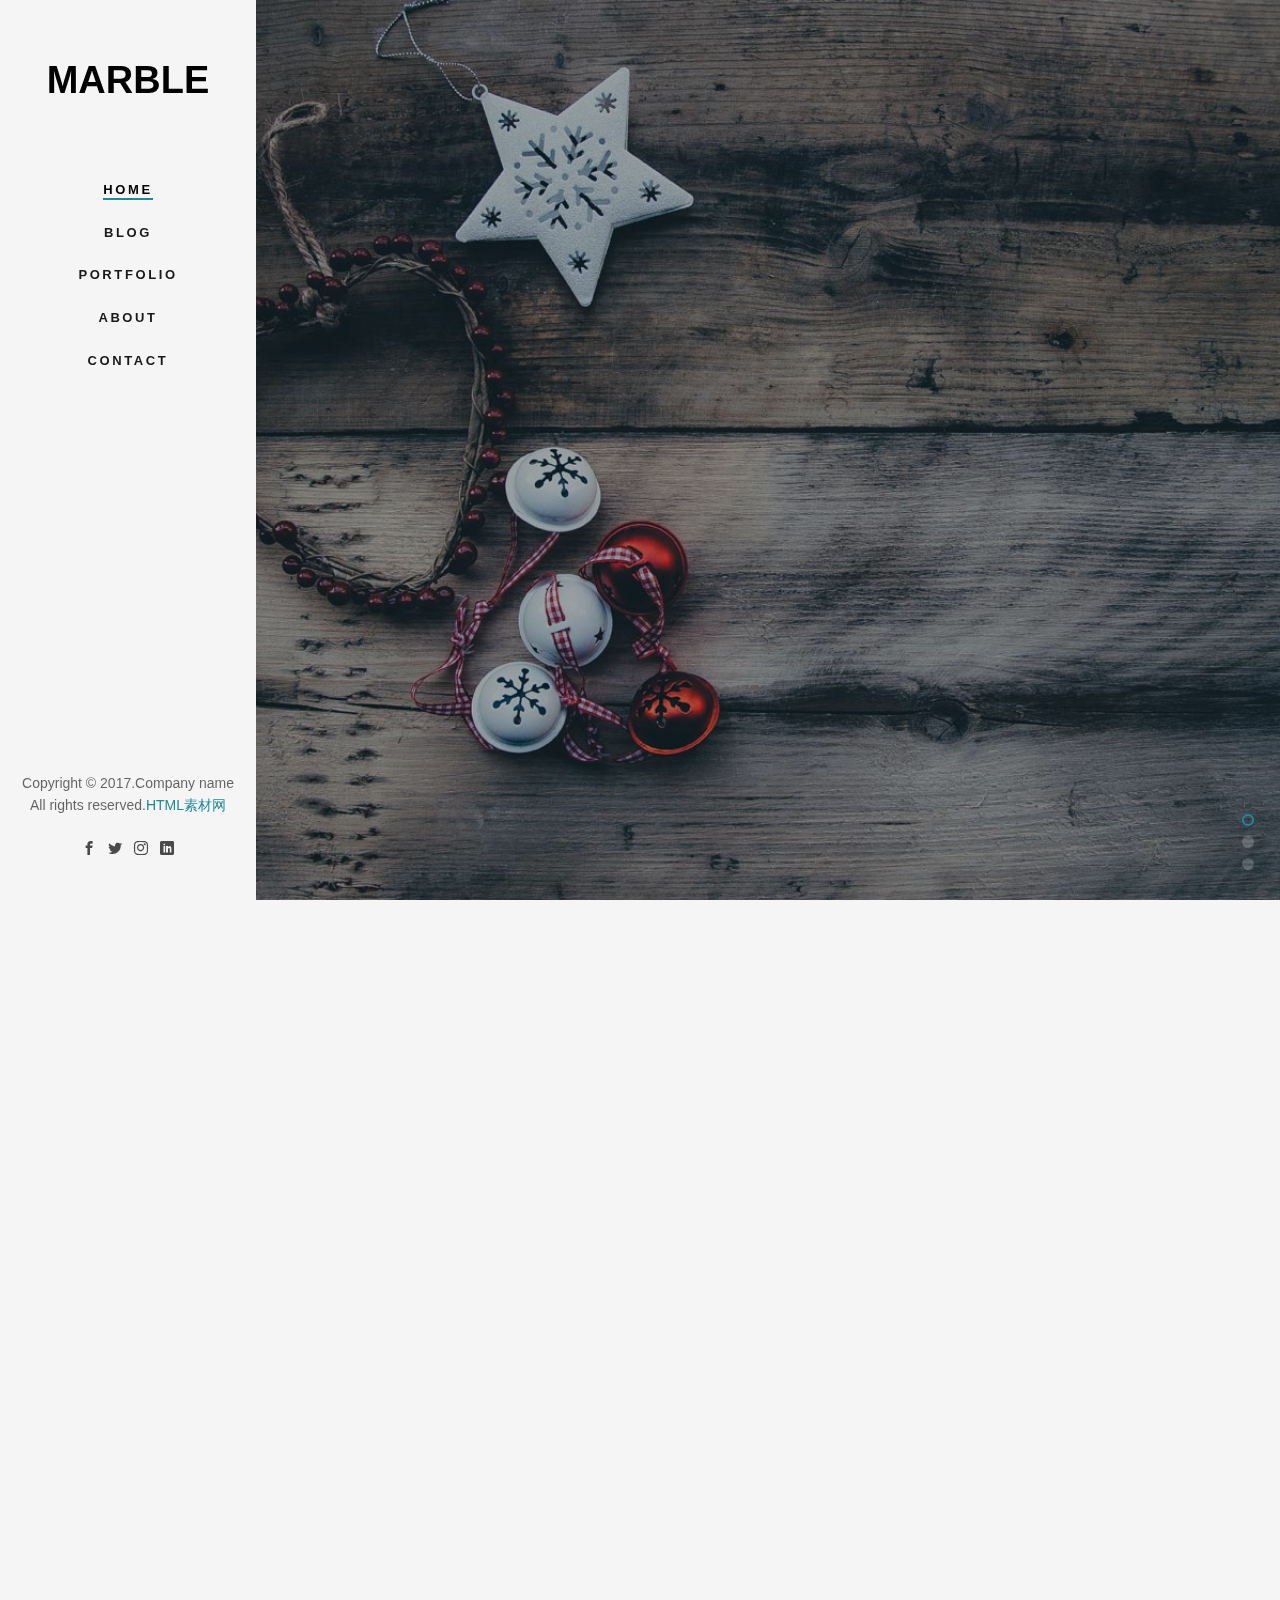
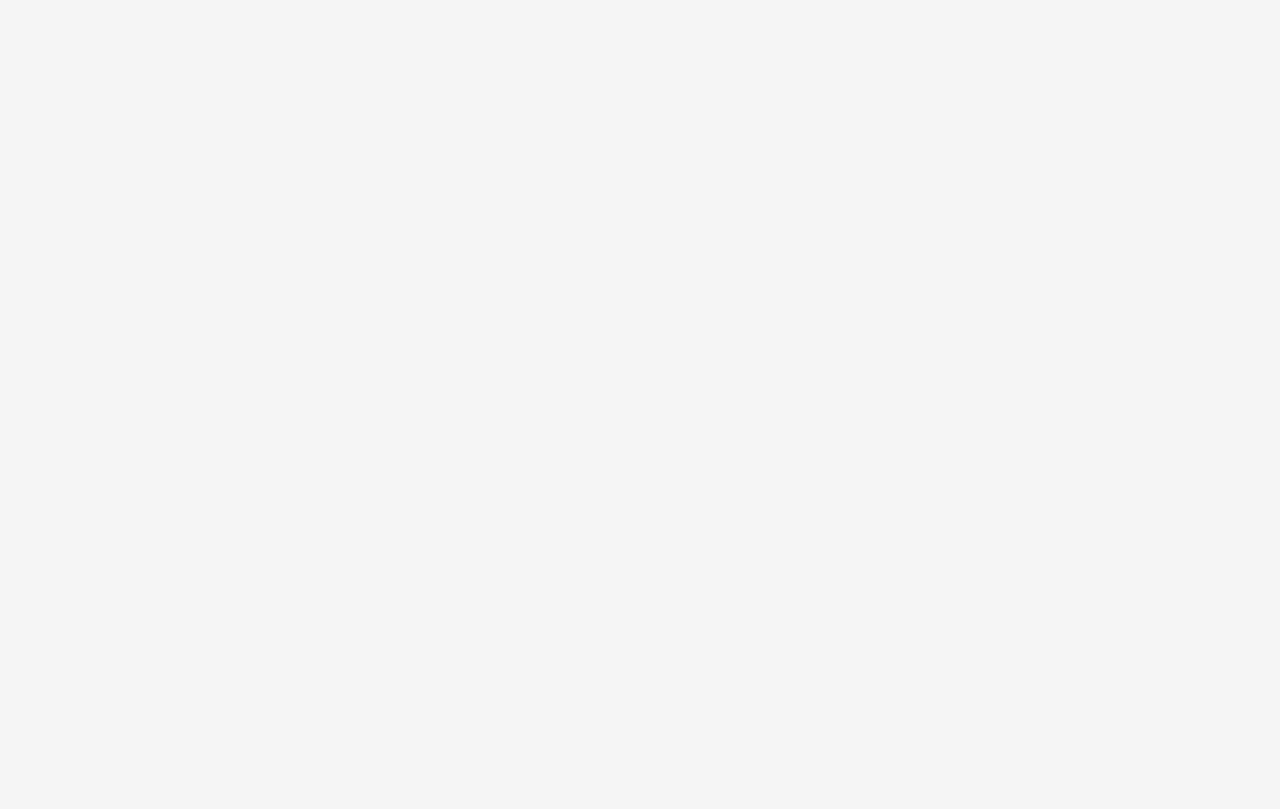
<file: src/main/webapp/index.html>
<!DOCTYPE html>
<!--[if lt IE 7]>      <html class="no-js lt-ie9 lt-ie8 lt-ie7"> <![endif]-->
<!--[if IE 7]>         <html class="no-js lt-ie9 lt-ie8"> <![endif]-->
<!--[if IE 8]>         <html class="no-js lt-ie9"> <![endif]-->
<!--[if gt IE 8]><!--> <html class="no-js"> <!--<![endif]-->
	<head>
	<meta charset="utf-8">
	<meta http-equiv="X-UA-Compatible" content="IE=edge">
	<title>Home</title>
	<meta name="viewport" content="width=device-width, initial-scale=1">
	<meta name="description" content="" />
	<meta name="keywords" content="" />
  	<!-- Facebook and Twitter integration -->
	<meta property="og:title" content=""/>
	<meta property="og:image" content=""/>
	<meta property="og:url" content=""/>
	<meta property="og:site_name" content=""/>
	<meta property="og:description" content=""/>
	<meta name="twitter:title" content="" />
	<meta name="twitter:image" content="" />
	<meta name="twitter:url" content="" />
	<meta name="twitter:card" content="" />

	<!-- Place favicon.ico and apple-touch-icon.png in the root directory -->
	<link rel="shortcut icon" href="favicon.ico">
	
	<!-- Animate.css -->
	<link rel="stylesheet" href="css/animate.css">
	<!-- Icomoon Icon Fonts-->
	<link rel="stylesheet" href="css/icomoon.css">
	<!-- Bootstrap  -->
	<link rel="stylesheet" href="css/bootstrap.css">
	<!-- Flexslider  -->
	<link rel="stylesheet" href="css/flexslider.css">
	<!-- Theme style  -->
	<link rel="stylesheet" href="css/style.css">

	<!-- Modernizr JS -->
	<script src="js/modernizr-2.6.2.min.js"></script>
	<!-- FOR IE9 below -->
	<!--[if lt IE 9]>
	<script src="js/respond.min.js"></script>
	<![endif]-->

	</head>
	<body>
	<div id="fh5co-page">
		<a href="#" class="js-fh5co-nav-toggle fh5co-nav-toggle"><i></i></a>
		<aside id="fh5co-aside" role="complementary" class="border js-fullheight">

			<h1 id="fh5co-logo"><a href="index.html">Marble</a></h1>
			<nav id="fh5co-main-menu" role="navigation">
				<ul>
					<li class="fh5co-active"><a href="index.html">Home</a></li>
					<li><a href="blog.html">Blog</a></li>
					<li><a href="portfolio.html">Portfolio</a></li>
					<li><a href="about.html">About</a></li>
					<li><a href="contact.html">Contact</a></li>
				</ul>
			</nav>

			<div class="fh5co-footer">
				<p>Copyright &copy; 2017.Company name All rights reserved.<a target="_blank" href="http://www.htmlsucai.com/">&#72;&#84;&#77;&#76;&#32032;&#26448;&#32593;</a></p>
				<ul>
					<li><a href="#"><i class="icon-facebook2"></i></a></li>
					<li><a href="#"><i class="icon-twitter2"></i></a></li>
					<li><a href="#"><i class="icon-instagram"></i></a></li>
					<li><a href="#"><i class="icon-linkedin2"></i></a></li>
				</ul>
			</div>

		</aside>

		<div id="fh5co-main">
			<aside id="fh5co-hero" class="js-fullheight">
				<div class="flexslider js-fullheight">
					<ul class="slides">
				   	<li style="background-image: url(images/img_bg_1.jpg);">
				   		<div class="overlay"></div>
				   		<div class="container-fluid">
				   			<div class="row">
					   			<div class="col-md-8 col-md-offset-2 text-center js-fullheight slider-text">
					   				<div class="slider-text-inner">
					   					<h1>Intuitive <strong></strong> is How Give We the User New Superpowers</h1>
											<p><a class="btn btn-primary btn-demo popup-vimeo" href=""> <i class="icon-monitor"></i> Live Preview</a> <a class="btn btn-primary btn-learn">Learn More<i class="icon-arrow-right3"></i></a></p>
					   				</div>
					   			</div>
					   		</div>
				   		</div>
				   	</li>
				   	<li style="background-image: url(images/img_bg_2.jpg);">
				   		<div class="overlay"></div>
				   		<div class="container-fluid">
				   			<div class="row">
					   			<div class="col-md-8 col-md-offset-2 text-center js-fullheight slider-text">
					   				<div class="slider-text-inner">
					   					<h1>We are Happy to Create Newest Modern Websites</h1>
											<p><a class="btn btn-primary btn-demo popup-vimeo" href="#"> <i class="icon-monitor"></i> Live Preview</a> <a class="btn btn-primary btn-learn">Learn More<i class="icon-arrow-right3"></i></a></p>
					   				</div>
					   			</div>
					   		</div>
				   		</div>
				   	</li>
				   	<li style="background-image: url(images/img_bg_3.jpg);">
				   		<div class="overlay"></div>
				   		<div class="container-fluid">
				   			<div class="row">
					   			<div class="col-md-8 col-md-offset-2 text-center js-fullheight slider-text">
					   				<div class="slider-text-inner">
					   					<h1>Download our Free HTML5 Bootstrap Template</h1>
											<p><a class="btn btn-primary btn-demo popup-vimeo" href=""> <i class="icon-monitor"></i> Live Preview</a> <a class="btn btn-primary btn-learn">Learn More<i class="icon-arrow-right3"></i></a></p>
					   				</div>
					   			</div>
					   		</div>
				   		</div>
				   	</li>
				  	</ul>
			  	</div>
			</aside>
			
			<div class="fh5co-narrow-content">
				<h2 class="fh5co-heading animate-box" data-animate-effect="fadeInLeft">Services</h2>
				<div class="row">
					<div class="col-md-6">
						<div class="fh5co-feature animate-box" data-animate-effect="fadeInLeft">
							<div class="fh5co-icon">
								<i class="icon-settings"></i>
							</div>
							<div class="fh5co-text">
								<h3>Strategy</h3>
								<p>Far far away, behind the word mountains, far from the countries Vokalia and Consonantia, there live the blind texts. </p>
							</div>
						</div>
					</div>
					<div class="col-md-6">
						<div class="fh5co-feature animate-box" data-animate-effect="fadeInLeft">
							<div class="fh5co-icon">
								<i class="icon-search4"></i>
							</div>
							<div class="fh5co-text">
								<h3>Explore</h3>
								<p>Far far away, behind the word mountains, far from the countries Vokalia and Consonantia, there live the blind texts. </p>
							</div>
						</div>
					</div>

					<div class="col-md-6">
						<div class="fh5co-feature animate-box" data-animate-effect="fadeInLeft">
							<div class="fh5co-icon">
								<i class="icon-paperplane"></i>
							</div>
							<div class="fh5co-text">
								<h3>Direction</h3>
								<p>Far far away, behind the word mountains, far from the countries Vokalia and Consonantia, there live the blind texts. </p>
							</div>
						</div>
					</div>
					<div class="col-md-6">
						<div class="fh5co-feature animate-box" data-animate-effect="fadeInLeft">
							<div class="fh5co-icon">
								<i class="icon-params"></i>
							</div>
							<div class="fh5co-text">
								<h3>Expertise</h3>
								<p>Far far away, behind the word mountains, far from the countries Vokalia and Consonantia, there live the blind texts. </p>
							</div>
						</div>
					</div>
				</div>
			</div>
			<div class="fh5co-narrow-content">
				<h2 class="fh5co-heading animate-box" data-animate-effect="fadeInLeft">Recent Blog</h2>
				<div class="row row-bottom-padded-md">
					<div class="col-md-3 col-sm-6 col-padding animate-box" data-animate-effect="fadeInLeft">
						<div class="blog-entry">
							<a href="#" class="blog-img"><img src="images/img-1.jpg" class="img-responsive" alt="Free HTML5 Bootstrap Template by FreeHTML5.co"></a>
							<div class="desc">
								<h3><a href="#">Inspirational Website</a></h3>
								<span><small>by Admin </small> / <small> Web Design </small> / <small> <i class="icon-comment"></i> 14</small></span>
								<p>Design must be functional and functionality must be translated into visual aesthetics</p>
								<a href="#" class="lead">Read More <i class="icon-arrow-right3"></i></a>
							</div>
						</div>
					</div>
					<div class="col-md-3 col-sm-6 col-padding animate-box" data-animate-effect="fadeInLeft">
						<div class="blog-entry">
							<a href="#" class="blog-img"><img src="images/img-2.jpg" class="img-responsive" alt="Free HTML5 Bootstrap Template by FreeHTML5.co"></a>
							<div class="desc">
								<h3><a href="#">Inspirational Website</a></h3>
								<span><small>by Admin </small> / <small> Web Design </small> / <small> <i class="icon-comment"></i> 14</small></span>
								<p>Design must be functional and functionality must be translated into visual aesthetics</p>
								<a href="#" class="lead">Read More <i class="icon-arrow-right3"></i></a>
							</div>
						</div>
					</div>
					<div class="col-md-3 col-sm-6 col-padding animate-box" data-animate-effect="fadeInLeft">
						<div class="blog-entry">
							<a href="#" class="blog-img"><img src="images/img-3.jpg" class="img-responsive" alt="Free HTML5 Bootstrap Template by FreeHTML5.co"></a>
							<div class="desc">
								<h3><a href="#">Inspirational Website</a></h3>
								<span><small>by Admin </small> / <small> Web Design </small> / <small> <i class="icon-comment"></i> 14</small></span>
								<p>Design must be functional and functionality must be translated into visual aesthetics</p>
								<a href="#" class="lead">Read More <i class="icon-arrow-right3"></i></a>
							</div>
						</div>
					</div>
					<div class="col-md-3 col-sm-6 col-padding animate-box" data-animate-effect="fadeInLeft">
						<div class="blog-entry">
							<a href="#" class="blog-img"><img src="images/img-4.jpg" class="img-responsive" alt="Free HTML5 Bootstrap Template by FreeHTML5.co"></a>
							<div class="desc">
								<h3><a href="#">Inspirational Website</a></h3>
								<span><small>by Admin </small> / <small> Web Design </small> / <small> <i class="icon-comment"></i> 14</small></span>
								<p>Design must be functional and functionality must be translated into visual aesthetics</p>
								<a href="#" class="lead">Read More <i class="icon-arrow-right3"></i></a>
							</div>
						</div>
					</div>
				</div>
			</div>

			<div id="get-in-touch">
				<div class="fh5co-narrow-content">
					<div class="row">
						<div class="col-md-4 animate-box" data-animate-effect="fadeInLeft">
							<h1 class="fh5co-heading-colored">Get in touch</h1>
						</div>
					</div>
					<div class="row">
						<div class="col-md-6 col-md-offset-3 col-md-pull-3 animate-box" data-animate-effect="fadeInLeft">
							<p class="fh5co-lead">Separated they live in Bookmarksgrove right at the coast of the Semantics, a large language ocean.</p>
							<p><a href="#" class="btn btn-primary">Learn More</a></p>
						</div>
						
					</div>
				</div>
			</div>
		</div>
	</div>

	<!-- jQuery -->
	<script src="js/jquery.min.js"></script>
	<!-- jQuery Easing -->
	<script src="js/jquery.easing.1.3.js"></script>
	<!-- Bootstrap -->
	<script src="js/bootstrap.min.js"></script>
	<!-- Waypoints -->
	<script src="js/jquery.waypoints.min.js"></script>
	<!-- Flexslider -->
	<script src="js/jquery.flexslider-min.js"></script>
	
	
	<!-- MAIN JS -->
	<script src="js/main.js"></script>

	</body>
</html>
</file>
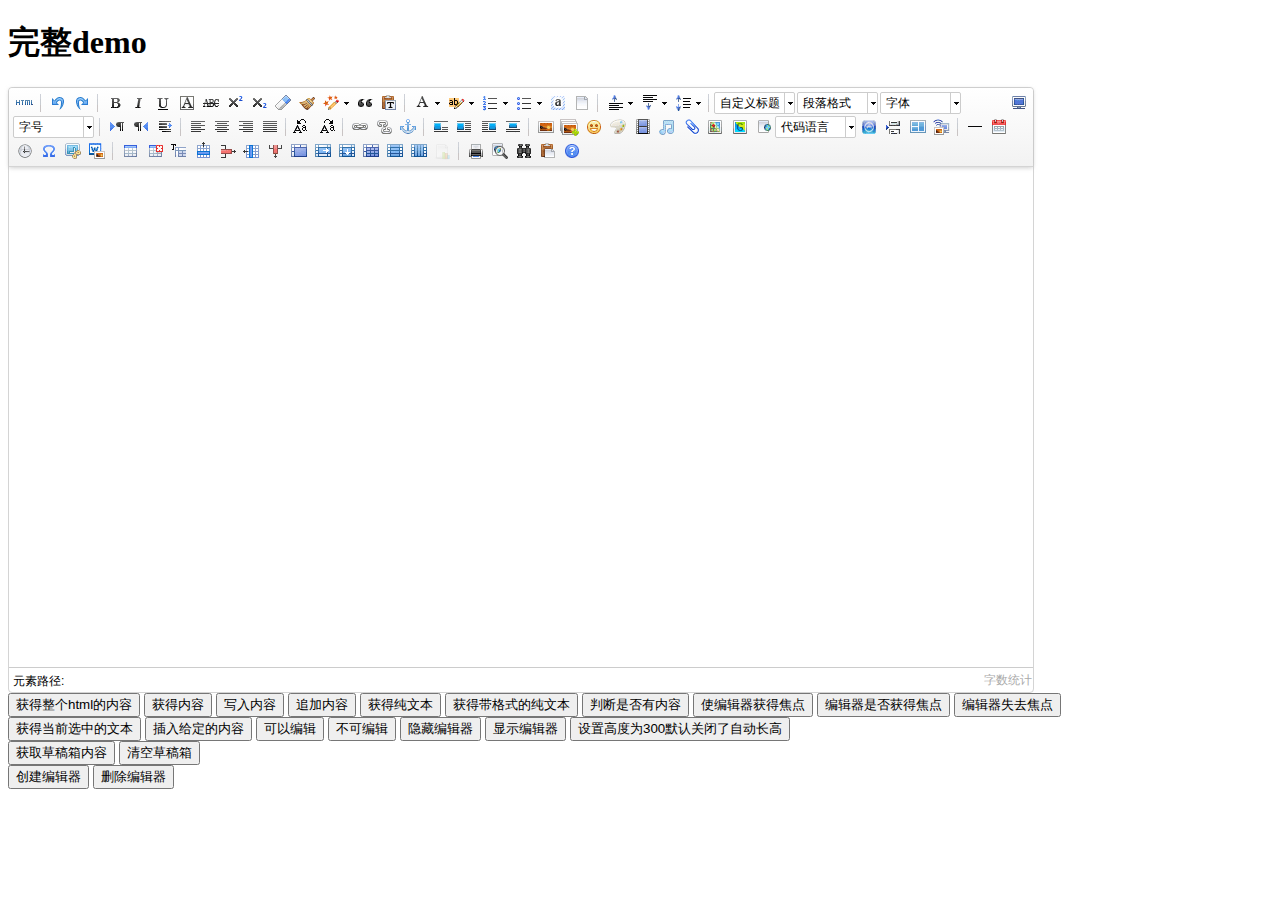
<file: src/main/webapp/blogmanagement/js/ueditor/index.html>
<!DOCTYPE HTML PUBLIC "-//W3C//DTD HTML 4.01 Transitional//EN"
        "http://www.w3.org/TR/html4/loose.dtd">
<html>
<head>
    <title>完整demo</title>
    <meta http-equiv="Content-Type" content="text/html;charset=utf-8"/>
    <script type="text/javascript" charset="utf-8" src="ueditor.config.js"></script>
    <script type="text/javascript" charset="utf-8" src="ueditor.all.min.js"> </script>
    <!--建议手动加在语言，避免在ie下有时因为加载语言失败导致编辑器加载失败-->
    <!--这里加载的语言文件会覆盖你在配置项目里添加的语言类型，比如你在配置项目里配置的是英文，这里加载的中文，那最后就是中文-->
    <script type="text/javascript" charset="utf-8" src="lang/zh-cn/zh-cn.js"></script>

    <style type="text/css">
        div{
            width:100%;
        }
    </style>
</head>
<body>
<div>
    <h1>完整demo</h1>
    <script id="editor" type="text/plain" style="width:1024px;height:500px;"></script>
</div>
<div id="btns">
    <div>
        <button onclick="getAllHtml()">获得整个html的内容</button>
        <button onclick="getContent()">获得内容</button>
        <button onclick="setContent()">写入内容</button>
        <button onclick="setContent(true)">追加内容</button>
        <button onclick="getContentTxt()">获得纯文本</button>
        <button onclick="getPlainTxt()">获得带格式的纯文本</button>
        <button onclick="hasContent()">判断是否有内容</button>
        <button onclick="setFocus()">使编辑器获得焦点</button>
        <button onmousedown="isFocus(event)">编辑器是否获得焦点</button>
        <button onmousedown="setblur(event)" >编辑器失去焦点</button>

    </div>
    <div>
        <button onclick="getText()">获得当前选中的文本</button>
        <button onclick="insertHtml()">插入给定的内容</button>
        <button id="enable" onclick="setEnabled()">可以编辑</button>
        <button onclick="setDisabled()">不可编辑</button>
        <button onclick=" UE.getEditor('editor').setHide()">隐藏编辑器</button>
        <button onclick=" UE.getEditor('editor').setShow()">显示编辑器</button>
        <button onclick=" UE.getEditor('editor').setHeight(300)">设置高度为300默认关闭了自动长高</button>
    </div>

    <div>
        <button onclick="getLocalData()" >获取草稿箱内容</button>
        <button onclick="clearLocalData()" >清空草稿箱</button>
    </div>

</div>
<div>
    <button onclick="createEditor()">
    创建编辑器</button>
    <button onclick="deleteEditor()">
    删除编辑器</button>
</div>

<script type="text/javascript">

    //实例化编辑器
    //建议使用工厂方法getEditor创建和引用编辑器实例，如果在某个闭包下引用该编辑器，直接调用UE.getEditor('editor')就能拿到相关的实例
    var ue = UE.getEditor('editor');


    function isFocus(e){
        alert(UE.getEditor('editor').isFocus());
        UE.dom.domUtils.preventDefault(e)
    }
    function setblur(e){
        UE.getEditor('editor').blur();
        UE.dom.domUtils.preventDefault(e)
    }
    function insertHtml() {
        var value = prompt('插入html代码', '');
        UE.getEditor('editor').execCommand('insertHtml', value)
    }
    function createEditor() {
        enableBtn();
        UE.getEditor('editor');
    }
    function getAllHtml() {
        alert(UE.getEditor('editor').getAllHtml())
    }
    function getContent() {
        var arr = [];
        arr.push("使用editor.getContent()方法可以获得编辑器的内容");
        arr.push("内容为：");
        arr.push(UE.getEditor('editor').getContent());
        alert(arr.join("\n"));
    }
    function getPlainTxt() {
        var arr = [];
        arr.push("使用editor.getPlainTxt()方法可以获得编辑器的带格式的纯文本内容");
        arr.push("内容为：");
        arr.push(UE.getEditor('editor').getPlainTxt());
        alert(arr.join('\n'))
    }
    function setContent(isAppendTo) {
        var arr = [];
        arr.push("使用editor.setContent('欢迎使用ueditor')方法可以设置编辑器的内容");
        UE.getEditor('editor').setContent('欢迎使用ueditor', isAppendTo);
        alert(arr.join("\n"));
    }
    function setDisabled() {
        UE.getEditor('editor').setDisabled('fullscreen');
        disableBtn("enable");
    }

    function setEnabled() {
        UE.getEditor('editor').setEnabled();
        enableBtn();
    }

    function getText() {
        //当你点击按钮时编辑区域已经失去了焦点，如果直接用getText将不会得到内容，所以要在选回来，然后取得内容
        var range = UE.getEditor('editor').selection.getRange();
        range.select();
        var txt = UE.getEditor('editor').selection.getText();
        alert(txt)
    }

    function getContentTxt() {
        var arr = [];
        arr.push("使用editor.getContentTxt()方法可以获得编辑器的纯文本内容");
        arr.push("编辑器的纯文本内容为：");
        arr.push(UE.getEditor('editor').getContentTxt());
        alert(arr.join("\n"));
    }
    function hasContent() {
        var arr = [];
        arr.push("使用editor.hasContents()方法判断编辑器里是否有内容");
        arr.push("判断结果为：");
        arr.push(UE.getEditor('editor').hasContents());
        alert(arr.join("\n"));
    }
    function setFocus() {
        UE.getEditor('editor').focus();
    }
    function deleteEditor() {
        disableBtn();
        UE.getEditor('editor').destroy();
    }
    function disableBtn(str) {
        var div = document.getElementById('btns');
        var btns = UE.dom.domUtils.getElementsByTagName(div, "button");
        for (var i = 0, btn; btn = btns[i++];) {
            if (btn.id == str) {
                UE.dom.domUtils.removeAttributes(btn, ["disabled"]);
            } else {
                btn.setAttribute("disabled", "true");
            }
        }
    }
    function enableBtn() {
        var div = document.getElementById('btns');
        var btns = UE.dom.domUtils.getElementsByTagName(div, "button");
        for (var i = 0, btn; btn = btns[i++];) {
            UE.dom.domUtils.removeAttributes(btn, ["disabled"]);
        }
    }

    function getLocalData () {
        alert(UE.getEditor('editor').execCommand( "getlocaldata" ));
    }

    function clearLocalData () {
        UE.getEditor('editor').execCommand( "clearlocaldata" );
        alert("已清空草稿箱")
    }
</script>
</body>
</html>
</file>
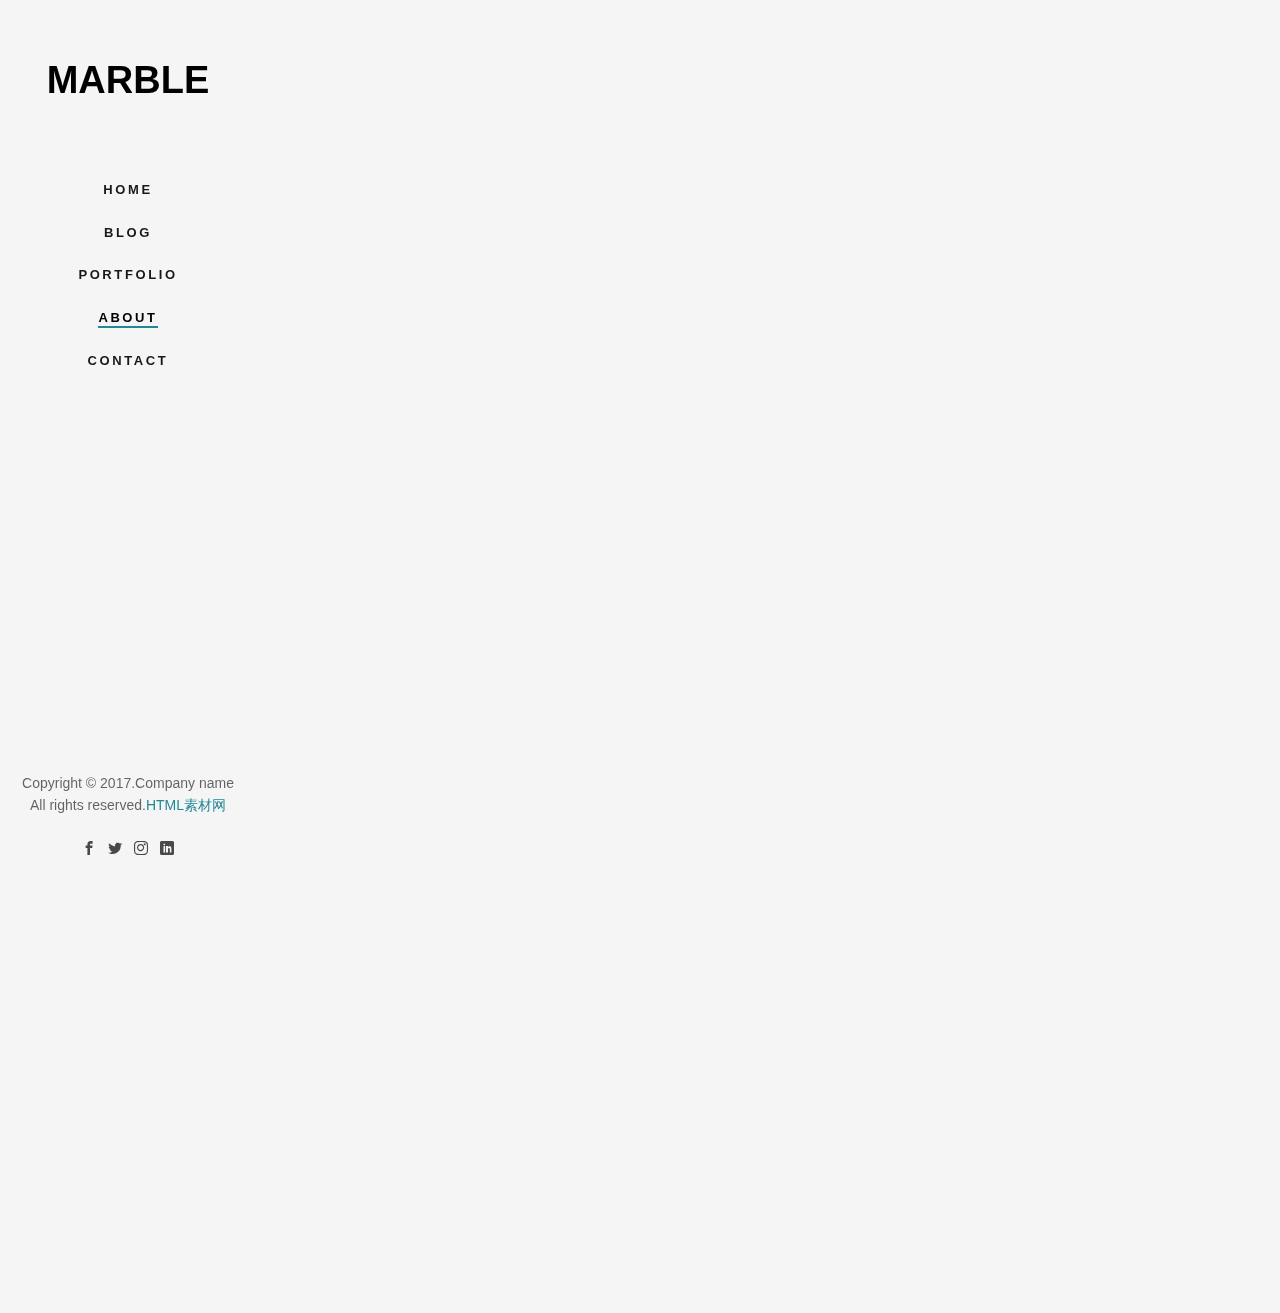
<file: src/main/webapp/about.html>
<!DOCTYPE html>
<!--[if lt IE 7]>      <html class="no-js lt-ie9 lt-ie8 lt-ie7"> <![endif]-->
<!--[if IE 7]>         <html class="no-js lt-ie9 lt-ie8"> <![endif]-->
<!--[if IE 8]>         <html class="no-js lt-ie9"> <![endif]-->
<!--[if gt IE 8]><!--> <html class="no-js"> <!--<![endif]-->
	<head>
	<meta charset="utf-8">
	<meta http-equiv="X-UA-Compatible" content="IE=edge">
	<title></title>
	<meta name="viewport" content="width=device-width, initial-scale=1">
	<meta name="description" content="" />
	<meta name="keywords" content="" />
  	<!-- Facebook and Twitter integration -->
	<meta property="og:title" content=""/>
	<meta property="og:image" content=""/>
	<meta property="og:url" content=""/>
	<meta property="og:site_name" content=""/>
	<meta property="og:description" content=""/>
	<meta name="twitter:title" content="" />
	<meta name="twitter:image" content="" />
	<meta name="twitter:url" content="" />
	<meta name="twitter:card" content="" />

	<!-- Place favicon.ico and apple-touch-icon.png in the root directory -->
	<link rel="shortcut icon" href="favicon.ico">

	<!-- Animate.css -->
	<link rel="stylesheet" href="css/animate.css">
	<!-- Icomoon Icon Fonts-->
	<link rel="stylesheet" href="css/icomoon.css">
	<!-- Bootstrap  -->
	<link rel="stylesheet" href="css/bootstrap.css">
	<!-- Flexslider  -->
	<link rel="stylesheet" href="css/flexslider.css">
	<!-- Theme style  -->
	<link rel="stylesheet" href="css/style.css">

	<!-- Modernizr JS -->
	<script src="js/modernizr-2.6.2.min.js"></script>
	<!-- FOR IE9 below -->
	<!--[if lt IE 9]>
	<script src="js/respond.min.js"></script>
	<![endif]-->

	</head>
	<body>
	<div id="fh5co-page">
		<a href="#" class="js-fh5co-nav-toggle fh5co-nav-toggle"><i></i></a>
		<aside id="fh5co-aside" role="complementary" class="border js-fullheight">

			<h1 id="fh5co-logo"><a href="index.html">Marble</a></h1>
			<nav id="fh5co-main-menu" role="navigation">
				<ul>
					<li><a href="index.html">Home</a></li>
					<li><a href="blog.html">Blog</a></li>
					<li><a href="portfolio.html">Portfolio</a></li>
					<li class="fh5co-active"><a href="about.html">About</a></li>
					<li><a href="contact.html">Contact</a></li>
				</ul>
			</nav>

			<div class="fh5co-footer">
				<p>Copyright &copy; 2017.Company name All rights reserved.<a target="_blank" href="http://www.htmlsucai.com/">&#72;&#84;&#77;&#76;&#32032;&#26448;&#32593;</a></p>
				<ul>
					<li><a href="#"><i class="icon-facebook2"></i></a></li>
					<li><a href="#"><i class="icon-twitter2"></i></a></li>
					<li><a href="#"><i class="icon-instagram"></i></a></li>
					<li><a href="#"><i class="icon-linkedin2"></i></a></li>
				</ul>
			</div>

		</aside>

		<div id="fh5co-main">
			<div class="fh5co-narrow-content">
				<div class="row row-bottom-padded-md">
					<div class="col-md-6 animate-box" data-animate-effect="fadeInLeft">
						<img class="img-responsive" src="images/img_bg_1.jpg" alt="Free HTML5 Bootstrap Template by FreeHTML5.co">
					</div>
					<div class="col-md-6 animate-box" data-animate-effect="fadeInLeft">
						<h2 class="fh5co-heading">About Company</h2>
						<p>Far far away, behind the word mountains, far from the countries Vokalia and Consonantia, there live the blind texts. Quisque sit amet efficitur nih. Interdum et malesuada fames ac ante ipsum primis in faucibus interda et malesuada parturient.</p>
						<p>Quisque sit amet efficitur nih. Interdum et malesuada fames ac ante ipsum primis in faucibus interda et malesuada parturient.</p>
					</div>
				</div>
			</div>

			<div class="fh5co-narrow-content">
					<h2 class="fh5co-heading animate-box" data-animate-effect="fadeInLeft">Our Services</h2>
					<div class="row">
						<div class="col-md-6">
							<div class="fh5co-feature animate-box" data-animate-effect="fadeInLeft">
								<div class="fh5co-icon">
									<i class="icon-settings"></i>
								</div>
								<div class="fh5co-text">
									<h3>Strategy</h3>
									<p>Far far away, behind the word mountains, far from the countries Vokalia and Consonantia, there live the blind texts. </p>
								</div>
							</div>
						</div>
						<div class="col-md-6">
							<div class="fh5co-feature animate-box" data-animate-effect="fadeInLeft">
								<div class="fh5co-icon">
									<i class="icon-search4"></i>
								</div>
								<div class="fh5co-text">
									<h3>Explore</h3>
									<p>Far far away, behind the word mountains, far from the countries Vokalia and Consonantia, there live the blind texts. </p>
								</div>
							</div>
						</div>

						<div class="col-md-6">
							<div class="fh5co-feature animate-box" data-animate-effect="fadeInLeft">
								<div class="fh5co-icon">
									<i class="icon-paperplane"></i>
								</div>
								<div class="fh5co-text">
									<h3>Direction</h3>
									<p>Far far away, behind the word mountains, far from the countries Vokalia and Consonantia, there live the blind texts. </p>
								</div>
							</div>
						</div>
						<div class="col-md-6">
							<div class="fh5co-feature animate-box" data-animate-effect="fadeInLeft">
								<div class="fh5co-icon">
									<i class="icon-params"></i>
								</div>
								<div class="fh5co-text">
									<h3>Expertise</h3>
									<p>Far far away, behind the word mountains, far from the countries Vokalia and Consonantia, there live the blind texts. </p>
								</div>
							</div>
						</div>
					</div>
				</div>
		
			<div class="fh5co-narrow-content">
				<div class="row">
					<div class="col-md-4 animate-box" data-animate-effect="fadeInLeft">
						<h1 class="fh5co-heading-colored">Get in touch</h1>
					</div>
				</div>
				<div class="row">
					<div class="col-md-6 col-md-offset-3 col-md-pull-3 animate-box" data-animate-effect="fadeInLeft">
						<p class="fh5co-lead">Separated they live in Bookmarksgrove right at the coast of the Semantics, a large language ocean.</p>
						<p><a href="#" class="btn btn-primary">Learn More</a></p>
					</div>
					
				</div>
			</div>
		</div>
	</div>

	<!-- jQuery -->
	<script src="js/jquery.min.js"></script>
	<!-- jQuery Easing -->
	<script src="js/jquery.easing.1.3.js"></script>
	<!-- Bootstrap -->
	<script src="js/bootstrap.min.js"></script>
	<!-- Waypoints -->
	<script src="js/jquery.waypoints.min.js"></script>
	<!-- Flexslider -->
	<script src="js/jquery.flexslider-min.js"></script>
	
	
	<!-- MAIN JS -->
	<script src="js/main.js"></script>

	</body>
</html>
</file>
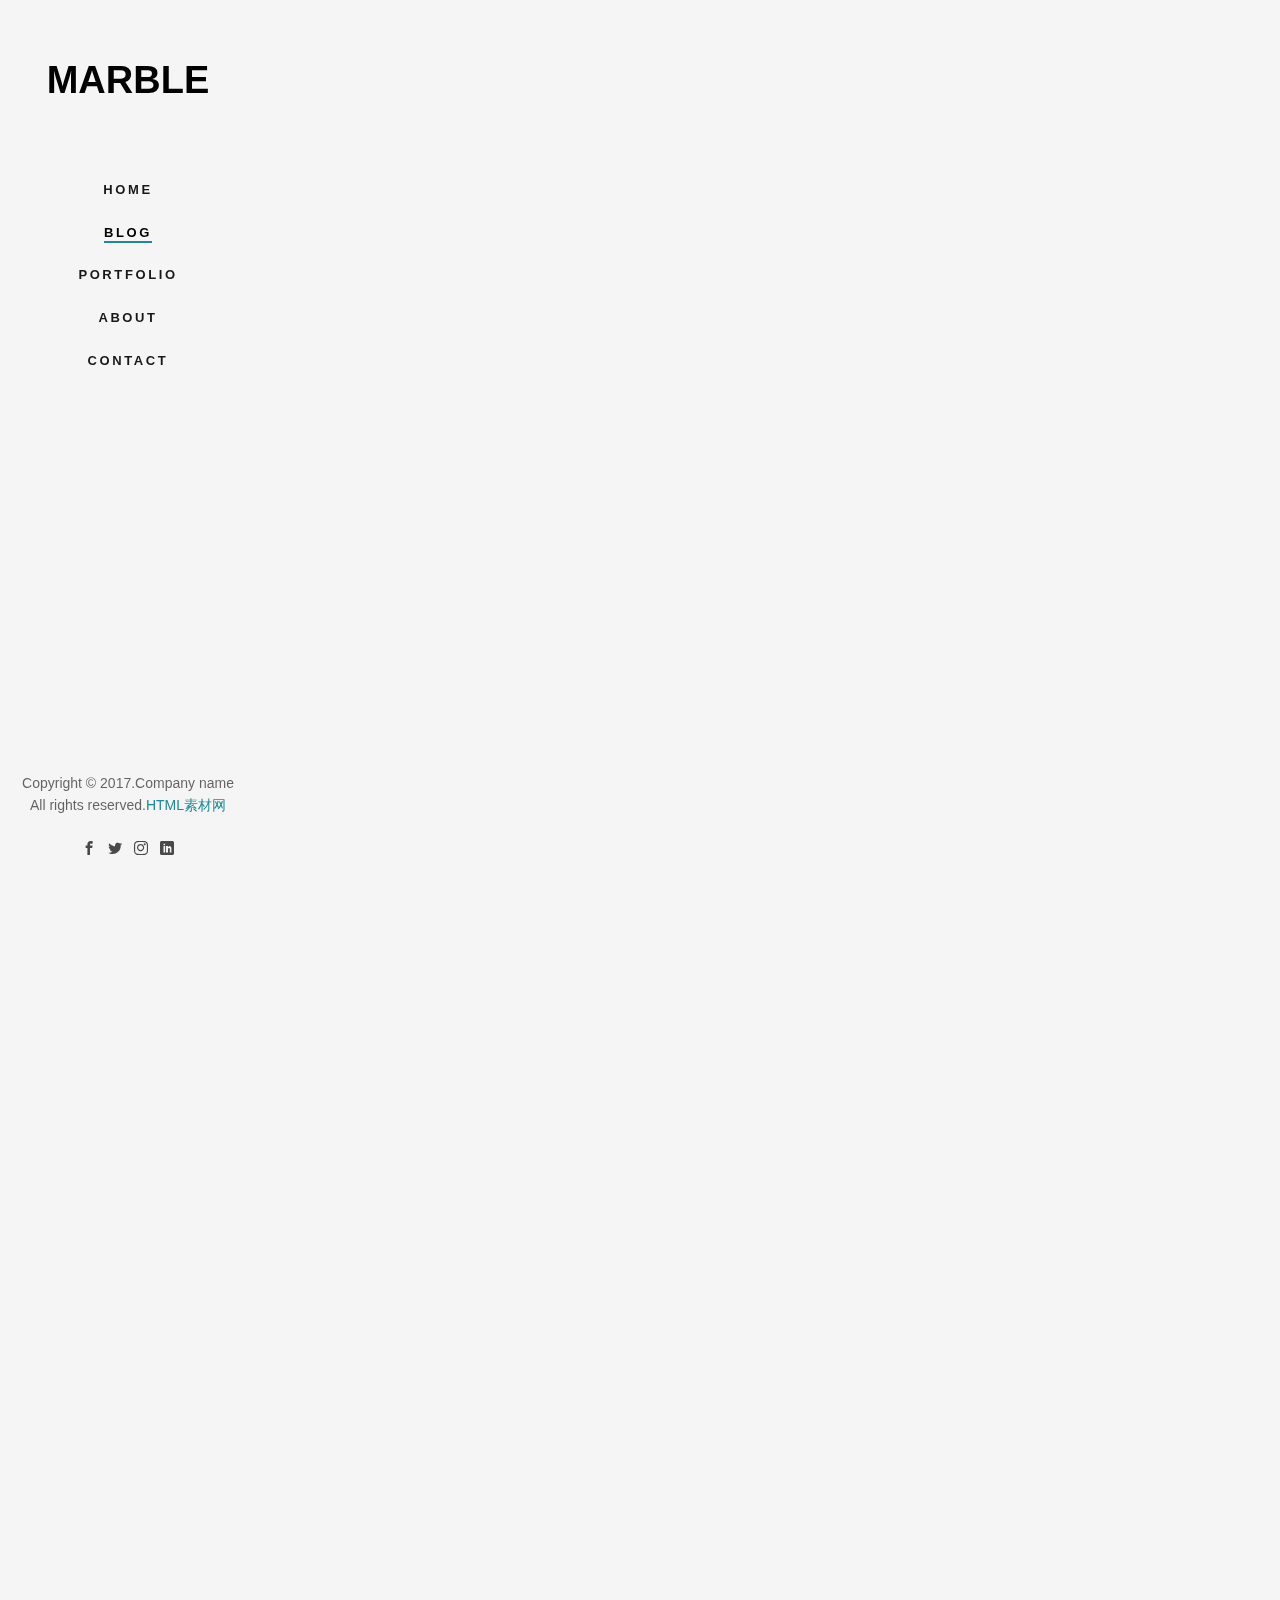
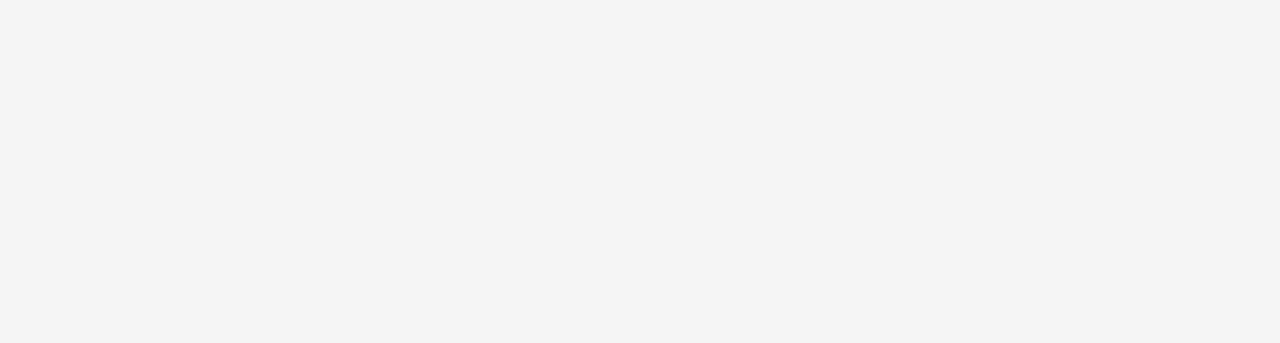
<file: src/main/webapp/blog.html>
<!DOCTYPE html>
<!--[if lt IE 7]>      <html class="no-js lt-ie9 lt-ie8 lt-ie7"> <![endif]-->
<!--[if IE 7]>         <html class="no-js lt-ie9 lt-ie8"> <![endif]-->
<!--[if IE 8]>         <html class="no-js lt-ie9"> <![endif]-->
<!--[if gt IE 8]><!--> <html class="no-js"> <!--<![endif]-->
	<head>
	<meta charset="utf-8">
	<meta http-equiv="X-UA-Compatible" content="IE=edge">
	<title></title>
	<meta name="viewport" content="width=device-width, initial-scale=1">
	<meta name="description" content="" />
	<meta name="keywords" content="" />
  	<!-- Facebook and Twitter integration -->
	<meta property="og:title" content=""/>
	<meta property="og:image" content=""/>
	<meta property="og:url" content=""/>
	<meta property="og:site_name" content=""/>
	<meta property="og:description" content=""/>
	<meta name="twitter:title" content="" />
	<meta name="twitter:image" content="" />
	<meta name="twitter:url" content="" />
	<meta name="twitter:card" content="" />

	<!-- Place favicon.ico and apple-touch-icon.png in the root directory -->
	<link rel="shortcut icon" href="favicon.ico">

	
	<!-- Animate.css -->
	<link rel="stylesheet" href="css/animate.css">
	<!-- Icomoon Icon Fonts-->
	<link rel="stylesheet" href="css/icomoon.css">
	<!-- Bootstrap  -->
	<link rel="stylesheet" href="css/bootstrap.css">
	<!-- Flexslider  -->
	<link rel="stylesheet" href="css/flexslider.css">
	<!-- Theme style  -->
	<link rel="stylesheet" href="css/style.css">

	<!-- Modernizr JS -->
	<script src="js/modernizr-2.6.2.min.js"></script>
	<!-- FOR IE9 below -->
	<!--[if lt IE 9]>
	<script src="js/respond.min.js"></script>
	<![endif]-->

	</head>
	<body>
	<div id="fh5co-page">
		<a href="#" class="js-fh5co-nav-toggle fh5co-nav-toggle"><i></i></a>
		<aside id="fh5co-aside" role="complementary" class="border js-fullheight">

			<h1 id="fh5co-logo"><a href="index.html">Marble</a></h1>
			<nav id="fh5co-main-menu" role="navigation">
				<ul>
					<li><a href="index.html">Home</a></li>
					<li class="fh5co-active"><a href="blog.html">Blog</a></li>
					<li><a href="portfolio.html">Portfolio</a></li>
					<li><a href="about.html">About</a></li>
					<li><a href="contact.html">Contact</a></li>
				</ul>
			</nav>

			<div class="fh5co-footer">
				<p>Copyright &copy; 2017.Company name All rights reserved.<a target="_blank" href="http://www.htmlsucai.com/">&#72;&#84;&#77;&#76;&#32032;&#26448;&#32593;</a></p>
				<ul>
					<li><a href="#"><i class="icon-facebook2"></i></a></li>
					<li><a href="#"><i class="icon-twitter2"></i></a></li>
					<li><a href="#"><i class="icon-instagram"></i></a></li>
					<li><a href="#"><i class="icon-linkedin2"></i></a></li>
				</ul>
			</div>

		</aside>

		<div id="fh5co-main">
			<div class="fh5co-narrow-content">
				<h2 class="fh5co-heading animate-box" data-animate-effect="fadeInLeft">Read Our Blog</h2>
				<div class="row row-bottom-padded-md">
					<div class="col-md-3 col-sm-6 col-padding animate-box" data-animate-effect="fadeInLeft">
						<div class="blog-entry">
							<a href="#" class="blog-img"><img src="images/img-1.jpg" class="img-responsive" alt="Free HTML5 Bootstrap Template by FreeHTML5.co"></a>
							<div class="desc">
								<h3><a href="#">Inspirational Website</a></h3>
								<span><small>by Admin </small> / <small> Web Design </small> / <small> <i class="icon-comment"></i> 14</small></span>
								<p>Design must be functional and functionality must be translated into visual aesthetics</p>
								<a href="#" class="lead">Read More <i class="icon-arrow-right3"></i></a>
							</div>
						</div>
					</div>
					<div class="col-md-3 col-sm-6 col-padding animate-box" data-animate-effect="fadeInLeft">
						<div class="blog-entry">
							<a href="#" class="blog-img"><img src="images/img-2.jpg" class="img-responsive" alt="Free HTML5 Bootstrap Template by FreeHTML5.co"></a>
							<div class="desc">
								<h3><a href="#">Inspirational Website</a></h3>
								<span><small>by Admin </small> / <small> Web Design </small> / <small> <i class="icon-comment"></i> 14</small></span>
								<p>Design must be functional and functionality must be translated into visual aesthetics</p>
								<a href="#" class="lead">Read More <i class="icon-arrow-right3"></i></a>
							</div>
						</div>
					</div>
					<div class="col-md-3 col-sm-6 col-padding animate-box" data-animate-effect="fadeInLeft">
						<div class="blog-entry">
							<a href="#" class="blog-img"><img src="images/img-3.jpg" class="img-responsive" alt="Free HTML5 Bootstrap Template by FreeHTML5.co"></a>
							<div class="desc">
								<h3><a href="#">Inspirational Website</a></h3>
								<span><small>by Admin </small> / <small> Web Design </small> / <small> <i class="icon-comment"></i> 14</small></span>
								<p>Design must be functional and functionality must be translated into visual aesthetics</p>
								<a href="#" class="lead">Read More <i class="icon-arrow-right3"></i></a>
							</div>
						</div>
					</div>
					<div class="col-md-3 col-sm-6 col-padding animate-box" data-animate-effect="fadeInLeft">
						<div class="blog-entry">
							<a href="#" class="blog-img"><img src="images/img-4.jpg" class="img-responsive" alt="Free HTML5 Bootstrap Template by FreeHTML5.co"></a>
							<div class="desc">
								<h3><a href="#">Inspirational Website</a></h3>
								<span><small>by Admin </small> / <small> Web Design </small> / <small> <i class="icon-comment"></i> 14</small></span>
								<p>Design must be functional and functionality must be translated into visual aesthetics</p>
								<a href="#" class="lead">Read More <i class="icon-arrow-right3"></i></a>
							</div>
						</div>
					</div>

					<div class="col-md-3 col-sm-6 col-padding animate-box" data-animate-effect="fadeInLeft">
						<div class="blog-entry">
							<a href="#" class="blog-img"><img src="images/img-5.jpg" class="img-responsive" alt="Free HTML5 Bootstrap Template by FreeHTML5.co"></a>
							<div class="desc">
								<h3><a href="#">Inspirational Website</a></h3>
								<span><small>by Admin </small> / <small> Web Design </small> / <small> <i class="icon-comment"></i> 14</small></span>
								<p>Design must be functional and functionality must be translated into visual aesthetics</p>
								<a href="#" class="lead">Read More <i class="icon-arrow-right3"></i></a>
							</div>
						</div>
					</div>
					<div class="col-md-3 col-sm-6 col-padding animate-box" data-animate-effect="fadeInLeft">
						<div class="blog-entry">
							<a href="#" class="blog-img"><img src="images/img-6.jpg" class="img-responsive" alt="Free HTML5 Bootstrap Template by FreeHTML5.co"></a>
							<div class="desc">
								<h3><a href="#">Inspirational Website</a></h3>
								<span><small>by Admin </small> / <small> Web Design </small> / <small> <i class="icon-comment"></i> 14</small></span>
								<p>Design must be functional and functionality must be translated into visual aesthetics</p>
								<a href="#" class="lead">Read More <i class="icon-arrow-right3"></i></a>
							</div>
						</div>
					</div>
					<div class="col-md-3 col-sm-6 col-padding animate-box" data-animate-effect="fadeInLeft">
						<div class="blog-entry">
							<a href="#" class="blog-img"><img src="images/img-3.jpg" class="img-responsive" alt="Free HTML5 Bootstrap Template by FreeHTML5.co"></a>
							<div class="desc">
								<h3><a href="#">Inspirational Website</a></h3>
								<span><small>by Admin </small> / <small> Web Design </small> / <small> <i class="icon-comment"></i> 14</small></span>
								<p>Design must be functional and functionality must be translated into visual aesthetics</p>
								<a href="#" class="lead">Read More <i class="icon-arrow-right3"></i></a>
							</div>
						</div>
					</div>
					<div class="col-md-3 col-sm-6 col-padding animate-box" data-animate-effect="fadeInLeft">
						<div class="blog-entry">
							<a href="#" class="blog-img"><img src="images/img-4.jpg" class="img-responsive" alt="Free HTML5 Bootstrap Template by FreeHTML5.co"></a>
							<div class="desc">
								<h3><a href="#">Inspirational Website</a></h3>
								<span><small>by Admin </small> / <small> Web Design </small> / <small> <i class="icon-comment"></i> 14</small></span>
								<p>Design must be functional and functionality must be translated into visual aesthetics</p>
								<a href="#" class="lead">Read More <i class="icon-arrow-right3"></i></a>
							</div>
						</div>
					</div>

					<div class="col-md-3 col-sm-6 col-padding animate-box" data-animate-effect="fadeInLeft">
						<div class="blog-entry">
							<a href="#" class="blog-img"><img src="images/img-1.jpg" class="img-responsive" alt="Free HTML5 Bootstrap Template by FreeHTML5.co"></a>
							<div class="desc">
								<h3><a href="#">Inspirational Website</a></h3>
								<span><small>by Admin </small> / <small> Web Design </small> / <small> <i class="icon-comment"></i> 14</small></span>
								<p>Design must be functional and functionality must be translated into visual aesthetics</p>
								<a href="#" class="lead">Read More <i class="icon-arrow-right3"></i></a>
							</div>
						</div>
					</div>
					<div class="col-md-3 col-sm-6 col-padding animate-box" data-animate-effect="fadeInLeft">
						<div class="blog-entry">
							<a href="#" class="blog-img"><img src="images/img-2.jpg" class="img-responsive" alt="Free HTML5 Bootstrap Template by FreeHTML5.co"></a>
							<div class="desc">
								<h3><a href="#">Inspirational Website</a></h3>
								<span><small>by Admin </small> / <small> Web Design </small> / <small> <i class="icon-comment"></i> 14</small></span>
								<p>Design must be functional and functionality must be translated into visual aesthetics</p>
								<a href="#" class="lead">Read More <i class="icon-arrow-right3"></i></a>
							</div>
						</div>
					</div>
					<div class="col-md-3 col-sm-6 col-padding animate-box" data-animate-effect="fadeInLeft">
						<div class="blog-entry">
							<a href="#" class="blog-img"><img src="images/img-3.jpg" class="img-responsive" alt="Free HTML5 Bootstrap Template by FreeHTML5.co"></a>
							<div class="desc">
								<h3><a href="#">Inspirational Website</a></h3>
								<span><small>by Admin </small> / <small> Web Design </small> / <small> <i class="icon-comment"></i> 14</small></span>
								<p>Design must be functional and functionality must be translated into visual aesthetics</p>
								<a href="#" class="lead">Read More <i class="icon-arrow-right3"></i></a>
							</div>
						</div>
					</div>
					<div class="col-md-3 col-sm-6 col-padding animate-box" data-animate-effect="fadeInLeft">
						<div class="blog-entry">
							<a href="#" class="blog-img"><img src="images/img-4.jpg" class="img-responsive" alt="Free HTML5 Bootstrap Template by FreeHTML5.co"></a>
							<div class="desc">
								<h3><a href="#">Inspirational Website</a></h3>
								<span><small>by Admin </small> / <small> Web Design </small> / <small> <i class="icon-comment"></i> 14</small></span>
								<p>Design must be functional and functionality must be translated into visual aesthetics</p>
								<a href="#" class="lead">Read More <i class="icon-arrow-right3"></i></a>
							</div>
						</div>
					</div>
				</div>
			</div>
		
			<div id="get-in-touch">
				<div class="fh5co-narrow-content">
					<div class="row">
						<div class="col-md-4 animate-box" data-animate-effect="fadeInLeft">
							<h1 class="fh5co-heading-colored">Get in touch</h1>
						</div>
					</div>
					<div class="row">
						<div class="col-md-6 col-md-offset-3 col-md-pull-3 animate-box" data-animate-effect="fadeInLeft">
							<p class="fh5co-lead">Separated they live in Bookmarksgrove right at the coast of the Semantics, a large language ocean.</p>
							<p><a href="#" class="btn btn-primary">Learn More</a></p>
						</div>
						
					</div>
				</div>
			</div>
		</div>
	</div>

	<!-- jQuery -->
	<script src="js/jquery.min.js"></script>
	<!-- jQuery Easing -->
	<script src="js/jquery.easing.1.3.js"></script>
	<!-- Bootstrap -->
	<script src="js/bootstrap.min.js"></script>
	<!-- Waypoints -->
	<script src="js/jquery.waypoints.min.js"></script>
	<!-- Flexslider -->
	<script src="js/jquery.flexslider-min.js"></script>
	
	
	<!-- MAIN JS -->
	<script src="js/main.js"></script>

	</body>
</html>
</file>
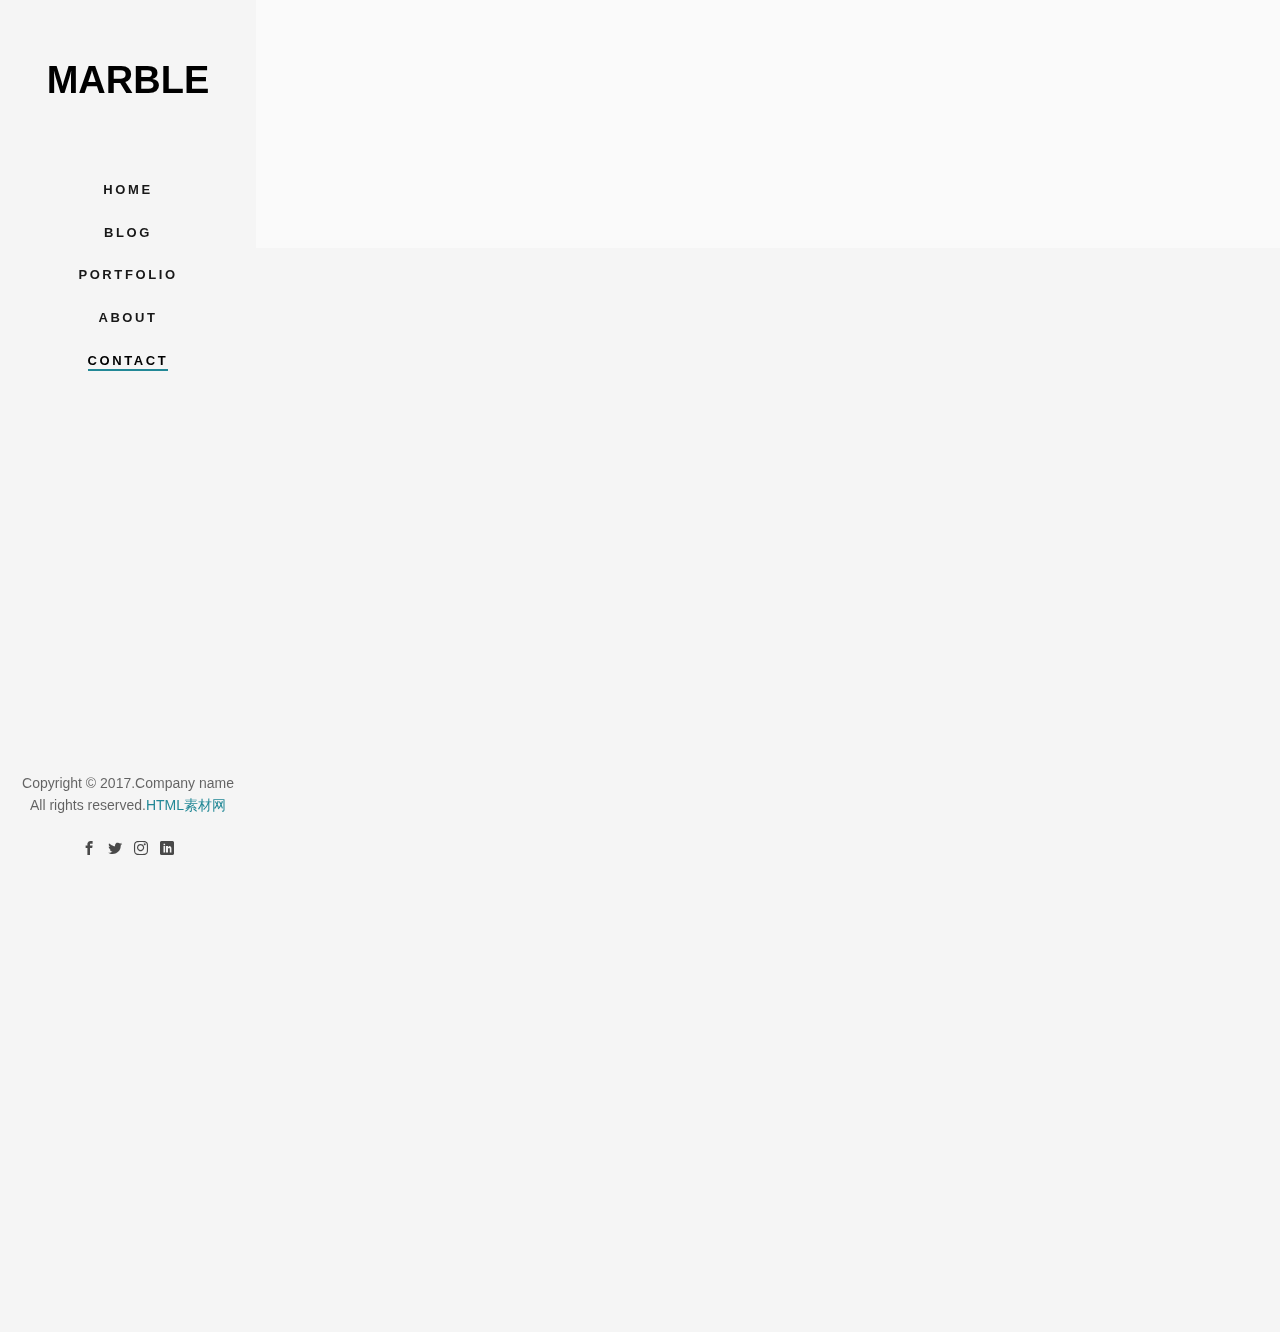
<file: src/main/webapp/contact.html>
<!DOCTYPE html>
<!--[if lt IE 7]>      <html class="no-js lt-ie9 lt-ie8 lt-ie7"> <![endif]-->
<!--[if IE 7]>         <html class="no-js lt-ie9 lt-ie8"> <![endif]-->
<!--[if IE 8]>         <html class="no-js lt-ie9"> <![endif]-->
<!--[if gt IE 8]><!--> <html class="no-js"> <!--<![endif]-->
	<head>
	<meta charset="utf-8">
	<meta http-equiv="X-UA-Compatible" content="IE=edge">
	<title></title>
	<meta name="viewport" content="width=device-width, initial-scale=1">
	<meta name="description" content="" />
	<meta name="keywords" content="" />
  	<!-- Facebook and Twitter integration -->
	<meta property="og:title" content=""/>
	<meta property="og:image" content=""/>
	<meta property="og:url" content=""/>
	<meta property="og:site_name" content=""/>
	<meta property="og:description" content=""/>
	<meta name="twitter:title" content="" />
	<meta name="twitter:image" content="" />
	<meta name="twitter:url" content="" />
	<meta name="twitter:card" content="" />

	<!-- Place favicon.ico and apple-touch-icon.png in the root directory -->
	<link rel="shortcut icon" href="favicon.ico">
	
	<!-- Animate.css -->
	<link rel="stylesheet" href="css/animate.css">
	<!-- Icomoon Icon Fonts-->
	<link rel="stylesheet" href="css/icomoon.css">
	<!-- Bootstrap  -->
	<link rel="stylesheet" href="css/bootstrap.css">
	<!-- Flexslider  -->
	<link rel="stylesheet" href="css/flexslider.css">
	<!-- Theme style  -->
	<link rel="stylesheet" href="css/style.css">

	<!-- Modernizr JS -->
	<script src="js/modernizr-2.6.2.min.js"></script>
	<!-- FOR IE9 below -->
	<!--[if lt IE 9]>
	<script src="js/respond.min.js"></script>
	<![endif]-->

	</head>
	<body>
	<div id="fh5co-page">
		<a href="#" class="js-fh5co-nav-toggle fh5co-nav-toggle"><i></i></a>
		<aside id="fh5co-aside" role="complementary" class="border js-fullheight">

			<h1 id="fh5co-logo"><a href="index.html">Marble</a></h1>
			<nav id="fh5co-main-menu" role="navigation">
				<ul>
					<li><a href="index.html">Home</a></li>
					<li><a href="blog.html">Blog</a></li>
					<li><a href="portfolio.html">Portfolio</a></li>
					<li><a href="about.html">About</a></li>
					<li class="fh5co-active"><a href="contact.html">Contact</a></li>
				</ul>
			</nav>

			<div class="fh5co-footer">
				<p>Copyright &copy; 2017.Company name All rights reserved.<a target="_blank" href="http://www.htmlsucai.com/">&#72;&#84;&#77;&#76;&#32032;&#26448;&#32593;</a></p>
				<ul>
					<li><a href="#"><i class="icon-facebook2"></i></a></li>
					<li><a href="#"><i class="icon-twitter2"></i></a></li>
					<li><a href="#"><i class="icon-instagram"></i></a></li>
					<li><a href="#"><i class="icon-linkedin2"></i></a></li>
				</ul>
			</div>

		</aside>

		<div id="fh5co-main">
			<div class="fh5co-more-contact">
				<div class="fh5co-narrow-content">
					<div class="row">
						<div class="col-md-4">
							<div class="fh5co-feature fh5co-feature-sm animate-box" data-animate-effect="fadeInLeft">
								<div class="fh5co-icon">
									<i class="icon-globe"></i>
								</div>
								<div class="fh5co-text">
									<p><a href="#">info@domain.com</a></p>
								</div>
							</div>
						</div>
						<div class="col-md-4">
							<div class="fh5co-feature fh5co-feature-sm animate-box" data-animate-effect="fadeInLeft">
								<div class="fh5co-icon">
									<i class="icon-map"></i>
								</div>
								<div class="fh5co-text">
									<p>198 West 21th Street, Suite 721 New York NY 10016</p>
								</div>
							</div>
						</div>
						<div class="col-md-4">
							<div class="fh5co-feature fh5co-feature-sm animate-box" data-animate-effect="fadeInLeft">
								<div class="fh5co-icon">
									<i class="icon-phone"></i>
								</div>
								<div class="fh5co-text">
									<p><a href="tel://">+123 456 7890</a></p>
								</div>
							</div>
						</div>
					</div>
				</div>
			</div>
			<div class="fh5co-narrow-content animate-box" data-animate-effect="fadeInLeft">
				
				<div class="row">
					<div class="col-md-4">
						<h2>Get In Touch</h2>
					</div>
				</div>
				<form action="">
					<div class="row">
						<div class="col-md-12">
							<div class="row">
								<div class="col-md-6">
									<div class="form-group">
										<input type="text" class="form-control" placeholder="Name">
									</div>
									<div class="form-group">
										<input type="text" class="form-control" placeholder="Email">
									</div>
									<div class="form-group">
										<input type="text" class="form-control" placeholder="Phone">
									</div>
								</div>
								<div class="col-md-6">
									<div class="form-group">
										<textarea name="" id="message" cols="30" rows="7" class="form-control" placeholder="Message"></textarea>
									</div>
									<div class="form-group">
										<input type="submit" class="btn btn-primary btn-md" value="Send Message">
									</div>
								</div>
								
							</div>
						</div>
						
					</div>
				</form>
			</div>
			<div id="map"></div>	
		</div>
	</div>

	<!-- jQuery -->
	<script src="js/jquery.min.js"></script>
	<!-- jQuery Easing -->
	<script src="js/jquery.easing.1.3.js"></script>
	<!-- Bootstrap -->
	<script src="js/bootstrap.min.js"></script>
	<!-- Waypoints -->
	<script src="js/jquery.waypoints.min.js"></script>
	<!-- Flexslider -->
	<script src="js/jquery.flexslider-min.js"></script>
	<!-- Google Map -->
	<!---<script src="https://maps.googleapis.com/maps/api/js?key=AIzaSyCefOgb1ZWqYtj7raVSmN4PL2WkTrc-KyA&sensor=false"></script>
	<script src="js/google_map.js"></script>--->
	
	
	<!-- MAIN JS -->
	<script src="js/main.js"></script>

	</body>
</html>
</file>
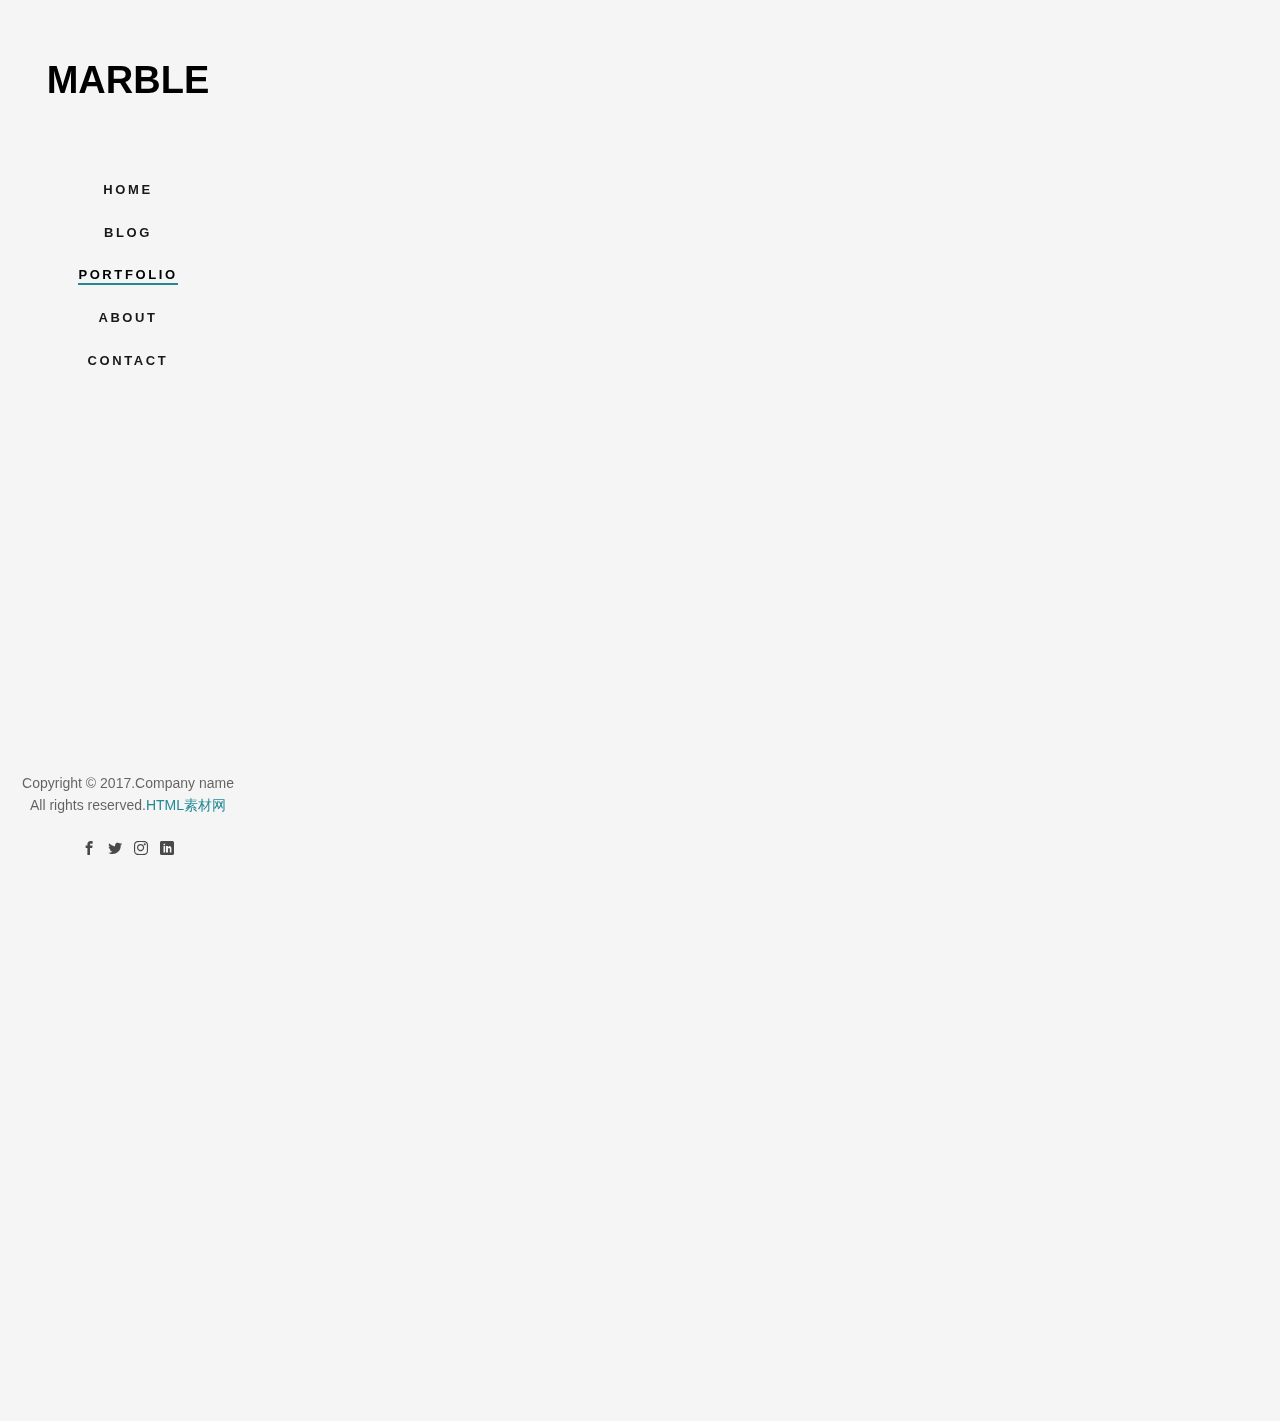
<file: src/main/webapp/portfolio.html>
<!DOCTYPE html>
<!--[if lt IE 7]>      <html class="no-js lt-ie9 lt-ie8 lt-ie7"> <![endif]-->
<!--[if IE 7]>         <html class="no-js lt-ie9 lt-ie8"> <![endif]-->
<!--[if IE 8]>         <html class="no-js lt-ie9"> <![endif]-->
<!--[if gt IE 8]><!--> <html class="no-js"> <!--<![endif]-->
	<head>
	<meta charset="utf-8">
	<meta http-equiv="X-UA-Compatible" content="IE=edge">
	<title></title>
	<meta name="viewport" content="width=device-width, initial-scale=1">
	<meta name="description" content="" />
	<meta name="keywords" content="" />
  	<!-- Facebook and Twitter integration -->
	<meta property="og:title" content=""/>
	<meta property="og:image" content=""/>
	<meta property="og:url" content=""/>
	<meta property="og:site_name" content=""/>
	<meta property="og:description" content=""/>
	<meta name="twitter:title" content="" />
	<meta name="twitter:image" content="" />
	<meta name="twitter:url" content="" />
	<meta name="twitter:card" content="" />

	<!-- Place favicon.ico and apple-touch-icon.png in the root directory -->
	<link rel="shortcut icon" href="favicon.ico">
	
	<!-- Animate.css -->
	<link rel="stylesheet" href="css/animate.css">
	<!-- Icomoon Icon Fonts-->
	<link rel="stylesheet" href="css/icomoon.css">
	<!-- Bootstrap  -->
	<link rel="stylesheet" href="css/bootstrap.css">
	<!-- Flexslider  -->
	<link rel="stylesheet" href="css/flexslider.css">
	<!-- Theme style  -->
	<link rel="stylesheet" href="css/style.css">

	<!-- Modernizr JS -->
	<script src="js/modernizr-2.6.2.min.js"></script>
	<!-- FOR IE9 below -->
	<!--[if lt IE 9]>
	<script src="js/respond.min.js"></script>
	<![endif]-->

	</head>
	<body>
	<div id="fh5co-page">
		<a href="#" class="js-fh5co-nav-toggle fh5co-nav-toggle"><i></i></a>
		<aside id="fh5co-aside" role="complementary" class="border js-fullheight">

			<h1 id="fh5co-logo"><a href="index.html">Marble</a></h1>
			<nav id="fh5co-main-menu" role="navigation">
				<ul>
					<li><a href="index.html">Home</a></li>
					<li><a href="blog.html">Blog</a></li>
					<li class="fh5co-active"><a href="portfolio.html">Portfolio</a></li>
					<li><a href="about.html">About</a></li>
					<li><a href="contact.html">Contact</a></li>
				</ul>
			</nav>

			<div class="fh5co-footer">
				<p>Copyright &copy; 2017.Company name All rights reserved.<a target="_blank" href="http://www.htmlsucai.com/">&#72;&#84;&#77;&#76;&#32032;&#26448;&#32593;</a></p>
				<ul>
					<li><a href="#"><i class="icon-facebook2"></i></a></li>
					<li><a href="#"><i class="icon-twitter2"></i></a></li>
					<li><a href="#"><i class="icon-instagram"></i></a></li>
					<li><a href="#"><i class="icon-linkedin2"></i></a></li>
				</ul>
			</div>

		</aside>

		<div id="fh5co-main">
			<div class="fh5co-narrow-content">
				<h2 class="fh5co-heading animate-box" data-animate-effect="fadeInLeft">Portfolio</h2>
				<div class="row row-bottom-padded-md">
					<div class="col-md-3 col-sm-6 col-padding text-center animate-box">
						<a href="#" class="work image-popup" style="background-image: url(images/img-1.jpg);">
							<div class="desc">
								<h3>Project Name</h3>
								<span>Illustration</span>
							</div>
						</a>
					</div>
					<div class="col-md-3 col-sm-6 col-padding text-center animate-box">
						<a href="#" class="work image-popup" style="background-image: url(images/img-2.jpg);">
							<div class="desc">
								<h3>Project Name</h3>
								<span>Brading</span>
							</div>
						</a>
					</div>
					<div class="col-md-3 col-sm-6 col-padding text-center animate-box">
						<a href="#" class="work image-popup" style="background-image: url(images/img-3.jpg);">
							<div class="desc">
								<h3>Project Name</h3>
								<span>Illustration</span>
							</div>
						</a>
					</div>
					<div class="col-md-3 col-sm-6 col-padding text-center animate-box">
						<a href="#" class="work image-popup" style="background-image: url(images/img-4.jpg);">
							<div class="desc">
								<h3>Project Name</h3>
								<span>Illustration</span>
							</div>
						</a>
					</div>
					<div class="col-md-3 col-sm-6 col-padding text-center animate-box">
						<a href="#" class="work image-popup" style="background-image: url(images/img-5.jpg);">
							<div class="desc">
								<h3>Project Name</h3>
								<span>Brading</span>
							</div>
						</a>
					</div>
					<div class="col-md-3 col-sm-6 col-padding text-center animate-box">
						<a href="#" class="work image-popup" style="background-image: url(images/img-6.jpg);">
							<div class="desc">
								<h3>Project Name</h3>
								<span>Illustration</span>
							</div>
						</a>
					</div>
					<div class="col-md-3 col-sm-6 col-padding text-center animate-box">
						<a href="#" class="work image-popup" style="background-image: url(images/img-1.jpg);">
							<div class="desc">
								<h3>Project Name</h3>
								<span>Illustration</span>
							</div>
						</a>
					</div>
					<div class="col-md-3 col-sm-6 col-padding text-center animate-box">
						<a href="#" class="work image-popup" style="background-image: url(images/img-2.jpg);">
							<div class="desc">
								<h3>Project Name</h3>
								<span>Brading</span>
							</div>
						</a>
					</div>
					<div class="col-md-3 col-sm-6 col-padding text-center animate-box">
						<a href="#" class="work image-popup" style="background-image: url(images/img-1.jpg);">
							<div class="desc">
								<h3>Project Name</h3>
								<span>Illustration</span>
							</div>
						</a>
					</div>
					<div class="col-md-3 col-sm-6 col-padding text-center animate-box">
						<a href="#" class="work image-popup" style="background-image: url(images/img-2.jpg);">
							<div class="desc">
								<h3>Project Name</h3>
								<span>Brading</span>
							</div>
						</a>
					</div>
					<div class="col-md-3 col-sm-6 col-padding text-center animate-box">
						<a href="#" class="work image-popup" style="background-image: url(images/img-3.jpg);">
							<div class="desc">
								<h3>Project Name</h3>
								<span>Illustration</span>
							</div>
						</a>
					</div>
					<div class="col-md-3 col-sm-6 col-padding text-center animate-box">
						<a href="#" class="work image-popup" style="background-image: url(images/img-4.jpg);">
							<div class="desc">
								<h3>Project Name</h3>
								<span>Illustration</span>
							</div>
						</a>
					</div>
				</div>
			</div>
		
			<div class="fh5co-narrow-content">
				<div class="row">
					<div class="col-md-4 animate-box" data-animate-effect="fadeInLeft">
						<h1 class="fh5co-heading-colored">Get in touch</h1>
					</div>
				</div>
				<div class="row">
					<div class="col-md-6 col-md-offset-3 col-md-pull-3 animate-box" data-animate-effect="fadeInLeft">
						<p class="fh5co-lead">Separated they live in Bookmarksgrove right at the coast of the Semantics, a large language ocean.</p>
						<p><a href="#" class="btn btn-primary">Learn More</a></p>
					</div>
					
				</div>
			</div>
		</div>
	</div>

	<!-- jQuery -->
	<script src="js/jquery.min.js"></script>
	<!-- jQuery Easing -->
	<script src="js/jquery.easing.1.3.js"></script>
	<!-- Bootstrap -->
	<script src="js/bootstrap.min.js"></script>
	<!-- Waypoints -->
	<script src="js/jquery.waypoints.min.js"></script>
	<!-- Flexslider -->
	<script src="js/jquery.flexslider-min.js"></script>
	
	
	<!-- MAIN JS -->
	<script src="js/main.js"></script>

	</body>
</html>
</file>
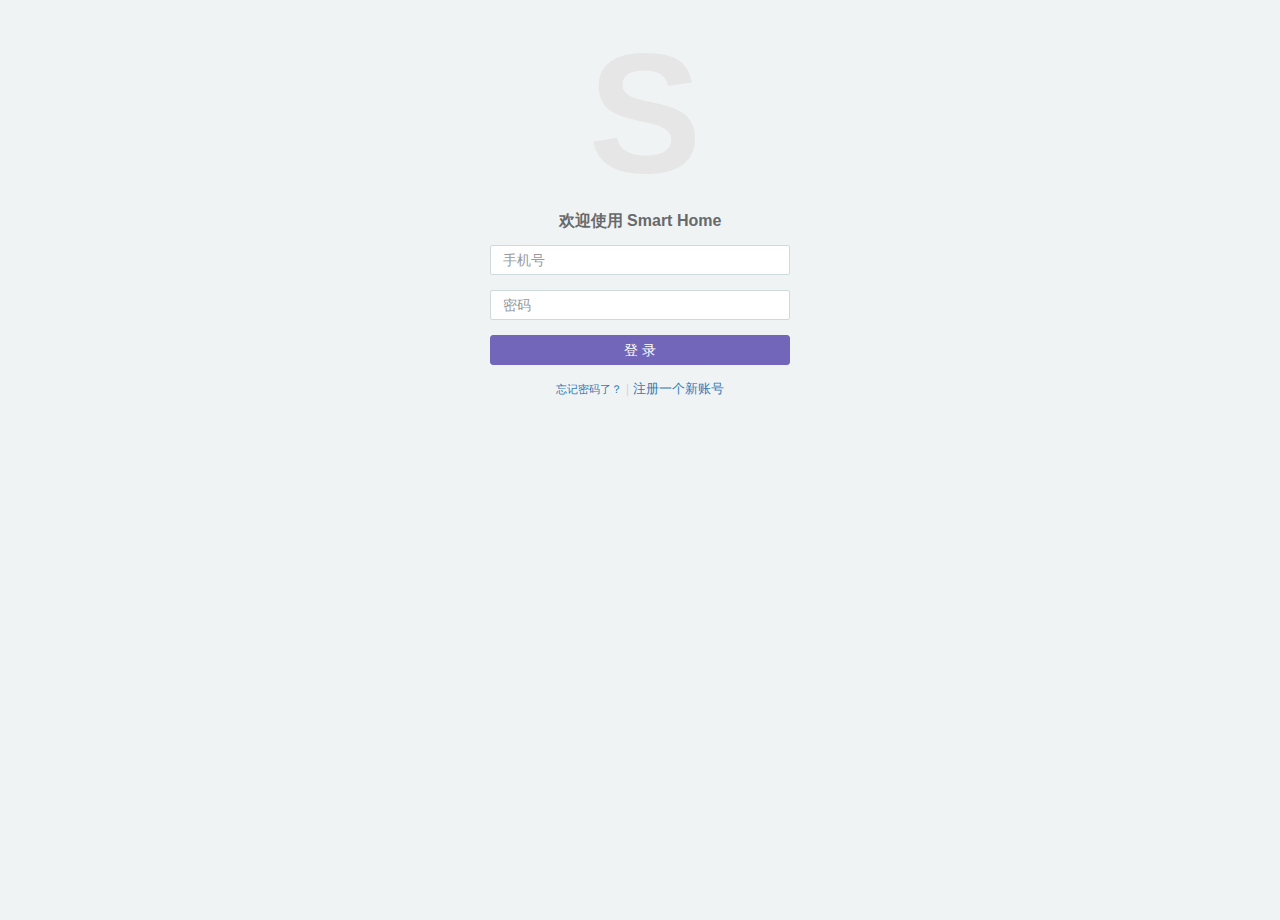
<file: src/main/webapp/blogmanagement/login.html>
<!DOCTYPE html>
<html>

<head>

    <meta charset="utf-8">
    <meta name="viewport" content="width=device-width, initial-scale=1.0">


    <title> - 登录</title>
    <meta name="keywords" content="">
    <meta name="description" content="">

    <link rel="shortcut icon" href="favicon.ico"> <link href="css/bootstrap.min.css?v=3.3.6" rel="stylesheet">
    <link href="css/font-awesome.css?v=4.4.0" rel="stylesheet">

    <link href="css/animate.css" rel="stylesheet">
    <link href="css/style.css?v=4.1.0" rel="stylesheet">
    <!--[if lt IE 9]>
    <meta http-equiv="refresh" content="0;ie.html" />
    <![endif]-->
    <script>if(window.top !== window.self){ window.top.location = window.location;}</script>
    
    
</head>

<body class="gray-bg">

    <div class="middle-box text-center loginscreen  animated fadeInDown">
        <div>
            <div>

                <h1 class="logo-name">S</h1>

            </div>
            <h3>欢迎使用 Smart Home</h3>

            <form class="m-t" role="form" action="user_login" method="post">
                <div class="form-group">
                    <input type="text" class="form-control" id="phonenum" name="phonenum" placeholder="手机号" maxlength="11" pattern="^[1]\d{10}" required oninvalid="setCustomValidity('请输入11位手机号');" >
                </div>
                <div class="form-group">
                    <input type="password" class="form-control" id="password" name="password" placeholder="密码" required="">
                </div>
                <button type="submit" class="btn btn-primary block full-width m-b" id="sub">登 录</button>


                <p class="text-muted text-center"> <a href="login.html#"><small>忘记密码了？</small></a> | <a href="register.html">注册一个新账号</a>
                </p>

            </form>
        </div>
    </div>

    <!-- 全局js -->
    <script src="js/jquery.min.js?v=2.1.4"></script>
    <script src="js/bootstrap.min.js?v=3.3.6"></script>
	<script src="js/ajaxpage.js"></script> 
    
    

</body>

</html>
</file>
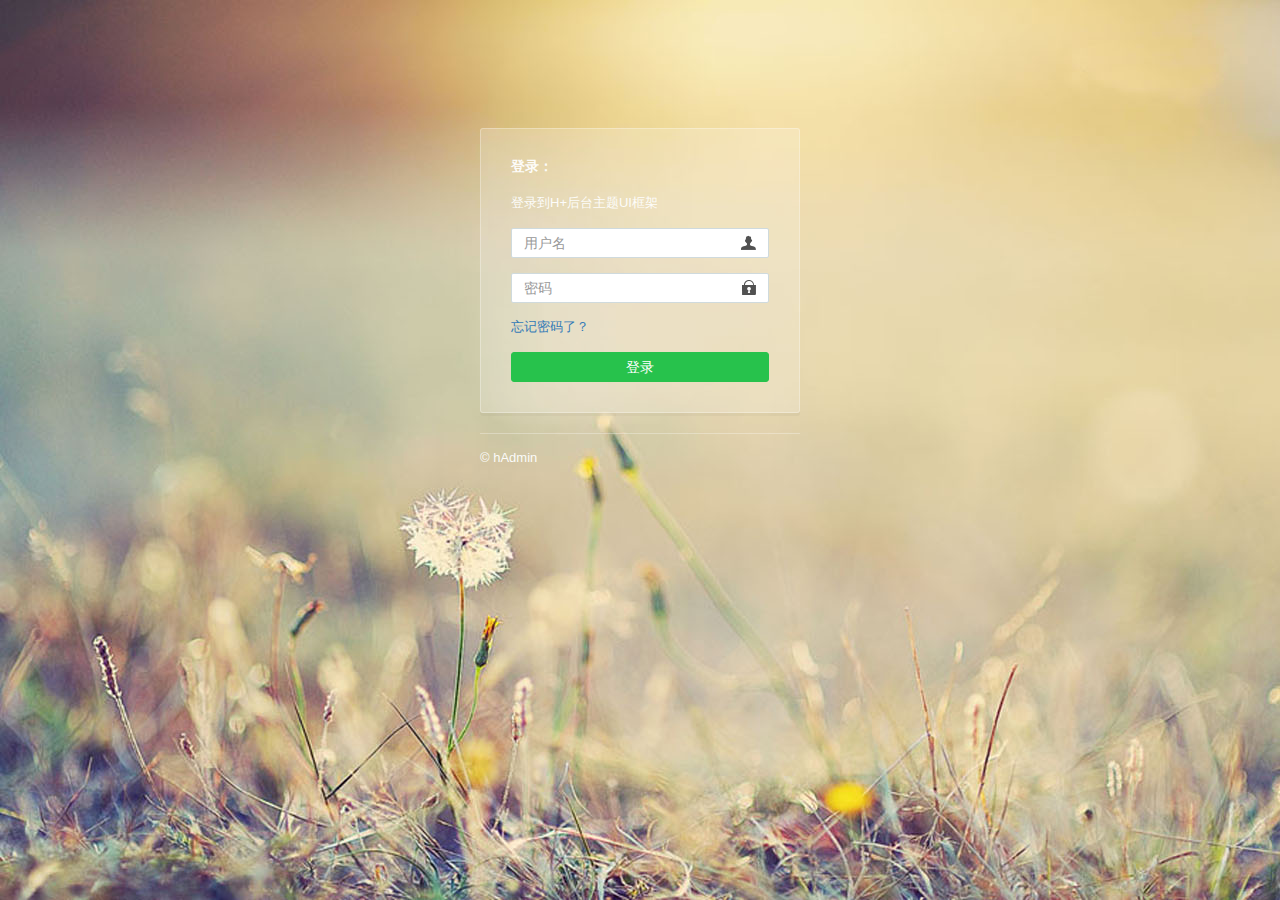
<file: src/main/webapp/blogmanagement/login_v2.html>
<!DOCTYPE html>
<html lang="en">

<head>
    <meta charset="utf-8">
    <meta name="viewport" content="width=device-width, initial-scale=1.0, maximum-scale=1.0">

    <title> - 登录</title>
    <meta name="keywords" content="">
    <meta name="description" content="">
    <link href="css/bootstrap.min.css" rel="stylesheet">
    <link href="css/font-awesome.css?v=4.4.0" rel="stylesheet">
    <link href="css/animate.css" rel="stylesheet">
    <link href="css/style.css" rel="stylesheet">
    <link href="css/login.css" rel="stylesheet">
    <!--[if lt IE 9]>
    <meta http-equiv="refresh" content="0;ie.html" />
    <![endif]-->
    <script>
        if (window.top !== window.self) {
            window.top.location = window.location;
        }
    </script>

</head>

<body class="signin">
    <div class="signinpanel">
        <div class="row">
            <div class="col-sm-12">
                <form method="post" action="index.html">
                    <h4 class="no-margins">登录：</h4>
                    <p class="m-t-md">登录到H+后台主题UI框架</p>
                    <input type="text" class="form-control uname" placeholder="用户名" />
                    <input type="password" class="form-control pword m-b" placeholder="密码" />
                    <a href="">忘记密码了？</a>
                    <button class="btn btn-success btn-block">登录</button>
                </form>
            </div>
        </div>
        <div class="signup-footer">
            <div class="pull-left">
                &copy; hAdmin
            </div>
        </div>
    </div>
</body>

</html>
</file>
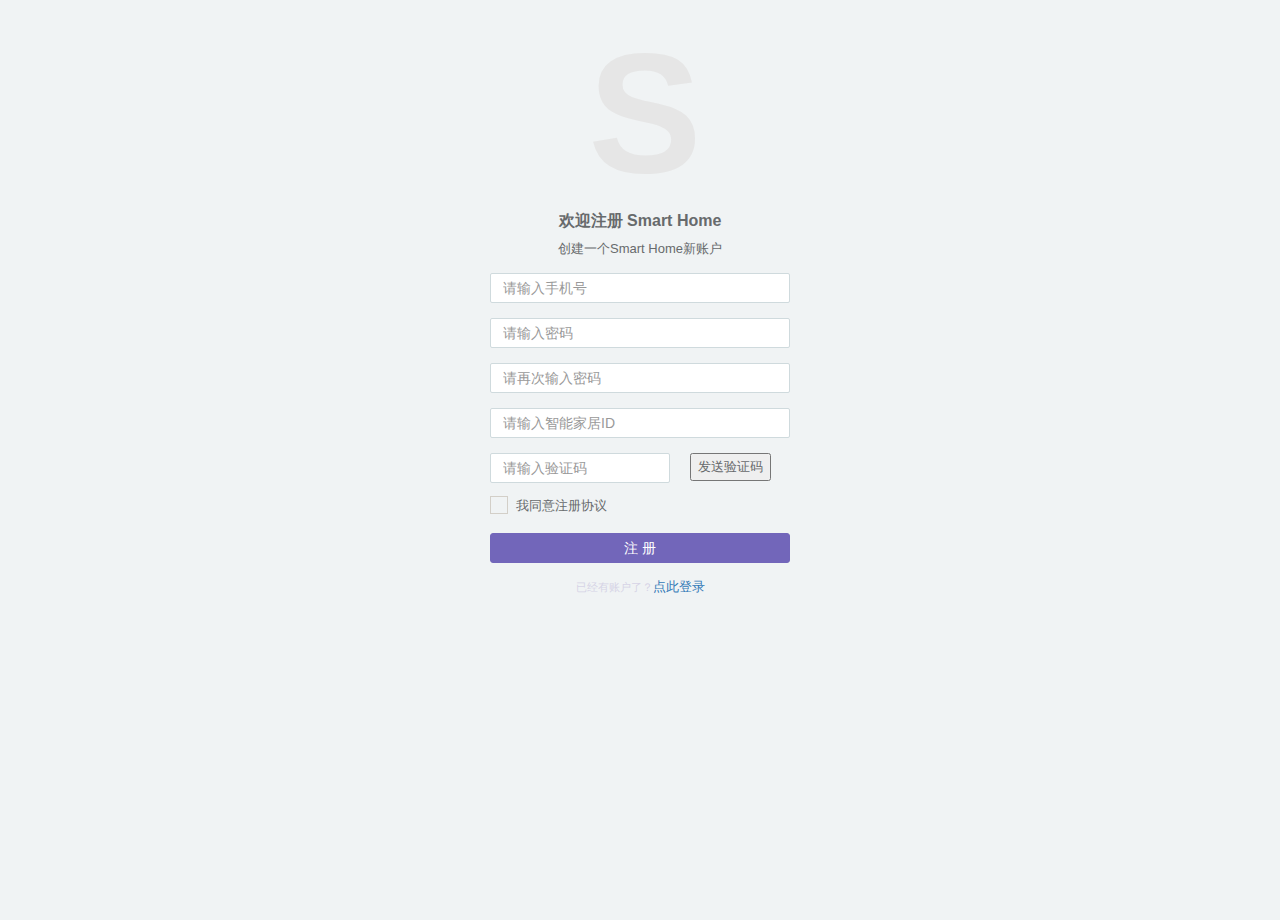
<file: src/main/webapp/blogmanagement/register.html>
<!DOCTYPE html>
<html>

<head>

    <meta charset="utf-8">
    <meta name="viewport" content="width=device-width, initial-scale=1.0">


    <title> - 注册</title>
    <meta name="keywords" content="">
    <meta name="description" content="">

    <link rel="shortcut icon" href="favicon.ico"> <link href="css/bootstrap.min.css?v=3.3.6" rel="stylesheet">
    <link href="css/font-awesome.css?v=4.4.0" rel="stylesheet">
    <link href="css/plugins/iCheck/custom.css" rel="stylesheet">
    <link href="css/animate.css" rel="stylesheet">
    <link href="css/style.css?v=4.1.0" rel="stylesheet">
    <script>if(window.top !== window.self){ window.top.location = window.location;}</script>

</head>

<body class="gray-bg">

    <div class="middle-box text-center loginscreen   animated fadeInDown">
        <div>
            <div>

                <h1 class="logo-name">S</h1>

            </div>
            <h3>欢迎注册 Smart Home</h3>
            <p>创建一个Smart Home新账户</p>
            <form class="m-t" role="form" action="login.html">
                <div class="form-group">
                    <input type="text" class="form-control" placeholder="请输入手机号" required="">
                </div>
                <div class="form-group">
                    <input type="password" class="form-control" placeholder="请输入密码" required="">
                </div>
                <div class="form-group">
                    <input type="password" class="form-control" placeholder="请再次输入密码" required="">
                </div>
                <div class="form-group">
                    <input type="text" class="form-control" placeholder="请输入智能家居ID" required="">
                </div>
                <div class="form-group">
                    <input type="text" style="width: 60%; float: left;" class="form-control" placeholder="请输入验证码" required=""><input type="button" style="height: 28px;" value="发送验证码">
                </div>
                <div class="form-group text-left">
                    <div class="checkbox i-checks">
                        <label class="no-padding">
                            <input type="checkbox"><i></i> 我同意注册协议</label>
                    </div>
                </div>
                <button type="submit" class="btn btn-primary block full-width m-b">注 册</button>

                <p class="text-muted text-center"><small>已经有账户了？</small><a href="login.html">点此登录</a>
                </p>

            </form>
        </div>
    </div>

    <!-- 全局js -->
    <script src="js/jquery.min.js?v=2.1.4"></script>
    <script src="js/bootstrap.min.js?v=3.3.6"></script>
    <!-- iCheck -->
    <script src="js/plugins/iCheck/icheck.min.js"></script>
    <script>
        $(document).ready(function () {
            $('.i-checks').iCheck({
                checkboxClass: 'icheckbox_square-green',
                radioClass: 'iradio_square-green',
            });
        });
    </script>

    
    

</body>

</html>
</file>
<file: src/main/webapp/css/icomoon.css>
@font-face {
  font-family: 'icomoon';
  src:  url('fonts/icomoon.eot?6py85u');
  src:  url('fonts/icomoon.eot?6py85u#iefix') format('embedded-opentype'),
    url('fonts/icomoon.ttf?6py85u') format('truetype'),
    url('fonts/icomoon.woff?6py85u') format('woff'),
    url('fonts/icomoon.svg?6py85u#icomoon') format('svg');
  font-weight: normal;
  font-style: normal;
}

[class^="icon-"], [class*=" icon-"] {
  /* use !important to prevent issues with browser extensions that change fonts */
  font-family: 'icomoon' !important;
  speak: none;
  font-style: normal;
  font-weight: normal;
  font-variant: normal;
  text-transform: none;
  line-height: 1;

  /* Better Font Rendering =========== */
  -webkit-font-smoothing: antialiased;
  -moz-osx-font-smoothing: grayscale;
}

.icon-times:before {
  content: "\e930";
}
.icon-tick:before {
  content: "\e931";
}
.icon-plus:before {
  content: "\e932";
}
.icon-minus:before {
  content: "\e933";
}
.icon-equals:before {
  content: "\e934";
}
.icon-divide:before {
  content: "\e935";
}
.icon-chevron-right:before {
  content: "\e936";
}
.icon-chevron-left:before {
  content: "\e937";
}
.icon-arrow-right-thick:before {
  content: "\e938";
}
.icon-arrow-left-thick:before {
  content: "\e939";
}
.icon-th-small:before {
  content: "\e93a";
}
.icon-th-menu:before {
  content: "\e93b";
}
.icon-th-list:before {
  content: "\e93c";
}
.icon-th-large:before {
  content: "\e93d";
}
.icon-home:before {
  content: "\e93e";
}
.icon-arrow-forward:before {
  content: "\e93f";
}
.icon-arrow-back:before {
  content: "\e940";
}
.icon-rss:before {
  content: "\e941";
}
.icon-location:before {
  content: "\e942";
}
.icon-link:before {
  content: "\e943";
}
.icon-image:before {
  content: "\e944";
}
.icon-arrow-up-thick:before {
  content: "\e945";
}
.icon-arrow-down-thick:before {
  content: "\e946";
}
.icon-starburst:before {
  content: "\e947";
}
.icon-starburst-outline:before {
  content: "\e948";
}
.icon-star3:before {
  content: "\e949";
}
.icon-flow-children:before {
  content: "\e94a";
}
.icon-export:before {
  content: "\e94b";
}
.icon-delete2:before {
  content: "\e94c";
}
.icon-delete-outline:before {
  content: "\e94d";
}
.icon-cloud-storage:before {
  content: "\e94e";
}
.icon-wi-fi:before {
  content: "\e94f";
}
.icon-heart:before {
  content: "\e950";
}
.icon-flash:before {
  content: "\e951";
}
.icon-cancel:before {
  content: "\e952";
}
.icon-backspace:before {
  content: "\e953";
}
.icon-attachment:before {
  content: "\e954";
}
.icon-arrow-move:before {
  content: "\e955";
}
.icon-warning:before {
  content: "\e956";
}
.icon-user:before {
  content: "\e957";
}
.icon-radar:before {
  content: "\e958";
}
.icon-lock-open:before {
  content: "\e959";
}
.icon-lock-closed:before {
  content: "\e95a";
}
.icon-location-arrow:before {
  content: "\e95b";
}
.icon-info:before {
  content: "\e95c";
}
.icon-user-delete:before {
  content: "\e95d";
}
.icon-user-add:before {
  content: "\e95e";
}
.icon-media-pause:before {
  content: "\e95f";
}
.icon-group:before {
  content: "\e960";
}
.icon-chart-pie:before {
  content: "\e961";
}
.icon-chart-line:before {
  content: "\e962";
}
.icon-chart-bar:before {
  content: "\e963";
}
.icon-chart-area:before {
  content: "\e964";
}
.icon-video:before {
  content: "\e965";
}
.icon-point-of-interest:before {
  content: "\e966";
}
.icon-infinity:before {
  content: "\e967";
}
.icon-globe:before {
  content: "\e968";
}
.icon-eye:before {
  content: "\e969";
}
.icon-cog:before {
  content: "\e96a";
}
.icon-camera:before {
  content: "\e96b";
}
.icon-upload:before {
  content: "\e96c";
}
.icon-scissors:before {
  content: "\e96d";
}
.icon-refresh:before {
  content: "\e96e";
}
.icon-pin:before {
  content: "\e96f";
}
.icon-key:before {
  content: "\e970";
}
.icon-info-large:before {
  content: "\e971";
}
.icon-eject:before {
  content: "\e972";
}
.icon-download:before {
  content: "\e973";
}
.icon-zoom:before {
  content: "\e974";
}
.icon-zoom-out:before {
  content: "\e975";
}
.icon-zoom-in:before {
  content: "\e976";
}
.icon-sort-numerically:before {
  content: "\e977";
}
.icon-sort-alphabetically:before {
  content: "\e978";
}
.icon-input-checked:before {
  content: "\e979";
}
.icon-calender:before {
  content: "\e97a";
}
.icon-world2:before {
  content: "\e97b";
}
.icon-notes:before {
  content: "\e97c";
}
.icon-code:before {
  content: "\e97d";
}
.icon-arrow-sync:before {
  content: "\e97e";
}
.icon-arrow-shuffle:before {
  content: "\e97f";
}
.icon-arrow-repeat:before {
  content: "\e980";
}
.icon-arrow-minimise:before {
  content: "\e981";
}
.icon-arrow-maximise:before {
  content: "\e982";
}
.icon-arrow-loop:before {
  content: "\e983";
}
.icon-anchor:before {
  content: "\e984";
}
.icon-spanner:before {
  content: "\e985";
}
.icon-puzzle:before {
  content: "\e986";
}
.icon-power:before {
  content: "\e987";
}
.icon-plane:before {
  content: "\e988";
}
.icon-pi:before {
  content: "\e989";
}
.icon-phone:before {
  content: "\e98a";
}
.icon-microphone2:before {
  content: "\e98b";
}
.icon-media-rewind:before {
  content: "\e98c";
}
.icon-flag:before {
  content: "\e98d";
}
.icon-adjust-brightness:before {
  content: "\e98e";
}
.icon-waves:before {
  content: "\e98f";
}
.icon-social-twitter:before {
  content: "\e990";
}
.icon-social-facebook:before {
  content: "\e991";
}
.icon-social-dribbble:before {
  content: "\e992";
}
.icon-media-stop:before {
  content: "\e993";
}
.icon-media-record:before {
  content: "\e994";
}
.icon-media-play:before {
  content: "\e995";
}
.icon-media-fast-forward:before {
  content: "\e996";
}
.icon-media-eject:before {
  content: "\e997";
}
.icon-social-vimeo:before {
  content: "\e998";
}
.icon-social-tumbler:before {
  content: "\e999";
}
.icon-social-skype:before {
  content: "\e99a";
}
.icon-social-pinterest:before {
  content: "\e99b";
}
.icon-social-linkedin:before {
  content: "\e99c";
}
.icon-social-last-fm:before {
  content: "\e99d";
}
.icon-social-github:before {
  content: "\e99e";
}
.icon-social-flickr:before {
  content: "\e99f";
}
.icon-at:before {
  content: "\e9a0";
}
.icon-times-outline:before {
  content: "\e9a1";
}
.icon-plus-outline:before {
  content: "\e9a2";
}
.icon-minus-outline:before {
  content: "\e9a3";
}
.icon-tick-outline:before {
  content: "\e9a4";
}
.icon-th-large-outline:before {
  content: "\e9a5";
}
.icon-equals-outline:before {
  content: "\e9a6";
}
.icon-divide-outline:before {
  content: "\e9a7";
}
.icon-chevron-right-outline:before {
  content: "\e9a8";
}
.icon-chevron-left-outline:before {
  content: "\e9a9";
}
.icon-arrow-right-outline:before {
  content: "\e9aa";
}
.icon-arrow-left-outline:before {
  content: "\e9ab";
}
.icon-th-small-outline:before {
  content: "\e9ac";
}
.icon-th-menu-outline:before {
  content: "\e9ad";
}
.icon-th-list-outline:before {
  content: "\e9ae";
}
.icon-news2:before {
  content: "\e9b1";
}
.icon-home-outline:before {
  content: "\e9b2";
}
.icon-arrow-up-outline:before {
  content: "\e9b3";
}
.icon-arrow-forward-outline:before {
  content: "\e9b4";
}
.icon-arrow-down-outline:before {
  content: "\e9b5";
}
.icon-arrow-back-outline:before {
  content: "\e9b6";
}
.icon-trash3:before {
  content: "\e9b7";
}
.icon-rss-outline:before {
  content: "\e9b8";
}
.icon-message:before {
  content: "\e9b9";
}
.icon-location-outline:before {
  content: "\e9ba";
}
.icon-link-outline:before {
  content: "\e9bb";
}
.icon-image-outline:before {
  content: "\e9bc";
}
.icon-export-outline:before {
  content: "\e9bd";
}
.icon-cross:before {
  content: "\e9be";
}
.icon-wi-fi-outline:before {
  content: "\e9bf";
}
.icon-star-outline:before {
  content: "\e9c0";
}
.icon-media-pause-outline:before {
  content: "\e9c1";
}
.icon-mail:before {
  content: "\e9c2";
}
.icon-heart-outline:before {
  content: "\e9c3";
}
.icon-flash-outline:before {
  content: "\e9c4";
}
.icon-cancel-outline:before {
  content: "\e9c5";
}
.icon-beaker:before {
  content: "\e9c6";
}
.icon-arrow-move-outline:before {
  content: "\e9c7";
}
.icon-watch2:before {
  content: "\e9c8";
}
.icon-warning-outline:before {
  content: "\e9c9";
}
.icon-time:before {
  content: "\e9ca";
}
.icon-radar-outline:before {
  content: "\e9cb";
}
.icon-lock-open-outline:before {
  content: "\e9cc";
}
.icon-location-arrow-outline:before {
  content: "\e9cd";
}
.icon-info-outline:before {
  content: "\e9ce";
}
.icon-backspace-outline:before {
  content: "\e9cf";
}
.icon-attachment-outline:before {
  content: "\e9d0";
}
.icon-user-outline:before {
  content: "\e9d1";
}
.icon-user-delete-outline:before {
  content: "\e9d2";
}
.icon-user-add-outline:before {
  content: "\e9d3";
}
.icon-lock-closed-outline:before {
  content: "\e9d4";
}
.icon-group-outline:before {
  content: "\e9d5";
}
.icon-chart-pie-outline:before {
  content: "\e9d6";
}
.icon-chart-line-outline:before {
  content: "\e9d7";
}
.icon-chart-bar-outline:before {
  content: "\e9d8";
}
.icon-chart-area-outline:before {
  content: "\e9d9";
}
.icon-video-outline:before {
  content: "\e9da";
}
.icon-point-of-interest-outline:before {
  content: "\e9db";
}
.icon-map:before {
  content: "\e9dc";
}
.icon-key-outline:before {
  content: "\e9dd";
}
.icon-infinity-outline:before {
  content: "\e9de";
}
.icon-globe-outline:before {
  content: "\e9df";
}
.icon-eye-outline:before {
  content: "\e9e0";
}
.icon-cog-outline:before {
  content: "\e9e1";
}
.icon-camera-outline:before {
  content: "\e9e2";
}
.icon-upload-outline:before {
  content: "\e9e3";
}
.icon-support:before {
  content: "\e9e4";
}
.icon-scissors-outline:before {
  content: "\e9e5";
}
.icon-refresh-outline:before {
  content: "\e9e6";
}
.icon-info-large-outline:before {
  content: "\e9e7";
}
.icon-eject-outline:before {
  content: "\e9e8";
}
.icon-download-outline:before {
  content: "\e9e9";
}
.icon-battery-mid:before {
  content: "\e9ea";
}
.icon-battery-low:before {
  content: "\e9eb";
}
.icon-battery-high:before {
  content: "\e9ec";
}
.icon-zoom-outline:before {
  content: "\e9ed";
}
.icon-zoom-out-outline:before {
  content: "\e9ee";
}
.icon-zoom-in-outline:before {
  content: "\e9ef";
}
.icon-tag3:before {
  content: "\e9f0";
}
.icon-tabs-outline:before {
  content: "\e9f1";
}
.icon-pin-outline:before {
  content: "\e9f2";
}
.icon-message-typing:before {
  content: "\e9f3";
}
.icon-directions:before {
  content: "\e9f4";
}
.icon-battery-full:before {
  content: "\e9f5";
}
.icon-battery-charge:before {
  content: "\e9f6";
}
.icon-pipette:before {
  content: "\e9f7";
}
.icon-pencil:before {
  content: "\e9f8";
}
.icon-folder:before {
  content: "\e9f9";
}
.icon-folder-delete:before {
  content: "\e9fa";
}
.icon-folder-add:before {
  content: "\e9fb";
}
.icon-edit:before {
  content: "\e9fc";
}
.icon-document:before {
  content: "\e9fd";
}
.icon-document-delete:before {
  content: "\e9fe";
}
.icon-document-add:before {
  content: "\e9ff";
}
.icon-brush:before {
  content: "\ea00";
}
.icon-thumbs-up:before {
  content: "\ea01";
}
.icon-thumbs-down:before {
  content: "\ea02";
}
.icon-pen:before {
  content: "\ea03";
}
.icon-sort-numerically-outline:before {
  content: "\ea04";
}
.icon-sort-alphabetically-outline:before {
  content: "\ea05";
}
.icon-social-last-fm-circular:before {
  content: "\ea06";
}
.icon-social-github-circular:before {
  content: "\ea07";
}
.icon-compass:before {
  content: "\ea08";
}
.icon-bookmark:before {
  content: "\ea09";
}
.icon-input-checked-outline:before {
  content: "\ea0a";
}
.icon-code-outline:before {
  content: "\ea0b";
}
.icon-calender-outline:before {
  content: "\ea0c";
}
.icon-business-card:before {
  content: "\ea0d";
}
.icon-arrow-up:before {
  content: "\ea0e";
}
.icon-arrow-sync-outline:before {
  content: "\ea0f";
}
.icon-arrow-right:before {
  content: "\ea10";
}
.icon-arrow-repeat-outline:before {
  content: "\ea11";
}
.icon-arrow-loop-outline:before {
  content: "\ea12";
}
.icon-arrow-left:before {
  content: "\ea13";
}
.icon-flow-switch:before {
  content: "\ea14";
}
.icon-flow-parallel:before {
  content: "\ea15";
}
.icon-flow-merge:before {
  content: "\ea16";
}
.icon-document-text:before {
  content: "\ea17";
}
.icon-clipboard:before {
  content: "\ea18";
}
.icon-calculator:before {
  content: "\ea19";
}
.icon-arrow-minimise-outline:before {
  content: "\ea1a";
}
.icon-arrow-maximise-outline:before {
  content: "\ea1b";
}
.icon-arrow-down:before {
  content: "\ea1c";
}
.icon-gift:before {
  content: "\ea1d";
}
.icon-film:before {
  content: "\ea1e";
}
.icon-database:before {
  content: "\ea1f";
}
.icon-bell:before {
  content: "\ea20";
}
.icon-anchor-outline:before {
  content: "\ea21";
}
.icon-adjust-contrast:before {
  content: "\ea22";
}
.icon-world-outline:before {
  content: "\ea23";
}
.icon-shopping-bag:before {
  content: "\ea24";
}
.icon-power-outline:before {
  content: "\ea25";
}
.icon-notes-outline:before {
  content: "\ea26";
}
.icon-device-tablet:before {
  content: "\ea27";
}
.icon-device-phone:before {
  content: "\ea28";
}
.icon-device-laptop:before {
  content: "\ea29";
}
.icon-device-desktop:before {
  content: "\ea2a";
}
.icon-briefcase:before {
  content: "\ea2b";
}
.icon-stopwatch:before {
  content: "\ea2c";
}
.icon-spanner-outline:before {
  content: "\ea2d";
}
.icon-puzzle-outline:before {
  content: "\ea2e";
}
.icon-printer:before {
  content: "\ea2f";
}
.icon-pi-outline:before {
  content: "\ea30";
}
.icon-lightbulb:before {
  content: "\ea31";
}
.icon-flag-outline:before {
  content: "\ea32";
}
.icon-contacts:before {
  content: "\ea33";
}
.icon-archive2:before {
  content: "\ea34";
}
.icon-weather-stormy:before {
  content: "\ea35";
}
.icon-weather-shower:before {
  content: "\ea36";
}
.icon-weather-partly-sunny:before {
  content: "\ea37";
}
.icon-weather-downpour:before {
  content: "\ea38";
}
.icon-weather-cloudy:before {
  content: "\ea39";
}
.icon-plane-outline:before {
  content: "\ea3a";
}
.icon-phone-outline:before {
  content: "\ea3b";
}
.icon-microphone-outline:before {
  content: "\ea3c";
}
.icon-weather-windy:before {
  content: "\ea3d";
}
.icon-weather-windy-cloudy:before {
  content: "\ea3e";
}
.icon-weather-sunny:before {
  content: "\ea3f";
}
.icon-weather-snow:before {
  content: "\ea40";
}
.icon-weather-night:before {
  content: "\ea41";
}
.icon-media-stop-outline:before {
  content: "\ea42";
}
.icon-media-rewind-outline:before {
  content: "\ea43";
}
.icon-media-record-outline:before {
  content: "\ea44";
}
.icon-media-play-outline:before {
  content: "\ea45";
}
.icon-media-fast-forward-outline:before {
  content: "\ea46";
}
.icon-media-eject-outline:before {
  content: "\ea47";
}
.icon-wine:before {
  content: "\ea48";
}
.icon-waves-outline:before {
  content: "\ea49";
}
.icon-ticket:before {
  content: "\ea4a";
}
.icon-tags:before {
  content: "\ea4b";
}
.icon-plug:before {
  content: "\ea4c";
}
.icon-headphones:before {
  content: "\ea4d";
}
.icon-credit-card:before {
  content: "\ea4e";
}
.icon-coffee:before {
  content: "\ea4f";
}
.icon-book:before {
  content: "\ea50";
}
.icon-beer:before {
  content: "\ea51";
}
.icon-volume2:before {
  content: "\ea52";
}
.icon-volume-up:before {
  content: "\ea53";
}
.icon-volume-mute:before {
  content: "\ea54";
}
.icon-volume-down:before {
  content: "\ea55";
}
.icon-social-vimeo-circular:before {
  content: "\ea56";
}
.icon-social-twitter-circular:before {
  content: "\ea57";
}
.icon-social-pinterest-circular:before {
  content: "\ea58";
}
.icon-social-linkedin-circular:before {
  content: "\ea59";
}
.icon-social-facebook-circular:before {
  content: "\ea5a";
}
.icon-social-dribbble-circular:before {
  content: "\ea5b";
}
.icon-tree:before {
  content: "\ea5c";
}
.icon-thermometer2:before {
  content: "\ea5d";
}
.icon-social-tumbler-circular:before {
  content: "\ea5e";
}
.icon-social-skype-outline:before {
  content: "\ea5f";
}
.icon-social-flickr-circular:before {
  content: "\ea60";
}
.icon-social-at-circular:before {
  content: "\ea61";
}
.icon-shopping-cart:before {
  content: "\ea62";
}
.icon-messages:before {
  content: "\ea63";
}
.icon-leaf:before {
  content: "\ea64";
}
.icon-feather:before {
  content: "\ea65";
}
.icon-eye2:before {
  content: "\e064";
}
.icon-paper-clip:before {
  content: "\e065";
}
.icon-mail5:before {
  content: "\e066";
}
.icon-toggle:before {
  content: "\e067";
}
.icon-layout:before {
  content: "\e068";
}
.icon-link2:before {
  content: "\e069";
}
.icon-bell2:before {
  content: "\e06a";
}
.icon-lock3:before {
  content: "\e06b";
}
.icon-unlock:before {
  content: "\e06c";
}
.icon-ribbon2:before {
  content: "\e06d";
}
.icon-image2:before {
  content: "\e06e";
}
.icon-signal:before {
  content: "\e06f";
}
.icon-target3:before {
  content: "\e070";
}
.icon-clipboard3:before {
  content: "\e071";
}
.icon-clock3:before {
  content: "\e072";
}
.icon-watch:before {
  content: "\e073";
}
.icon-air-play:before {
  content: "\e074";
}
.icon-camera3:before {
  content: "\e075";
}
.icon-video2:before {
  content: "\e076";
}
.icon-disc:before {
  content: "\e077";
}
.icon-printer3:before {
  content: "\e078";
}
.icon-monitor:before {
  content: "\e079";
}
.icon-server:before {
  content: "\e07a";
}
.icon-cog2:before {
  content: "\e07b";
}
.icon-heart3:before {
  content: "\e07c";
}
.icon-paragraph:before {
  content: "\e07d";
}
.icon-align-justify:before {
  content: "\e07e";
}
.icon-align-left:before {
  content: "\e07f";
}
.icon-align-center:before {
  content: "\e080";
}
.icon-align-right:before {
  content: "\e081";
}
.icon-book2:before {
  content: "\e082";
}
.icon-layers2:before {
  content: "\e083";
}
.icon-stack2:before {
  content: "\e084";
}
.icon-stack-2:before {
  content: "\e085";
}
.icon-paper:before {
  content: "\e086";
}
.icon-paper-stack:before {
  content: "\e087";
}
.icon-search3:before {
  content: "\e088";
}
.icon-zoom-in2:before {
  content: "\e089";
}
.icon-zoom-out2:before {
  content: "\e08a";
}
.icon-reply2:before {
  content: "\e08b";
}
.icon-circle-plus:before {
  content: "\e08c";
}
.icon-circle-minus:before {
  content: "\e08d";
}
.icon-circle-check:before {
  content: "\e08e";
}
.icon-circle-cross:before {
  content: "\e08f";
}
.icon-square-plus:before {
  content: "\e090";
}
.icon-square-minus:before {
  content: "\e091";
}
.icon-square-check:before {
  content: "\e092";
}
.icon-square-cross:before {
  content: "\e093";
}
.icon-microphone:before {
  content: "\e094";
}
.icon-record:before {
  content: "\e095";
}
.icon-skip-back:before {
  content: "\e096";
}
.icon-rewind:before {
  content: "\e097";
}
.icon-play4:before {
  content: "\e098";
}
.icon-pause3:before {
  content: "\e099";
}
.icon-stop3:before {
  content: "\e09a";
}
.icon-fast-forward:before {
  content: "\e09b";
}
.icon-skip-forward:before {
  content: "\e09c";
}
.icon-shuffle2:before {
  content: "\e09d";
}
.icon-repeat:before {
  content: "\e09e";
}
.icon-folder2:before {
  content: "\e09f";
}
.icon-umbrella:before {
  content: "\e0a0";
}
.icon-moon:before {
  content: "\e0a1";
}
.icon-thermometer:before {
  content: "\e0a2";
}
.icon-drop:before {
  content: "\e0a3";
}
.icon-sun2:before {
  content: "\e0a4";
}
.icon-cloud3:before {
  content: "\e0a5";
}
.icon-cloud-upload2:before {
  content: "\e0a6";
}
.icon-cloud-download2:before {
  content: "\e0a7";
}
.icon-upload4:before {
  content: "\e0a8";
}
.icon-download4:before {
  content: "\e0a9";
}
.icon-location3:before {
  content: "\e0aa";
}
.icon-location-2:before {
  content: "\e0ab";
}
.icon-map3:before {
  content: "\e0ac";
}
.icon-battery:before {
  content: "\e0ad";
}
.icon-head:before {
  content: "\e0ae";
}
.icon-briefcase3:before {
  content: "\e0af";
}
.icon-speech-bubble:before {
  content: "\e0b0";
}
.icon-anchor2:before {
  content: "\e0b1";
}
.icon-globe2:before {
  content: "\e0b2";
}
.icon-box:before {
  content: "\e0b3";
}
.icon-reload:before {
  content: "\e0b4";
}
.icon-share3:before {
  content: "\e0b5";
}
.icon-marquee:before {
  content: "\e0b6";
}
.icon-marquee-plus:before {
  content: "\e0b7";
}
.icon-marquee-minus:before {
  content: "\e0b8";
}
.icon-tag:before {
  content: "\e0b9";
}
.icon-power2:before {
  content: "\e0ba";
}
.icon-command2:before {
  content: "\e0bb";
}
.icon-alt:before {
  content: "\e0bc";
}
.icon-esc:before {
  content: "\e0bd";
}
.icon-bar-graph:before {
  content: "\e0be";
}
.icon-bar-graph-2:before {
  content: "\e0bf";
}
.icon-pie-graph:before {
  content: "\e0c0";
}
.icon-star:before {
  content: "\e0c1";
}
.icon-arrow-left3:before {
  content: "\e0c2";
}
.icon-arrow-right3:before {
  content: "\e0c3";
}
.icon-arrow-up3:before {
  content: "\e0c4";
}
.icon-arrow-down3:before {
  content: "\e0c5";
}
.icon-volume:before {
  content: "\e0c6";
}
.icon-mute:before {
  content: "\e0c7";
}
.icon-content-right:before {
  content: "\e100";
}
.icon-content-left:before {
  content: "\e101";
}
.icon-grid2:before {
  content: "\e102";
}
.icon-grid-2:before {
  content: "\e103";
}
.icon-columns:before {
  content: "\e104";
}
.icon-loader:before {
  content: "\e105";
}
.icon-bag:before {
  content: "\e106";
}
.icon-ban:before {
  content: "\e107";
}
.icon-flag3:before {
  content: "\e108";
}
.icon-trash:before {
  content: "\e109";
}
.icon-expand2:before {
  content: "\e110";
}
.icon-contract:before {
  content: "\e111";
}
.icon-maximize:before {
  content: "\e112";
}
.icon-minimize:before {
  content: "\e113";
}
.icon-plus2:before {
  content: "\e114";
}
.icon-minus2:before {
  content: "\e115";
}
.icon-check:before {
  content: "\e116";
}
.icon-cross2:before {
  content: "\e117";
}
.icon-move:before {
  content: "\e118";
}
.icon-delete:before {
  content: "\e119";
}
.icon-menu5:before {
  content: "\e120";
}
.icon-archive:before {
  content: "\e121";
}
.icon-inbox:before {
  content: "\e122";
}
.icon-outbox:before {
  content: "\e123";
}
.icon-file:before {
  content: "\e124";
}
.icon-file-add:before {
  content: "\e125";
}
.icon-file-subtract:before {
  content: "\e126";
}
.icon-help:before {
  content: "\e127";
}
.icon-open:before {
  content: "\e128";
}
.icon-ellipsis:before {
  content: "\e129";
}
.icon-heart4:before {
  content: "\e900";
}
.icon-cloud4:before {
  content: "\e901";
}
.icon-star2:before {
  content: "\e902";
}
.icon-tv2:before {
  content: "\e903";
}
.icon-sound:before {
  content: "\e904";
}
.icon-video3:before {
  content: "\e905";
}
.icon-trash2:before {
  content: "\e906";
}
.icon-user2:before {
  content: "\e907";
}
.icon-key3:before {
  content: "\e908";
}
.icon-search4:before {
  content: "\e909";
}
.icon-settings:before {
  content: "\e90a";
}
.icon-camera4:before {
  content: "\e90b";
}
.icon-tag2:before {
  content: "\e90c";
}
.icon-lock4:before {
  content: "\e90d";
}
.icon-bulb:before {
  content: "\e90e";
}
.icon-pen2:before {
  content: "\e90f";
}
.icon-diamond:before {
  content: "\e910";
}
.icon-display2:before {
  content: "\e911";
}
.icon-location4:before {
  content: "\e912";
}
.icon-eye3:before {
  content: "\e913";
}
.icon-bubble3:before {
  content: "\e914";
}
.icon-stack3:before {
  content: "\e915";
}
.icon-cup:before {
  content: "\e916";
}
.icon-phone3:before {
  content: "\e917";
}
.icon-news:before {
  content: "\e918";
}
.icon-mail6:before {
  content: "\e919";
}
.icon-like:before {
  content: "\e91a";
}
.icon-photo:before {
  content: "\e91b";
}
.icon-note:before {
  content: "\e91c";
}
.icon-clock4:before {
  content: "\e91d";
}
.icon-paperplane:before {
  content: "\e91e";
}
.icon-params:before {
  content: "\e91f";
}
.icon-banknote:before {
  content: "\e920";
}
.icon-data:before {
  content: "\e921";
}
.icon-music2:before {
  content: "\e922";
}
.icon-megaphone2:before {
  content: "\e923";
}
.icon-study:before {
  content: "\e924";
}
.icon-lab2:before {
  content: "\e925";
}
.icon-food:before {
  content: "\e926";
}
.icon-t-shirt:before {
  content: "\e927";
}
.icon-fire2:before {
  content: "\e928";
}
.icon-clip:before {
  content: "\e929";
}
.icon-shop:before {
  content: "\e92a";
}
.icon-calendar3:before {
  content: "\e92b";
}
.icon-wallet2:before {
  content: "\e92c";
}
.icon-vynil:before {
  content: "\e92d";
}
.icon-truck2:before {
  content: "\e92e";
}
.icon-world:before {
  content: "\e92f";
}
.icon-spinner6:before {
  content: "\e9af";
}
.icon-spinner7:before {
  content: "\e9b0";
}
.icon-amazon:before {
  content: "\eab7";
}
.icon-google:before {
  content: "\eab8";
}
.icon-google2:before {
  content: "\eab9";
}
.icon-google3:before {
  content: "\eaba";
}
.icon-google-plus:before {
  content: "\eabb";
}
.icon-google-plus2:before {
  content: "\eabc";
}
.icon-google-plus3:before {
  content: "\eabd";
}
.icon-hangouts:before {
  content: "\eabe";
}
.icon-google-drive:before {
  content: "\eabf";
}
.icon-facebook2:before {
  content: "\eac0";
}
.icon-facebook22:before {
  content: "\eac1";
}
.icon-instagram:before {
  content: "\eac2";
}
.icon-whatsapp:before {
  content: "\eac3";
}
.icon-spotify:before {
  content: "\eac4";
}
.icon-telegram:before {
  content: "\eac5";
}
.icon-twitter2:before {
  content: "\eac6";
}
.icon-vine:before {
  content: "\eac7";
}
.icon-vk:before {
  content: "\eac8";
}
.icon-renren:before {
  content: "\eac9";
}
.icon-sina-weibo:before {
  content: "\eaca";
}
.icon-rss2:before {
  content: "\eacb";
}
.icon-rss22:before {
  content: "\eacc";
}
.icon-youtube:before {
  content: "\eacd";
}
.icon-youtube2:before {
  content: "\eace";
}
.icon-twitch:before {
  content: "\eacf";
}
.icon-vimeo:before {
  content: "\ead0";
}
.icon-vimeo2:before {
  content: "\ead1";
}
.icon-lanyrd:before {
  content: "\ead2";
}
.icon-flickr:before {
  content: "\ead3";
}
.icon-flickr2:before {
  content: "\ead4";
}
.icon-flickr3:before {
  content: "\ead5";
}
.icon-flickr4:before {
  content: "\ead6";
}
.icon-dribbble2:before {
  content: "\ead7";
}
.icon-behance:before {
  content: "\ead8";
}
.icon-behance2:before {
  content: "\ead9";
}
.icon-deviantart:before {
  content: "\eada";
}
.icon-500px:before {
  content: "\eadb";
}
.icon-steam:before {
  content: "\eadc";
}
.icon-steam2:before {
  content: "\eadd";
}
.icon-dropbox:before {
  content: "\eade";
}
.icon-onedrive:before {
  content: "\eadf";
}
.icon-github:before {
  content: "\eae0";
}
.icon-npm:before {
  content: "\eae1";
}
.icon-basecamp:before {
  content: "\eae2";
}
.icon-trello:before {
  content: "\eae3";
}
.icon-wordpress:before {
  content: "\eae4";
}
.icon-joomla:before {
  content: "\eae5";
}
.icon-ello:before {
  content: "\eae6";
}
.icon-blogger:before {
  content: "\eae7";
}
.icon-blogger2:before {
  content: "\eae8";
}
.icon-tumblr2:before {
  content: "\eae9";
}
.icon-tumblr22:before {
  content: "\eaea";
}
.icon-yahoo:before {
  content: "\eaeb";
}
.icon-yahoo2:before {
  content: "\eaec";
}
.icon-tux:before {
  content: "\eaed";
}
.icon-appleinc:before {
  content: "\eaee";
}
.icon-finder:before {
  content: "\eaef";
}
.icon-android:before {
  content: "\eaf0";
}
.icon-windows:before {
  content: "\eaf1";
}
.icon-windows8:before {
  content: "\eaf2";
}
.icon-soundcloud:before {
  content: "\eaf3";
}
.icon-soundcloud2:before {
  content: "\eaf4";
}
.icon-skype:before {
  content: "\eaf5";
}
.icon-reddit:before {
  content: "\eaf6";
}
.icon-hackernews:before {
  content: "\eaf7";
}
.icon-wikipedia:before {
  content: "\eaf8";
}
.icon-linkedin2:before {
  content: "\eaf9";
}
.icon-linkedin22:before {
  content: "\eafa";
}
.icon-lastfm:before {
  content: "\eafb";
}
.icon-lastfm2:before {
  content: "\eafc";
}
.icon-delicious:before {
  content: "\eafd";
}
.icon-stumbleupon:before {
  content: "\eafe";
}
.icon-stumbleupon2:before {
  content: "\eaff";
}
.icon-stackoverflow:before {
  content: "\eb00";
}
.icon-pinterest:before {
  content: "\eb01";
}
.icon-pinterest2:before {
  content: "\eb02";
}
.icon-xing:before {
  content: "\eb03";
}
.icon-xing2:before {
  content: "\eb04";
}
.icon-flattr:before {
  content: "\eb05";
}
.icon-foursquare:before {
  content: "\eb06";
}
.icon-yelp:before {
  content: "\eb07";
}
.icon-paypal:before {
  content: "\eb08";
}
.icon-chrome:before {
  content: "\eb09";
}
.icon-firefox:before {
  content: "\eb0a";
}
.icon-IE:before {
  content: "\eb0b";
}
.icon-edge:before {
  content: "\eb0c";
}
.icon-safari:before {
  content: "\eb0d";
}
.icon-opera:before {
  content: "\eb0e";
}
.icon-file-pdf:before {
  content: "\eb0f";
}
.icon-file-openoffice:before {
  content: "\eb10";
}
.icon-file-word:before {
  content: "\eb11";
}
.icon-file-excel:before {
  content: "\eb12";
}
.icon-libreoffice:before {
  content: "\eb13";
}
.icon-html-five:before {
  content: "\eb14";
}
.icon-html-five2:before {
  content: "\eb15";
}
.icon-css3:before {
  content: "\eb16";
}
.icon-git:before {
  content: "\eb17";
}
.icon-codepen:before {
  content: "\eb18";
}
.icon-svg:before {
  content: "\eb19";
}
.icon-IcoMoon:before {
  content: "\eb1a";
}
</file>
<file: src/main/webapp/css/style.css>
@font-face {
  font-family: 'icomoon';
  src: url("../fonts/icomoon/icomoon.eot?srf3rx");
  src: url("../fonts/icomoon/icomoon.eot?srf3rx#iefix") format("embedded-opentype"), url("../fonts/icomoon/icomoon.ttf?srf3rx") format("truetype"), url("../fonts/icomoon/icomoon.woff?srf3rx") format("woff"), url("../fonts/icomoon/icomoon.svg?srf3rx#icomoon") format("svg");
  font-weight: normal;
  font-style: normal;
}
/* =======================================================
*
* 	Template Style 
*	Edit this section
*
* ======================================================= */
body {
  font-family: "Roboto", Arial, sans-serif;
  font-weight: 300;
  font-size: 14px;
  line-height: 1.6;
  color: rgba(0, 0, 0, 0.5);
  background: whitesmoke;
}
@media screen and (max-width: 992px) {
  body {
    font-size: 16px;
  }
}

a {
  color: #228896;
  -webkit-transition: 0.5s;
  -o-transition: 0.5s;
  transition: 0.5s;
}
a:hover, a:active, a:focus {
  color: #228896;
  outline: none;
  text-decoration: none !important;
}

p {
  margin-bottom: 1.5em;
}

h1, h2, h3, h4, h5, h6 {
  color: #000;
  font-family: "Roboto", Arial, sans-serif;
  font-weight: 400;
  margin: 0 0 30px 0;
}

figure {
  margin-bottom: 2.5em;
  float: left;
  width: 100%;
}
figure figcaption {
  font-size: 16px;
  width: 80%;
  margin: 20px auto 0px auto;
  color: #b3b3b3;
  font-style: italic;
  font-family: "Roboto", Arial, sans-serif;
}
.copyrights{
	text-indent:-9999px;
	height:0;
	line-height:0;
	font-size:0;
	overflow:hidden;
}
@media screen and (max-width: 480px) {
  figure figcaption {
    width: 100%;
  }
}

::-webkit-selection {
  color: #fff;
  background: #228896;
}

::-moz-selection {
  color: #fff;
  background: #228896;
}

::selection {
  color: #fff;
  background: #228896;
}

#fh5co-page {
  width: 100%;
  overflow: hidden;
  position: relative;
}

#fh5co-aside {
  padding-top: 60px;
  padding-bottom: 40px;
  width: 20%;
  position: fixed;
  bottom: 0;
  top: 0;
  left: 0;
  overflow-y: scroll;
  z-index: 1001;
  -webkit-transition: 0.5s;
  -o-transition: 0.5s;
  transition: 0.5s;
}
@media screen and (max-width: 1200px) {
  #fh5co-aside {
    width: 30%;
  }
}
@media screen and (max-width: 768px) {
  #fh5co-aside {
    width: 270px;
    -moz-transform: translateX(-270px);
    -webkit-transform: translateX(-270px);
    -ms-transform: translateX(-270px);
    -o-transform: translateX(-270px);
    transform: translateX(-270px);
  }
}
#fh5co-aside #fh5co-logo {
  text-align: center;
  font-family: "Roboto", Arial, sans-serif;
  font-weight: 700;
  margin-bottom: 2em;
  text-transform: uppercase;
  font-size: 38px;
}
@media screen and (max-width: 768px) {
  #fh5co-aside #fh5co-logo {
    margin-bottom: 1em;
  }
}
#fh5co-aside #fh5co-logo a {
  color: #000;
}
#fh5co-aside #fh5co-logo a span {
  font-weight: 300;
  color: rgba(0, 0, 0, 0.5);
}
#fh5co-aside #fh5co-main-menu ul {
  text-align: center;
  margin: 0;
  padding: 0;
}
@media screen and (max-width: 768px) {
  #fh5co-aside #fh5co-main-menu ul {
    margin: 0 0 2em 0;
  }
}
#fh5co-aside #fh5co-main-menu ul li {
  margin: 0 0 20px 0;
  padding: 0;
  list-style: none;
}
#fh5co-aside #fh5co-main-menu ul li a {
  color: rgba(0, 0, 0, 0.9);
  text-decoration: none;
  letter-spacing: .1em;
  text-transform: uppercase;
  font-size: 13px;
  font-weight: 600;
  position: relative;
  padding: 10px 10px;
  letter-spacing: .2em;
  font-family: "Roboto", Arial, sans-serif;
  -webkit-transition: 0.3s;
  -o-transition: 0.3s;
  transition: 0.3s;
}
#fh5co-aside #fh5co-main-menu ul li a:after {
  content: "";
  position: absolute;
  height: 2px;
  bottom: 7px;
  left: 10px;
  right: 10px;
  background-color: #228896;
  visibility: hidden;
  -webkit-transform: scaleX(0);
  -moz-transform: scaleX(0);
  -ms-transform: scaleX(0);
  -o-transform: scaleX(0);
  transform: scaleX(0);
  -webkit-transition: all 0.3s cubic-bezier(0.175, 0.885, 0.32, 1.275);
  -moz-transition: all 0.3s cubic-bezier(0.175, 0.885, 0.32, 1.275);
  -ms-transition: all 0.3s cubic-bezier(0.175, 0.885, 0.32, 1.275);
  -o-transition: all 0.3s cubic-bezier(0.175, 0.885, 0.32, 1.275);
  transition: all 0.3s cubic-bezier(0.175, 0.885, 0.32, 1.275);
}
#fh5co-aside #fh5co-main-menu ul li a:hover {
  text-decoration: none;
  color: black;
}
#fh5co-aside #fh5co-main-menu ul li a:hover:after {
  visibility: visible;
  -webkit-transform: scaleX(1);
  -moz-transform: scaleX(1);
  -ms-transform: scaleX(1);
  -o-transform: scaleX(1);
  transform: scaleX(1);
}
#fh5co-aside #fh5co-main-menu ul li.fh5co-active a {
  color: black;
}
#fh5co-aside #fh5co-main-menu ul li.fh5co-active a:after {
  visibility: visible;
  -webkit-transform: scaleX(1);
  -moz-transform: scaleX(1);
  -ms-transform: scaleX(1);
  -o-transform: scaleX(1);
  transform: scaleX(1);
}
#fh5co-aside .fh5co-footer {
  position: absolute;
  bottom: 40px;
  font-size: 14px;
  text-align: center;
  width: 100%;
  font-weight: 400;
  color: rgba(0, 0, 0, 0.6);
  padding: 0 20px;
}
@media screen and (max-width: 768px) {
  #fh5co-aside .fh5co-footer {
    position: relative;
    bottom: 0;
  }
}
#fh5co-aside .fh5co-footer span {
  display: block;
}
#fh5co-aside .fh5co-footer ul {
  padding: 0;
  margin: 0;
  text-align: center;
}
#fh5co-aside .fh5co-footer ul li {
  padding: 0;
  margin: 0;
  display: inline;
  list-style: none;
}
#fh5co-aside .fh5co-footer ul li a {
  color: rgba(0, 0, 0, 0.7);
  padding: 4px;
}
#fh5co-aside .fh5co-footer ul li a:hover, #fh5co-aside .fh5co-footer ul li a:active, #fh5co-aside .fh5co-footer ul li a:focus {
  text-decoration: none;
  outline: none;
  color: #228896;
}

#fh5co-main {
  width: 80%;
  float: right;
  -webkit-transition: 0.5s;
  -o-transition: 0.5s;
  transition: 0.5s;
}
@media screen and (max-width: 1200px) {
  #fh5co-main {
    width: 70%;
  }
}
@media screen and (max-width: 768px) {
  #fh5co-main {
    width: 100%;
  }
}
#fh5co-main .fh5co-narrow-content {
  position: relative;
  width: 93%;
  margin: 0 auto;
  padding: 4em 0;
  clear: both;
}
@media screen and (max-width: 768px) {
  #fh5co-main .fh5co-narrow-content {
    width: 100%;
    padding: 4em 1em;
  }
}

#fh5co-hero {
  min-height: 500px;
  background: #fff url(../images/loader.gif) no-repeat center center;
  width: 100%;
  float: left;
  clear: both;
}
#fh5co-hero .btn {
  font-size: 24px;
}
#fh5co-hero .btn.btn-primary {
  padding: 14px 30px !important;
}
#fh5co-hero .flexslider {
  border: none;
  z-index: 1;
  margin-bottom: 0;
}
#fh5co-hero .flexslider .slides {
  position: relative;
  overflow: hidden;
}
#fh5co-hero .flexslider .slides .overlay {
  position: absolute;
  top: 0;
  bottom: 0;
  left: 0;
  right: 0;
  content: '';
  background: rgba(0, 0, 0, 0.3);
}
#fh5co-hero .flexslider .slides li {
  background-repeat: no-repeat;
  background-size: cover;
  background-position: bottom center;
  min-height: 500px;
  position: relative;
}
#fh5co-hero .flexslider .flex-control-nav {
  bottom: 20px;
  z-index: 1000;
  right: 20px;
  float: right;
  width: auto;
}
#fh5co-hero .flexslider .flex-control-nav li {
  display: block;
  margin-bottom: 10px;
}
#fh5co-hero .flexslider .flex-control-nav li a {
  background: rgba(255, 255, 255, 0.2);
  box-shadow: none;
  width: 12px;
  height: 12px;
  cursor: pointer;
}
#fh5co-hero .flexslider .flex-control-nav li a.flex-active {
  cursor: pointer;
  background: transparent;
  border: 2px solid #228896;
}
#fh5co-hero .flexslider .flex-direction-nav {
  display: none;
}
#fh5co-hero .flexslider .slider-text {
  display: table;
  opacity: 0;
  min-height: 500px;
  z-index: 9;
}
#fh5co-hero .flexslider .slider-text > .slider-text-inner {
  display: table-cell;
  vertical-align: middle;
  min-height: 700px;
  padding: 2em;
}
@media screen and (max-width: 768px) {
  #fh5co-hero .flexslider .slider-text > .slider-text-inner {
    text-align: center;
  }
}
#fh5co-hero .flexslider .slider-text > .slider-text-inner h1, #fh5co-hero .flexslider .slider-text > .slider-text-inner h2 {
  margin: 0;
  padding: 0;
  color: white;
  font-family: "Roboto", Arial, sans-serif;
}
#fh5co-hero .flexslider .slider-text > .slider-text-inner h1 {
  margin-bottom: 20px;
  font-size: 45px;
  line-height: 1.3;
  font-weight: 100;
  font-family: "Roboto", Arial, sans-serif;
}
@media screen and (max-width: 768px) {
  #fh5co-hero .flexslider .slider-text > .slider-text-inner h1 {
    font-size: 28px;
  }
}
#fh5co-hero .flexslider .slider-text > .slider-text-inner h2 {
  font-size: 18px;
  line-height: 1.5;
  margin-bottom: 30px;
  font-weight: 300;
}
#fh5co-hero .flexslider .slider-text > .slider-text-inner h2 a {
  color: rgba(34, 136, 150, 0.8);
  border-bottom: 1px solid rgba(34, 136, 150, 0.7);
}
#fh5co-hero .flexslider .slider-text > .slider-text-inner .heading-section {
  font-size: 50px;
}
@media screen and (max-width: 768px) {
  #fh5co-hero .flexslider .slider-text > .slider-text-inner .heading-section {
    font-size: 30px;
  }
}
#fh5co-hero .flexslider .slider-text > .slider-text-inner s
.fh5co-lead {
  font-size: 20px;
  color: #fff;
}
#fh5co-hero .flexslider .slider-text > .slider-text-inner s
.fh5co-lead .icon-heart {
  color: #d9534f;
}
#fh5co-hero .flexslider .slider-text > .slider-text-inner .btn {
  font-size: 12px;
  text-transform: uppercase;
  letter-spacing: 2px;
  color: #fff;
  padding: 22px 30px !important;
  border: none;
  font-weight: 500;
}
#fh5co-hero .flexslider .slider-text > .slider-text-inner .btn.btn-learn {
  background: #fff;
  color: #000;
}
#fh5co-hero .flexslider .slider-text > .slider-text-inner .btn.btn-learn:hover {
  color: #fff;
}
@media screen and (max-width: 768px) {
  #fh5co-hero .flexslider .slider-text > .slider-text-inner .btn {
    width: 100%;
  }
}

.fh5co-bg-color {
  width: 100%;
  float: left;
  background: #fff;
}

body.offcanvas {
  overflow-x: hidden;
}
body.offcanvas #fh5co-aside {
  -moz-transform: translateX(0);
  -webkit-transform: translateX(0);
  -ms-transform: translateX(0);
  -o-transform: translateX(0);
  transform: translateX(0);
  width: 270px;
  background: #fff;
  z-index: 999;
  position: fixed;
}
body.offcanvas #fh5co-main, body.offcanvas .fh5co-nav-toggle {
  top: 0;
  -moz-transform: translateX(270px);
  -webkit-transform: translateX(270px);
  -ms-transform: translateX(270px);
  -o-transform: translateX(270px);
  transform: translateX(270px);
}

.fh5co-services {
  margin-top: 5px;
}
.fh5co-services ul {
  list-style: none;
  padding: 0;
  margin: 0;
}

.blog-entry {
  width: 100%;
  float: left;
  background: #fff;
}
@media screen and (max-width: 768px) {
  .blog-entry {
    margin-bottom: 30px;
  }
}
.blog-entry .blog-img {
  width: 100%;
  float: left;
  overflow: hidden;
  position: relative;
  z-index: 1;
  margin-bottom: 25px;
}
.blog-entry .blog-img img {
  position: relative;
  max-width: 100%;
  -webkit-transform: scale(1.2);
  -moz-transform: scale(1.2);
  -ms-transform: scale(1.2);
  -o-transform: scale(1.2);
  transform: scale(1.2);
  -webkit-transition: 0.9s;
  -o-transition: 0.9s;
  transition: 0.9s;
}
.blog-entry .desc {
  padding: 25px;
}
.blog-entry .desc h3 {
  font-size: 15px;
  text-transform: uppercase;
  margin-bottom: 10px;
  letter-spacing: 1px;
  line-height: auto;
}
.blog-entry .desc h3 a {
  color: #000;
  text-decoration: none;
}
.blog-entry .desc span {
  display: block;
  margin-bottom: 20px;
  font-size: 11px;
  text-transform: uppercase;
  letter-spacing: 1px;
  color: rgba(0, 0, 0, 0.4) !important;
}
.blog-entry .desc span small i {
  color: #e6e6e6;
}
.blog-entry .desc .lead {
  font-size: 11px;
  text-transform: uppercase;
  letter-spacing: 2px;
  color: #000;
}
.blog-entry:hover .blog-img img {
  -webkit-transform: scale(1);
  -moz-transform: scale(1);
  -ms-transform: scale(1);
  -o-transform: scale(1);
  transform: scale(1);
}

.work {
  background-size: cover;
  background-position: center center;
  background-repeat: no-repeat;
  position: relative;
  height: 270px;
  width: 100%;
  display: table;
  overflow: hidden;
}
@media screen and (max-width: 768px) {
  .work {
    height: 400px;
  }
}
@media screen and (max-width: 480px) {
  .work {
    height: 270px;
  }
}
.work .desc {
  display: table-cell;
  vertical-align: middle;
  height: 270px;
  background: #fff;
  opacity: 0;
  -webkit-transition: 0.3s;
  -o-transition: 0.3s;
  transition: 0.3s;
}
.work .desc h3 {
  font-size: 14px;
  -webkit-transition: -webkit-transform 0.3s, opacity 0.3s;
  transition: transform 0.3s, opacity 0.3s;
  -webkit-transform: translate3d(0, -15px, 0);
  transform: translate3d(0, -15px, 0);
}
.work .desc span {
  display: block;
  color: #999999;
  font-size: 12px;
  -webkit-transition: -webkit-transform 0.3s, opacity 0.3s;
  transition: transform 0.3s, opacity 0.3s;
  -webkit-transform: translate3d(0, 15px, 0);
  transform: translate3d(0, 15px, 0);
}
@media screen and (max-width: 768px) {
  .work .desc {
    opacity: 1;
    background: transparent !important;
  }
  .work .desc h3 {
    -webkit-transform: translate3d(0, 0, 0);
    transform: translate3d(0, 0, 0);
    color: #fff;
  }
  .work .desc span {
    -webkit-transform: translate3d(0, 0, 0);
    transform: translate3d(0, 0, 0);
  }
}
.work:hover .desc {
  opacity: 1;
}
.work:hover .desc h3 {
  -webkit-transform: translate3d(0, 0, 0);
  transform: translate3d(0, 0, 0);
}
.work:hover .desc span {
  -webkit-transform: translate3d(0, 0, 0);
  transform: translate3d(0, 0, 0);
}

.fh5co-lead {
  font-size: 18px;
  line-height: 1.5;
}

.fh5co-heading-colored {
  color: #228896;
  font-size: 30px;
}

.fh5co-cards {
  padding: 1em 0;
  background: #e6e6e6;
}
@media screen and (max-width: 768px) {
  .fh5co-cards {
    padding: 1em 0;
  }
}
.fh5co-cards .fh5co-flex-wrap {
  display: -webkit-box;
  display: -moz-box;
  display: -ms-flexbox;
  display: -webkit-flex;
  display: flex;
  flex-wrap: wrap;
  -webkit-flex-wrap: wrap;
  -moz-flex-wrap: wrap;
}
.fh5co-cards .fh5co-flex-wrap > div {
  width: 49.5%;
  margin-right: 1%;
  background: #fff;
  padding: 30px;
  margin-bottom: 10px;
}
.fh5co-cards .fh5co-flex-wrap > div:nth-of-type(1) {
  float: left;
}
.fh5co-cards .fh5co-flex-wrap > div:nth-of-type(2) {
  float: right;
  margin-right: 0%;
}
@media screen and (max-width: 992px) {
  .fh5co-cards .fh5co-flex-wrap > div {
    width: 100%;
    margin-right: 0;
  }
}
.fh5co-cards .fh5co-flex-wrap .fh5co-card p:last-child {
  margin-bottom: 0;
}
.fh5co-cards .fh5co-flex-wrap .fh5co-card h5 {
  text-transform: uppercase;
  font-size: 12px;
  letter-spacing: .2em;
  padding: 4px 8px;
  background: #ebebeb;
  display: -moz-inline-stack;
  display: inline-block;
  zoom: 1;
  *display: inline;
}

.fh5co-counter .fh5co-number {
  font-size: 100px;
  color: #228896;
  font-weight: 400;
  margin: 0;
  padding: 0;
  line-height: .7;
}
.fh5co-counter .fh5co-number.fh5co-left {
  float: left;
  width: 30%;
}
@media screen and (max-width: 768px) {
  .fh5co-counter .fh5co-number.fh5co-left {
    width: 100%;
    line-height: 1.2;
  }
}
.fh5co-counter .fh5co-text {
  float: right;
  text-align: left;
  width: 70%;
}
@media screen and (max-width: 768px) {
  .fh5co-counter .fh5co-text {
    width: 100%;
    text-align: center;
  }
}
.fh5co-counter .fh5co-text h3 {
  margin: 0;
  padding: 0;
  position: relative;
}
.fh5co-counter .fh5co-text h3.border-bottom:after {
  content: "";
  width: 50px;
}

.fh5co-social {
  padding: 0;
  margin: 0;
  text-align: center;
}
.fh5co-social li {
  padding: 0;
  margin: 0;
  list-style: none;
  display: -moz-inline-stack;
  display: inline-block;
  zoom: 1;
  *display: inline;
}
.fh5co-social li a {
  font-size: 22px;
  color: #000;
  padding: 10px;
  display: -moz-inline-stack;
  display: inline-block;
  zoom: 1;
  *display: inline;
  -webkit-border-radius: 7px;
  -moz-border-radius: 7px;
  -ms-border-radius: 7px;
  border-radius: 7px;
}
@media screen and (max-width: 768px) {
  .fh5co-social li a {
    padding: 10px 8px;
  }
}
.fh5co-social li a:hover {
  color: #228896;
}
.fh5co-social li a:hover, .fh5co-social li a:active, .fh5co-social li a:focus {
  outline: none;
  text-decoration: none;
  color: #228896;
}

#map {
  width: 100%;
  height: 700px;
}
@media screen and (max-width: 768px) {
  #map {
    height: 200px;
  }
}

.fh5co-more-contact {
  background: #fafafa;
}

.fh5co-feature {
  text-align: left;
  width: 100%;
  float: left;
  margin-bottom: 40px;
  position: relative;
}
.fh5co-feature .fh5co-icon {
  position: absolute;
  top: 0;
  left: 0;
  width: 100px;
  height: 100px;
  display: table;
  text-align: center;
  background: rgba(0, 0, 0, 0.05);
  -webkit-border-radius: 50%;
  -moz-border-radius: 50%;
  -ms-border-radius: 50%;
  border-radius: 50%;
}
.fh5co-feature .fh5co-icon i {
  display: table-cell;
  vertical-align: middle;
  color: #228896;
  font-size: 40px;
  height: 100px;
}
@media screen and (max-width: 1200px) {
  .fh5co-feature .fh5co-icon i {
    font-size: 40px;
  }
}
.fh5co-feature .fh5co-text {
  padding-left: 120px;
  width: 100%;
}
.fh5co-feature .fh5co-text h2, .fh5co-feature .fh5co-text h3 {
  margin: 0;
  padding: 0;
}
.fh5co-feature .fh5co-text h3 {
  font-weight: 500;
  margin-bottom: 20px;
  color: rgba(0, 0, 0, 0.8);
  font-size: 14px;
  letter-spacing: .2em;
  text-transform: uppercase;
}
.fh5co-feature.fh5co-feature-sm .fh5co-text {
  margin-top: 30px;
}
.fh5co-feature.fh5co-feature-sm .fh5co-icon i {
  color: #228896;
  font-size: 40px;
}
@media screen and (max-width: 1200px) {
  .fh5co-feature.fh5co-feature-sm .fh5co-icon i {
    font-size: 28px;
  }
}

.fh5co-heading {
  font-size: 18px;
  margin-bottom: 2em;
  font-weight: 500;
  text-transform: uppercase;
  letter-spacing: 2px;
}
.fh5co-heading.fh5co-light {
  color: #fff;
}
.fh5co-heading span {
  display: block;
}
@media screen and (max-width: 768px) {
  .fh5co-heading {
    margin-bottom: 1em;
  }
}

.btn {
  margin-right: 4px;
  margin-bottom: 4px;
  font-family: "Roboto", Arial, sans-serif;
  font-size: 18px;
  font-weight: 400;
  text-transform: uppercase;
  letter-spacing: 1px;
  -webkit-border-radius: 0px;
  -moz-border-radius: 0px;
  -ms-border-radius: 0px;
  border-radius: 0px;
  -webkit-transition: 0.5s;
  -o-transition: 0.5s;
  transition: 0.5s;
  padding: 8px 20px !important;
}
.btn.btn-sm {
  padding: 4px 15px !important;
}
.btn.btn-md {
  padding: 8px 20px !important;
}
.btn.btn-lg {
  padding: 18px 36px !important;
}
.btn:hover, .btn:active, .btn:focus {
  box-shadow: none !important;
  outline: none !important;
}

.btn-primary {
  background: #228896;
  color: #fff;
  border: 2px solid #228896;
}
.btn-primary:hover, .btn-primary:focus, .btn-primary:active {
  background: #279bab !important;
  border-color: #279bab !important;
}
.btn-primary.btn-outline {
  background: transparent;
  color: #228896;
  border: 2px solid #228896;
}
.btn-primary.btn-outline:hover, .btn-primary.btn-outline:focus, .btn-primary.btn-outline:active {
  background: #228896;
  color: #fff;
}

.btn-success {
  background: #5cb85c;
  color: #fff;
  border: 2px solid #5cb85c;
}
.btn-success:hover, .btn-success:focus, .btn-success:active {
  background: #4cae4c !important;
  border-color: #4cae4c !important;
}
.btn-success.btn-outline {
  background: transparent;
  color: #5cb85c;
  border: 2px solid #5cb85c;
}
.btn-success.btn-outline:hover, .btn-success.btn-outline:focus, .btn-success.btn-outline:active {
  background: #5cb85c;
  color: #fff;
}

.btn-info {
  background: #5bc0de;
  color: #fff;
  border: 2px solid #5bc0de;
}
.btn-info:hover, .btn-info:focus, .btn-info:active {
  background: #46b8da !important;
  border-color: #46b8da !important;
}
.btn-info.btn-outline {
  background: transparent;
  color: #5bc0de;
  border: 2px solid #5bc0de;
}
.btn-info.btn-outline:hover, .btn-info.btn-outline:focus, .btn-info.btn-outline:active {
  background: #5bc0de;
  color: #fff;
}

.btn-warning {
  background: #f0ad4e;
  color: #fff;
  border: 2px solid #f0ad4e;
}
.btn-warning:hover, .btn-warning:focus, .btn-warning:active {
  background: #eea236 !important;
  border-color: #eea236 !important;
}
.btn-warning.btn-outline {
  background: transparent;
  color: #f0ad4e;
  border: 2px solid #f0ad4e;
}
.btn-warning.btn-outline:hover, .btn-warning.btn-outline:focus, .btn-warning.btn-outline:active {
  background: #f0ad4e;
  color: #fff;
}

.btn-danger {
  background: #d9534f;
  color: #fff;
  border: 2px solid #d9534f;
}
.btn-danger:hover, .btn-danger:focus, .btn-danger:active {
  background: #d43f3a !important;
  border-color: #d43f3a !important;
}
.btn-danger.btn-outline {
  background: transparent;
  color: #d9534f;
  border: 2px solid #d9534f;
}
.btn-danger.btn-outline:hover, .btn-danger.btn-outline:focus, .btn-danger.btn-outline:active {
  background: #d9534f;
  color: #fff;
}

.btn-outline {
  background: none;
  border: 2px solid gray;
  font-size: 16px;
  -webkit-transition: 0.3s;
  -o-transition: 0.3s;
  transition: 0.3s;
}
.btn-outline:hover, .btn-outline:focus, .btn-outline:active {
  box-shadow: none;
}

.form-control {
  -webkit-appearance: none;
  -moz-appearance: none;
  appearance: none;
  box-shadow: none;
  background: transparent;
  border: 2px solid rgba(0, 0, 0, 0.1);
  height: 54px;
  font-size: 18px;
  font-weight: 300;
  -webkit-border-radius: 7px;
  -moz-border-radius: 7px;
  -ms-border-radius: 7px;
  border-radius: 7px;
}
.form-control:active, .form-control:focus {
  outline: none;
  box-shadow: none;
  border-color: #228896;
}

#message {
  height: 130px;
}

.fh5co-nav-toggle {
  cursor: pointer;
  text-decoration: none;
}
.fh5co-nav-toggle.active i::before, .fh5co-nav-toggle.active i::after {
  background: #000;
}
.fh5co-nav-toggle.dark.active i::before, .fh5co-nav-toggle.dark.active i::after {
  background: #000;
}
.fh5co-nav-toggle:hover, .fh5co-nav-toggle:focus, .fh5co-nav-toggle:active {
  outline: none;
  border-bottom: none !important;
}
.fh5co-nav-toggle i {
  position: relative;
  display: -moz-inline-stack;
  display: inline-block;
  zoom: 1;
  *display: inline;
  width: 30px;
  height: 2px;
  color: #000;
  font: bold 14px/.4 Helvetica;
  text-transform: uppercase;
  text-indent: -55px;
  background: #000;
  transition: all .2s ease-out;
}
.fh5co-nav-toggle i::before, .fh5co-nav-toggle i::after {
  content: '';
  width: 30px;
  height: 2px;
  background: #000;
  position: absolute;
  left: 0;
  -webkit-transition: 0.2s;
  -o-transition: 0.2s;
  transition: 0.2s;
}
.fh5co-nav-toggle.dark i {
  position: relative;
  color: #000;
  background: #000;
  transition: all .2s ease-out;
}
.fh5co-nav-toggle.dark i::before, .fh5co-nav-toggle.dark i::after {
  background: #000;
  -webkit-transition: 0.2s;
  -o-transition: 0.2s;
  transition: 0.2s;
}

.fh5co-nav-toggle i::before {
  top: -7px;
}

.fh5co-nav-toggle i::after {
  bottom: -7px;
}

.fh5co-nav-toggle:hover i::before {
  top: -10px;
}

.fh5co-nav-toggle:hover i::after {
  bottom: -10px;
}

.fh5co-nav-toggle.active i {
  background: transparent;
}

.fh5co-nav-toggle.active i::before {
  top: 0;
  -webkit-transform: rotateZ(45deg);
  -moz-transform: rotateZ(45deg);
  -ms-transform: rotateZ(45deg);
  -o-transform: rotateZ(45deg);
  transform: rotateZ(45deg);
}

.fh5co-nav-toggle.active i::after {
  bottom: 0;
  -webkit-transform: rotateZ(-45deg);
  -moz-transform: rotateZ(-45deg);
  -ms-transform: rotateZ(-45deg);
  -o-transform: rotateZ(-45deg);
  transform: rotateZ(-45deg);
}

.fh5co-nav-toggle {
  position: fixed;
  left: 0;
  top: 0px;
  z-index: 9999;
  cursor: pointer;
  opacity: 1;
  visibility: hidden;
  padding: 20px;
  -webkit-transition: 0.5s;
  -o-transition: 0.5s;
  transition: 0.5s;
}
@media screen and (max-width: 768px) {
  .fh5co-nav-toggle {
    opacity: 1;
    visibility: visible;
  }
}

@media screen and (max-width: 480px) {
  .col-xxs-12 {
    float: none;
    width: 100%;
  }
}

.row-bottom-padded-lg {
  padding-bottom: 7em;
}
@media screen and (max-width: 768px) {
  .row-bottom-padded-lg {
    padding-bottom: 1em;
  }
}

.row-bottom-padded-md {
  padding-bottom: 4em;
}
@media screen and (max-width: 768px) {
  .row-bottom-padded-md {
    padding-bottom: 1em;
  }
}

.row-bottom-padded-sm {
  padding-bottom: 1em;
}
@media screen and (max-width: 768px) {
  .row-bottom-padded-sm {
    padding-bottom: 1em;
  }
}

.col-padding {
  padding: 10px !important;
}

.js .animate-box {
  opacity: 0;
}

/*# sourceMappingURL=style.css.map */
</file>
<file: src/main/webapp/blogmanagement/css/style.css>
/*
 *
 *   Smart Home - 后台主题UI框架
 *   version 4.0
 *
*/

h1,
h2,
h3,
h4,
h5,
h6 {
    font-weight: 100;
}

h1 {
    font-size: 30px;
}

h2 {
    font-size: 24px;
}

h3 {
    font-size: 16px;
}

h4 {
    font-size: 14px;
}

h5 {
    font-size: 12px;
}

h6 {
    font-size: 10px;
}

h3,
h4,
h5 {
    margin-top: 5px;
    font-weight: 600;
}

a:focus {
    outline: none;
}

.nav > li > a {
    color: #869fb1;
    font-weight: 600;
    padding: 14px 20px 14px 25px;
}

.nav li>a {
    display: block;
    /*white-space: nowrap;*/
}

.nav.navbar-right > li > a {
    color: #999c9e;
}

.nav > li.active > a {
    color: #ffffff;
}

.navbar-default .nav > li > a:hover,
.navbar-default .nav > li > a:focus {
    background-color: #131e26;
    color: white;
}

.nav .open > a,
.nav .open > a:hover,
.nav .open > a:focus {
    background: #fff;
}

.nav > li > a i {
    margin-right: 6px;
}

.navbar {
    border: 0;
}

.navbar-default {
    background-color: transparent;
    border-color: #2f4050;
    position: relative;
}

.navbar-top-links li {
    display: inline-block;
}

.navbar-top-links li:last-child {
    margin-right: 30px;
}

body.body-small .navbar-top-links li:last-child {
    margin-right: 10px;
}

.navbar-top-links li a {
    padding: 15px 10px;
    min-height: 50px;
}

.dropdown-menu {
    border: medium none;
    display: none;
    float: left;
    font-size: 12px;
    left: 0;
    list-style: none outside none;
    padding: 0;
    position: absolute;
    text-shadow: none;
    top: 100%;
    z-index: 1000;
    border-radius: 0;
    box-shadow: 0 0 3px rgba(86, 96, 117, 0.3);
}

.dropdown-menu > li > a {
    border-radius: 3px;
    color: inherit;
    line-height: 25px;
    margin: 4px;
    text-align: left;
    font-weight: normal;
}

.dropdown-menu > li > a.font-bold {
    font-weight: 600;
}

.navbar-top-links .dropdown-menu li {
    display: block;
}

.navbar-top-links .dropdown-menu li:last-child {
    margin-right: 0;
}

.navbar-top-links .dropdown-menu li a {
    padding: 3px 20px;
    min-height: 0;
}

.navbar-top-links .dropdown-menu li a div {
    white-space: normal;
}

.navbar-top-links .dropdown-messages,
.navbar-top-links .dropdown-tasks,
.navbar-top-links .dropdown-alerts {
    width: 150px;
    min-width: 0;
}

.navbar-top-links .dropdown-messages {
    margin-left: 5px;
}

.navbar-top-links .dropdown-tasks {
    margin-left: -59px;
}

.navbar-top-links .dropdown-alerts {
    margin-left: -123px;
}

.navbar-top-links .dropdown-user {
    right: 0;
    left: auto;
}

.dropdown-messages,
.dropdown-alerts {
    padding: 10px 10px 10px 10px;
}

.dropdown-messages li a,
.dropdown-alerts li a {
    font-size: 12px;
}

.dropdown-messages li em,
.dropdown-alerts li em {
    font-size: 10px;
}

.nav.navbar-top-links .dropdown-alerts a {
    font-size: 12px;
}

.nav-header {
    padding: 8px 25px;
    background: #1c2b36;
}

.pace-done .nav-header {
    -webkit-transition: all 0.5s;
    transition: all 0.5s;
}

.nav > li.active {
    border-left: 4px solid #19a9d5;
    background: #131e26;
}

.nav.nav-second-level > li.active {
    border: none;
}

.nav.nav-second-level.collapse[style] {
    height: auto !important;
}

.nav-header a {
    color: #DFE4ED;
}

.nav-header .text-muted {
    color: #8095a8;
}

.minimalize-styl-2 {
    padding: 4px 12px;
    margin: 14px 5px 5px 20px;
    font-size: 14px;
    float: left;
}

.navbar-form-custom {
    float: left;
    height: 50px;
    padding: 0;
    width: 200px;
    display: inline-table;
}

.navbar-form-custom .form-group {
    margin-bottom: 0;
}

.nav.navbar-top-links a {
    font-size: 14px;
}

.navbar-form-custom .form-control {
    background: none repeat scroll 0 0 rgba(0, 0, 0, 0);
    border: medium none;
    font-size: 14px;
    margin-top: 10px;
    z-index: 2000;
}

.navbar-form-custom .form-control:focus{
    border-bottom: 1px solid #f1f1f1;
}

.count-info .label {
    line-height: 12px;
    padding: 1px 5px;
    position: absolute;
    right: 0px;
    top: 12px;
}

.arrow {
    float: right;
    margin-top: 2px;
}

.fa.arrow:before {
    content: "\f104";
}

.active > a > .fa.arrow:before {
    content: "\f107";
}

.nav-second-level li,
.nav-third-level li {
    border-bottom: none !important;
}

.nav-second-level li a {
    padding: 7px 15px 7px 10px;
    padding-left: 52px;
}

.nav-third-level li a {
    padding-left: 62px;
}

.nav-second-level li:last-child {
    margin-bottom: 10px;
}

body:not(.fixed-sidebar):not(.canvas-menu).mini-navbar .nav li:hover > .nav-second-level,
.mini-navbar .nav li:focus > .nav-second-level {
    display: block;
    border-radius: 0 2px 2px 0;
    min-width: 140px;
    height: auto;
}

body.mini-navbar .navbar-default .nav > li > .nav-second-level li a {
    font-size: 12px;
    border-radius: 0 2px 2px 0;
}

.fixed-nav .slimScrollDiv #side-menu {
    padding-bottom: 60px;
    position: relative;
}

.slimScrollDiv >* {
    overflow: hidden;
}

.mini-navbar .nav-second-level li a {
    padding: 10px 10px 10px 15px;
}

.canvas-menu.mini-navbar .nav-second-level {
    background: #293846;
}

.mini-navbar li.active .nav-second-level {
    left: 65px;
}

.navbar-default .special_link a {
    background: #23b7e5;
    color: white;
}

.navbar-default .special_link a:hover {
    background: #17987e !important;
    color: white;
}

.navbar-default .special_link a span.label {
    background: #fff;
    color: #23b7e5;
}

.navbar-default .landing_link a {
    background: #1cc09f;
    color: white;
}

.navbar-default .landing_link a:hover {
    background: #23b7e5 !important;
    color: white;
}

.navbar-default .landing_link a span.label {
    background: #fff;
    color: #1cc09f;
}

.logo-element {
    text-align: center;
    font-size: 18px;
    font-weight: 600;
    color: white;
    display: none;
    padding: 18px 0;
}

.pace-done .navbar-static-side,
.pace-done .nav-header,
.pace-done li.active,
.pace-done #page-wrapper,
.pace-done .footer {
    -webkit-transition: all 0.5s;
    transition: all 0.5s;
}

.navbar-fixed-top {
    background: #fff;
    -webkit-transition-duration: 0.5s;
    transition-duration: 0.5s;
    z-index: 2030;
}

.navbar-fixed-top,
.navbar-static-top {
    background: #fff;
    box-shadow: 0 2px 2px rgba(0, 0, 0, 0.05), 0 1px 0 rgba(0, 0, 0, 0.05);
}

.fixed-nav #wrapper {
    padding-top: 60px;
    box-sizing: border-box;
}

.fixed-nav .minimalize-styl-2 {
    margin: 14px 5px 5px 15px;
}

.body-small .navbar-fixed-top {
    margin-left: 0px;
}

body.mini-navbar .navbar-static-side {
    width: 70px;
}

body.mini-navbar .profile-element,
body.mini-navbar .nav-label,
body.mini-navbar .navbar-default .nav li a span {
    display: none;
}

body.canvas-menu .profile-element {
    display: block;
}

body:not(.fixed-sidebar):not(.canvas-menu).mini-navbar .nav-second-level {
    display: none;
}

body.mini-navbar .navbar-default .nav > li > a {
    font-size: 16px;
}

body.mini-navbar .logo-element {
    display: block;
}

body.canvas-menu .logo-element {
    display: none;
}

body.mini-navbar .nav-header {
    padding: 0;
    background-color: #23b7e5;
}

body.canvas-menu .nav-header {
    padding: 33px 25px;
}

body.mini-navbar #page-wrapper {
    margin: 0 0 0 70px;
}

body.canvas-menu.mini-navbar #page-wrapper,
body.canvas-menu.mini-navbar .footer {
    margin: 0 0 0 0;
}

body.fixed-sidebar .navbar-static-side,
body.canvas-menu .navbar-static-side {
    position: fixed;
    width: 220px;
    z-index: 2001;
    height: 100%;
}

body.fixed-sidebar.mini-navbar .navbar-static-side {
    width: 70px;
}

body.fixed-sidebar.mini-navbar #page-wrapper {
    margin: 0 0 0 70px;
}

body.body-small.fixed-sidebar.mini-navbar #page-wrapper {
    margin: 0 0 0 70px;
}

body.body-small.fixed-sidebar.mini-navbar .navbar-static-side {
    width: 70px;
}

.fixed-sidebar.mini-navbar .nav li> .nav-second-level {
    display: none;
}

.fixed-sidebar.mini-navbar .nav li.active {
    border-left-width: 0;
}

.fixed-sidebar.mini-navbar .nav li:hover > .nav-second-level,
.canvas-menu.mini-navbar .nav li:hover > .nav-second-level {
    position: absolute;
    left: 70px;
    top: 0px;
    background-color: #2f4050;
    padding: 10px 10px 0 10px;
    font-size: 12px;
    display: block;
    min-width: 140px;
    border-radius: 2px;
}

body.fixed-sidebar.mini-navbar .navbar-default .nav > li > .nav-second-level li a {
    font-size: 12px;
    border-radius: 3px;
}

body.canvas-menu.mini-navbar .navbar-default .nav > li > .nav-second-level li a {
    font-size: 13px;
    border-radius: 3px;
}

.fixed-sidebar.mini-navbar .nav-second-level li a,
.canvas-menu.mini-navbar .nav-second-level li a {
    padding: 10px 10px 10px 15px;
}

.fixed-sidebar.mini-navbar .nav-second-level,
.canvas-menu.mini-navbar .nav-second-level {
    position: relative;
    padding: 0;
    font-size: 13px;
}

.fixed-sidebar.mini-navbar li.active .nav-second-level,
.canvas-menu.mini-navbar li.active .nav-second-level {
    left: 0px;
}

body.canvas-menu nav.navbar-static-side {
    z-index: 2001;
    background: #2f4050;
    height: 100%;
    position: fixed;
    display: none;
}

body.canvas-menu.mini-navbar nav.navbar-static-side {
    display: block;
    width: 70px;
}

.top-navigation #page-wrapper {
    margin-left: 0;
}

.top-navigation .navbar-nav .dropdown-menu > .active > a {
    background: white;
    color: #23b7e5;
    font-weight: bold;
}

.white-bg .navbar-fixed-top,
.white-bg .navbar-static-top {
    background: #fff;
}

.top-navigation .navbar {
    margin-bottom: 0;
}

.top-navigation .nav > li > a {
    padding: 15px 20px;
    color: #676a6c;
}

.top-navigation .nav > li a:hover,
.top-navigation .nav > li a:focus {
    background: #fff;
    color: #23b7e5;
}

.top-navigation .nav > li.active {
    background: #fff;
    border: none;
}

.top-navigation .nav > li.active > a {
    color: #23b7e5;
}

.top-navigation .navbar-right {
    padding-right: 10px;
}

.top-navigation .navbar-nav .dropdown-menu {
    box-shadow: none;
    border: 1px solid #e7eaec;
}

.top-navigation .dropdown-menu > li > a {
    margin: 0;
    padding: 7px 20px;
}

.navbar .dropdown-menu {
    margin-top: 0px;
}

.top-navigation .navbar-brand {
    background: #23b7e5;
    color: #fff;
    padding: 15px 25px;
}

.top-navigation .navbar-top-links li:last-child {
    margin-right: 0;
}

.top-navigation.mini-navbar #page-wrapper,
.top-navigation.body-small.fixed-sidebar.mini-navbar #page-wrapper,
.mini-navbar .top-navigation #page-wrapper,
.body-small.fixed-sidebar.mini-navbar .top-navigation #page-wrapper,
.canvas-menu #page-wrapper {
    margin: 0;
}

.top-navigation.fixed-nav #wrapper,
.fixed-nav #wrapper.top-navigation {
    margin-top: 50px;
}

.top-navigation .footer.fixed {
    margin-left: 0 !important;
}

.top-navigation .wrapper.wrapper-content {
    padding: 40px;
}

.top-navigation.body-small .wrapper.wrapper-content,
.body-small .top-navigation .wrapper.wrapper-content {
    padding: 40px 0px 40px 0px;
}

.navbar-toggle {
    background-color: #23b7e5;
    color: #fff;
    padding: 6px 12px;
    font-size: 14px;
}

.top-navigation .navbar-nav .open .dropdown-menu > li > a,
.top-navigation .navbar-nav .open .dropdown-menu .dropdown-header {
    padding: 10px 15px 10px 20px;
}

@media (max-width: 768px) {
    .top-navigation .navbar-header {
        display: block;
        float: none;
    }
}

.menu-visible-lg,
.menu-visible-md {
    display: none !important;
}

@media (min-width: 1200px) {
    .menu-visible-lg {
        display: block !important;
    }
}

@media (min-width: 992px) {
    .menu-visible-md {
        display: block !important;
    }
}

@media (max-width: 767px) {
    .menu-visible-md {
        display: block !important;
    }
    .menu-visible-lg {
        display: block !important;
    }
}

.btn {
    border-radius: 3px;
}

.btn:focus{
    outline: none!important;
}


.float-e-margins .btn {
    margin-bottom: 5px;
}

.btn-w-m {
    min-width: 120px;
}

.btn-primary.btn-outline {
    color: #58666e !important;
}

.btn-success.btn-outline {
    color: #58666e !important;
}

.btn-info.btn-outline {
    color: #58666e !important;
}

.btn-warning.btn-outline {
    color: #58666e !important;
}

.btn-danger.btn-outline {
    color: #58666e !important;
}

.btn-primary.btn-outline:hover,
.btn-success.btn-outline:hover,
.btn-info.btn-outline:hover,
.btn-warning.btn-outline:hover,
.btn-danger.btn-outline:hover {
    color: #fff;
}

.btn-primary {
    color: #ffffff !important;
  background-color: #7266ba;
  border-color: #7266ba;
}

.btn-primary:hover,
.btn-primary:focus,
.btn-primary:active,
.btn-primary.active,
.open .dropdown-toggle.btn-primary {
  color: #ffffff !important;
  background-color: #6254b2;
  border-color: #5a4daa;
}

.btn-primary:active,
.btn-primary.active,
.open .dropdown-toggle.btn-primary {
  background-image: none;
}

.btn-primary.disabled,
.btn-primary.disabled:hover,
.btn-primary.disabled:focus,
.btn-primary.disabled:active,
.btn-primary.disabled.active,
.btn-primary[disabled],
.btn-primary[disabled]:hover,
.btn-primary[disabled]:focus,
.btn-primary[disabled]:active,
.btn-primary.active[disabled],
fieldset[disabled] .btn-primary,
fieldset[disabled] .btn-primary:hover,
fieldset[disabled] .btn-primary:focus,
fieldset[disabled] .btn-primary:active,
fieldset[disabled] .btn-primary.active {
    background-color: #7266ba;
  border-color: #7266ba;
}

.btn-success {
  color: #ffffff !important;
  background-color: #27c24c;
  border-color: #27c24c;
}

.btn-success:hover,
.btn-success:focus,
.btn-success:active,
.btn-success.active,
.open .dropdown-toggle.btn-success {
  color: #ffffff !important;
  background-color: #23ad44;
  border-color: #20a03f;
}

.btn-success:active,
.btn-success.active,
.open .dropdown-toggle.btn-success {
  background-image: none;
}

.btn-success.disabled,
.btn-success.disabled:hover,
.btn-success.disabled:focus,
.btn-success.disabled:active,
.btn-success.disabled.active,
.btn-success[disabled],
.btn-success[disabled]:hover,
.btn-success[disabled]:focus,
.btn-success[disabled]:active,
.btn-success.active[disabled],
fieldset[disabled] .btn-success,
fieldset[disabled] .btn-success:hover,
fieldset[disabled] .btn-success:focus,
fieldset[disabled] .btn-success:active,
fieldset[disabled] .btn-success.active {
  background-color: #27c24c;
  border-color: #27c24c;
}

.btn-info {
  color: #ffffff !important;
  background-color: #23b7e5;
  border-color: #23b7e5;
}

.btn-info:hover,
.btn-info:focus,
.btn-info:active,
.btn-info.active,
.open .dropdown-toggle.btn-info {
  color: #ffffff !important;
  background-color: #19a9d5;
  border-color: #189ec8;
}

.btn-info:active,
.btn-info.active,
.open .dropdown-toggle.btn-info {
  background-image: none;
}

.btn-info.disabled,
.btn-info[disabled],
fieldset[disabled] .btn-info,
.btn-info.disabled:hover,
.btn-info[disabled]:hover,
fieldset[disabled] .btn-info:hover,
.btn-info.disabled:focus,
.btn-info[disabled]:focus,
fieldset[disabled] .btn-info:focus,
.btn-info.disabled:active,
.btn-info[disabled]:active,
fieldset[disabled] .btn-info:active,
.btn-info.disabled.active,
.btn-info[disabled].active,
fieldset[disabled] .btn-info.active {
  background-color: #23b7e5;
  border-color: #23b7e5;
}

.btn-default {
    color: #58666e !important;
    background-color: #fcfdfd;
    background-color: #fff;
    border-color: #dee5e7;
    border-bottom-color: #d8e1e3;
    -webkit-box-shadow: 0 1px 1px rgba(90, 90, 90, 0.1);
    box-shadow: 0 1px 1px rgba(90, 90, 90, 0.1);
}

.btn-default:hover,
.btn-default:focus,
.btn-default:active,
.btn-default.active,
.open .dropdown-toggle.btn-default {
    color: #58666e !important;
    background-color: #edf1f2;
    border-color: #c7d3d6;
}

.btn-default:active,
.btn-default.active,
.open .dropdown-toggle.btn-default {
    background-image: none;
}

.btn-default.disabled,
.btn-default.disabled:hover,
.btn-default.disabled:focus,
.btn-default.disabled:active,
.btn-default.disabled.active,
.btn-default[disabled],
.btn-default[disabled]:hover,
.btn-default[disabled]:focus,
.btn-default[disabled]:active,
.btn-default.active[disabled],
fieldset[disabled] .btn-default,
fieldset[disabled] .btn-default:hover,
fieldset[disabled] .btn-default:focus,
fieldset[disabled] .btn-default:active,
fieldset[disabled] .btn-default.active {
    background-color: #fcfdfd;
    border-color: #dee5e7;
}

.btn-warning {
  color: #ffffff !important;
  background-color: #fad733;
  border-color: #fad733;
}

.btn-warning:hover,
.btn-warning:focus,
.btn-warning:active,
.btn-warning.active,
.open .dropdown-toggle.btn-warning {
  color: #ffffff !important;
  background-color: #f9d21a;
  border-color: #f9cf0b;
}

.btn-warning:active,
.btn-warning.active,
.open .dropdown-toggle.btn-warning {
  background-image: none;
}

.btn-warning.disabled,
.btn-warning[disabled],
fieldset[disabled] .btn-warning,
.btn-warning.disabled:hover,
.btn-warning[disabled]:hover,
fieldset[disabled] .btn-warning:hover,
.btn-warning.disabled:focus,
.btn-warning[disabled]:focus,
fieldset[disabled] .btn-warning:focus,
.btn-warning.disabled:active,
.btn-warning[disabled]:active,
fieldset[disabled] .btn-warning:active,
.btn-warning.disabled.active,
.btn-warning[disabled].active,
fieldset[disabled] .btn-warning.active {
  background-color: #fad733;
  border-color: #fad733;
}

.btn-danger {
  color: #ffffff !important;
  background-color: #f05050;
  border-color: #f05050;
}

.btn-danger:hover,
.btn-danger:focus,
.btn-danger:active,
.btn-danger.active,
.open .dropdown-toggle.btn-danger {
  color: #ffffff !important;
  background-color: #ee3939;
  border-color: #ed2a2a;
}

.btn-danger:active,
.btn-danger.active,
.open .dropdown-toggle.btn-danger {
  background-image: none;
}

.btn-danger.disabled,
.btn-danger[disabled],
fieldset[disabled] .btn-danger,
.btn-danger.disabled:hover,
.btn-danger[disabled]:hover,
fieldset[disabled] .btn-danger:hover,
.btn-danger.disabled:focus,
.btn-danger[disabled]:focus,
fieldset[disabled] .btn-danger:focus,
.btn-danger.disabled:active,
.btn-danger[disabled]:active,
fieldset[disabled] .btn-danger:active,
.btn-danger.disabled.active,
.btn-danger[disabled].active,
fieldset[disabled] .btn-danger.active {
  background-color: #f05050;
  border-color: #f05050;
}

.btn-link {
    color: inherit;
}

.btn-link:hover,
.btn-link:focus,
.btn-link:active,
.btn-link.active,
.open .dropdown-toggle.btn-link {
    color: #23b7e5;
    text-decoration: none;
}

.btn-link:active,
.btn-link.active,
.open .dropdown-toggle.btn-link {
    background-image: none;
}

.btn-link.disabled,
.btn-link.disabled:hover,
.btn-link.disabled:focus,
.btn-link.disabled:active,
.btn-link.disabled.active,
.btn-link[disabled],
.btn-link[disabled]:hover,
.btn-link[disabled]:focus,
.btn-link[disabled]:active,
.btn-link.active[disabled],
fieldset[disabled] .btn-link,
fieldset[disabled] .btn-link:hover,
fieldset[disabled] .btn-link:focus,
fieldset[disabled] .btn-link:active,
fieldset[disabled] .btn-link.active {
    color: #cacaca;
}

.btn-white {
    color: inherit;
    background: white;
    border: 1px solid #e7eaec;
}

.btn-white:hover,
.btn-white:focus,
.btn-white:active,
.btn-white.active,
.open .dropdown-toggle.btn-white {
    color: inherit;
    border: 1px solid #d2d2d2;
}

.btn-white:active,
.btn-white.active {
    box-shadow: 0 2px 5px rgba(0, 0, 0, 0.15) inset;
}

.btn-white:active,
.btn-white.active,
.open .dropdown-toggle.btn-white {
    background-image: none;
}

.btn-white.disabled,
.btn-white.disabled:hover,
.btn-white.disabled:focus,
.btn-white.disabled:active,
.btn-white.disabled.active,
.btn-white[disabled],
.btn-white[disabled]:hover,
.btn-white[disabled]:focus,
.btn-white[disabled]:active,
.btn-white.active[disabled],
fieldset[disabled] .btn-white,
fieldset[disabled] .btn-white:hover,
fieldset[disabled] .btn-white:focus,
fieldset[disabled] .btn-white:active,
fieldset[disabled] .btn-white.active {
    color: #cacaca;
}

.form-control,
.form-control:focus,
.has-error .form-control:focus,
.has-success .form-control:focus,
.has-warning .form-control:focus,
.navbar-collapse,
.navbar-form,
.navbar-form-custom .form-control:focus,
.navbar-form-custom .form-control:hover,
.open .btn.dropdown-toggle,
.panel,
.popover,
.progress,
.progress-bar {
    box-shadow: none;
}

.btn-outline {
    color: inherit;
    background-color: transparent;
    -webkit-transition: all .5s;
    transition: all .5s;
}

.btn-rounded {
    border-radius: 50px;
}

.btn-large-dim {
    width: 90px;
    height: 90px;
    font-size: 42px;
}

button.dim {
    display: inline-block;
    color: #fff;
    text-decoration: none;
    text-transform: uppercase;
    text-align: center;
    padding-top: 6px;
    margin-right: 10px;
    position: relative;
    cursor: pointer;
    border-radius: 5px;
    font-weight: 600;
    margin-bottom: 20px !important;
}

button.dim:active {
    top: 3px;
}

button.btn-primary.dim {
    box-shadow: inset 0px 0px 0px #16987e, 0px 5px 0px 0px #16987e, 0px 10px 5px #999999;
}

button.btn-primary.dim:active {
    box-shadow: inset 0px 0px 0px #16987e, 0px 2px 0px 0px #16987e, 0px 5px 3px #999999;
}

button.btn-default.dim {
    box-shadow: inset 0px 0px 0px #b3b3b3, 0px 5px 0px 0px #b3b3b3, 0px 10px 5px #999999;
}

button.btn-default.dim:active {
    box-shadow: inset 0px 0px 0px #b3b3b3, 0px 2px 0px 0px #b3b3b3, 0px 5px 3px #999999;
}

button.btn-warning.dim {
    box-shadow: inset 0px 0px 0px #f79d3c, 0px 5px 0px 0px #f79d3c, 0px 10px 5px #999999;
}

button.btn-warning.dim:active {
    box-shadow: inset 0px 0px 0px #f79d3c, 0px 2px 0px 0px #f79d3c, 0px 5px 3px #999999;
}

button.btn-info.dim {
    box-shadow: inset 0px 0px 0px #1eacae, 0px 5px 0px 0px #1eacae, 0px 10px 5px #999999;
}

button.btn-info.dim:active {
    box-shadow: inset 0px 0px 0px #1eacae, 0px 2px 0px 0px #1eacae, 0px 5px 3px #999999;
}

button.btn-success.dim {
    box-shadow: inset 0px 0px 0px #1872ab, 0px 5px 0px 0px #1872ab, 0px 10px 5px #999999;
}

button.btn-success.dim:active {
    box-shadow: inset 0px 0px 0px #1872ab, 0px 2px 0px 0px #1872ab, 0px 5px 3px #999999;
}

button.btn-danger.dim {
    box-shadow: inset 0px 0px 0px #ea394c, 0px 5px 0px 0px #ea394c, 0px 10px 5px #999999;
}

button.btn-danger.dim:active {
    box-shadow: inset 0px 0px 0px #ea394c, 0px 2px 0px 0px #ea394c, 0px 5px 3px #999999;
}

button.dim:before {
    font-size: 50px;
    line-height: 1em;
    font-weight: normal;
    color: #fff;
    display: block;
    padding-top: 10px;
}

button.dim:active:before {
    top: 7px;
    font-size: 50px;
}

.label {
    background-color: #d1dade;
    color: #5e5e5e;
    font-size: 10px;
    font-weight: 600;
    padding: 3px 8px;
    text-shadow: none;
}

.badge {
    background-color: #d1dade;
    color: #5e5e5e;
    font-size: 11px;
    font-weight: 600;
    padding-bottom: 4px;
    padding-left: 6px;
    padding-right: 6px;
    text-shadow: none;
}

.label-primary,
.badge-primary {
    background-color: #23b7e5;
    color: #FFFFFF;
}

.label-success,
.badge-success {
    background-color: #1c84c6;
    color: #FFFFFF;
}

.label-warning,
.badge-warning {
    background-color: #f8ac59;
    color: #FFFFFF;
}

.label-warning-light,
.badge-warning-light {
    background-color: #f8ac59;
    color: #ffffff;
}

.label-danger,
.badge-danger {
    background-color: #ed5565;
    color: #FFFFFF;
}

.label-info,
.badge-info {
    background-color: #23c6c8;
    color: #FFFFFF;
}

.label-inverse,
.badge-inverse {
    background-color: #262626;
    color: #FFFFFF;
}

.label-white,
.badge-white {
    background-color: #FFFFFF;
    color: #5E5E5E;
}

.label-white,
.badge-disable {
    background-color: #2A2E36;
    color: #8B91A0;
}


/* TOOGLE SWICH */

.onoffswitch {
    position: relative;
    width: 64px;
    -webkit-user-select: none;
    -moz-user-select: none;
    -ms-user-select: none;
}

.onoffswitch-checkbox {
    display: none;
}

.onoffswitch-label {
    display: block;
    overflow: hidden;
    cursor: pointer;
    border: 2px solid #23b7e5;
    border-radius: 2px;
}

.onoffswitch-inner {
    width: 200%;
    margin-left: -100%;
    -webkit-transition: margin 0.3s ease-in 0s;
    transition: margin 0.3s ease-in 0s;
}

.onoffswitch-inner:before,
.onoffswitch-inner:after {
    float: left;
    width: 50%;
    height: 20px;
    padding: 0;
    line-height: 20px;
    font-size: 12px;
    color: white;
    font-family: Trebuchet, Arial, sans-serif;
    font-weight: bold;
    box-sizing: border-box;
}

.onoffswitch-inner:before {
    content: "ON";
    padding-left: 10px;
    background-color: #23b7e5;
    color: #FFFFFF;
}

.onoffswitch-inner:after {
    content: "OFF";
    padding-right: 10px;
    background-color: #FFFFFF;
    color: #999999;
    text-align: right;
}

.onoffswitch-switch {
    width: 20px;
    margin: 0px;
    background: #FFFFFF;
    border: 2px solid #23b7e5;
    border-radius: 2px;
    position: absolute;
    top: 0;
    bottom: 0;
    right: 44px;
    -webkit-transition: all 0.3s ease-in 0s;
    transition: all 0.3s ease-in 0s;
}

.onoffswitch-checkbox:checked + .onoffswitch-label .onoffswitch-inner {
    margin-left: 0;
}

.onoffswitch-checkbox:checked + .onoffswitch-label .onoffswitch-switch {
    right: 0px;
}


/* CHOSEN PLUGIN */

.chosen-container-single .chosen-single {
    background: #ffffff;
    box-shadow: none;
    -moz-box-sizing: border-box;
    background-color: #FFFFFF;
    border: 1px solid #CBD5DD;
    border-radius: 2px;
    cursor: text;
    height: auto !important;
    margin: 0;
    min-height: 30px;
    overflow: hidden;
    padding: 4px 12px;
    position: relative;
    width: 100%;
}

.chosen-container-multi .chosen-choices li.search-choice {
    background: #f1f1f1;
    border: 1px solid #ededed;
    border-radius: 2px;
    box-shadow: none;
    color: #333333;
    cursor: default;
    line-height: 13px;
    margin: 3px 0 3px 5px;
    padding: 3px 20px 3px 5px;
    position: relative;
}


/* PAGINATIN */

.pagination > .active > a,
.pagination > .active > span,
.pagination > .active > a:hover,
.pagination > .active > span:hover,
.pagination > .active > a:focus,
.pagination > .active > span:focus {
    background-color: #f4f4f4;
    border-color: #DDDDDD;
    color: inherit;
    cursor: default;
    z-index: 2;
}

.pagination > li > a,
.pagination > li > span {
    background-color: #FFFFFF;
    border: 1px solid #DDDDDD;
    color: inherit;
    float: left;
    line-height: 1.42857;
    margin-left: -1px;
    padding: 4px 10px;
    position: relative;
    text-decoration: none;
}


/* TOOLTIPS */

.tooltip-inner {
    background-color: #2F4050;
}

.tooltip.top .tooltip-arrow {
    border-top-color: #2F4050;
}

.tooltip.right .tooltip-arrow {
    border-right-color: #2F4050;
}

.tooltip.bottom .tooltip-arrow {
    border-bottom-color: #2F4050;
}

.tooltip.left .tooltip-arrow {
    border-left-color: #2F4050;
}


/* EASY PIE CHART*/

.easypiechart {
    position: relative;
    text-align: center;
}

.easypiechart .h2 {
    margin-left: 10px;
    margin-top: 10px;
    display: inline-block;
}

.easypiechart canvas {
    top: 0;
    left: 0;
}

.easypiechart .easypie-text {
    line-height: 1;
    position: absolute;
    top: 33px;
    width: 100%;
    z-index: 1;
}

.easypiechart img {
    margin-top: -4px;
}

.jqstooltip {
    box-sizing: content-box;
}


/* FULLCALENDAR */

.fc-state-default {
    background-color: #ffffff;
    background-image: none;
    background-repeat: repeat-x;
    box-shadow: none;
    color: #333333;
    text-shadow: none;
}

.fc-state-default {
    border: 1px solid;
}

.fc-button {
    color: inherit;
    border: 1px solid #e7eaec;
    cursor: pointer;
    display: inline-block;
    height: 1.9em;
    line-height: 1.9em;
    overflow: hidden;
    padding: 0 0.6em;
    position: relative;
    white-space: nowrap;
}

.fc-state-active {
    background-color: #23b7e5;
    border-color: #23b7e5;
    color: #ffffff;
}

.fc-header-title h2 {
    font-size: 16px;
    font-weight: 600;
    color: inherit;
}

.fc-content .fc-widget-header,
.fc-content .fc-widget-content {
    border-color: #e7eaec;
    font-weight: normal;
}

.fc-border-separate tbody {
    background-color: #F8F8F8;
}

.fc-state-highlight {
    background: none repeat scroll 0 0 #FCF8E3;
}

.external-event {
    padding: 5px 10px;
    border-radius: 2px;
    cursor: pointer;
    margin-bottom: 5px;
}

.fc-ltr .fc-event-hori.fc-event-end,
.fc-rtl .fc-event-hori.fc-event-start {
    border-radius: 2px;
}

.fc-event,
.fc-agenda .fc-event-time,
.fc-event a {
    padding: 4px 6px;
    background-color: #23b7e5;
    /* background color */
    border-color: #23b7e5;
    /* border color */
}

.fc-event-time,
.fc-event-title {
    color: #717171;
    padding: 0 1px;
}

.ui-calendar .fc-event-time,
.ui-calendar .fc-event-title {
    color: #fff;
}


/* Chat */

.chat-activity-list .chat-element {
    border-bottom: 1px solid #e7eaec;
}

.chat-element:first-child {
    margin-top: 0;
}

.chat-element {
    padding-bottom: 15px;
}

.chat-element,
.chat-element .media {
    margin-top: 15px;
}

.chat-element,
.media-body {
    overflow: hidden;
}

.media-body {
    display: block;
    width: auto;
}

.chat-element > .pull-left {
    margin-right: 10px;
}

.chat-element img.img-circle,
.dropdown-messages-box img.img-circle {
    width: 38px;
    height: 38px;
}

.chat-element .well {
    border: 1px solid #e7eaec;
    box-shadow: none;
    margin-top: 10px;
    margin-bottom: 5px;
    padding: 10px 20px;
    font-size: 11px;
    line-height: 16px;
}

.chat-element .actions {
    margin-top: 10px;
}

.chat-element .photos {
    margin: 10px 0;
}

.right.chat-element > .pull-right {
    margin-left: 10px;
}

.chat-photo {
    max-height: 180px;
    border-radius: 4px;
    overflow: hidden;
    margin-right: 10px;
    margin-bottom: 10px;
}

.chat {
    margin: 0;
    padding: 0;
    list-style: none;
}

.chat li {
    margin-bottom: 10px;
    padding-bottom: 5px;
    border-bottom: 1px dotted #B3A9A9;
}

.chat li.left .chat-body {
    margin-left: 60px;
}

.chat li.right .chat-body {
    margin-right: 60px;
}

.chat li .chat-body p {
    margin: 0;
    color: #777777;
}

.panel .slidedown .glyphicon,
.chat .glyphicon {
    margin-right: 5px;
}

.chat-panel .panel-body {
    height: 350px;
    overflow-y: scroll;
}


/* LIST GROUP */

a.list-group-item.active,
a.list-group-item.active:hover,
a.list-group-item.active:focus {
    background-color: #23b7e5;
    border-color: #23b7e5;
    color: #FFFFFF;
    z-index: 2;
}

.list-group-item-heading {
    margin-top: 10px;
}

.list-group-item-text {
    margin: 0 0 10px;
    color: inherit;
    font-size: 12px;
    line-height: inherit;
}

.no-padding .list-group-item {
    border-left: none;
    border-right: none;
    border-bottom: none;
}

.no-padding .list-group-item:first-child {
    border-left: none;
    border-right: none;
    border-bottom: none;
    border-top: none;
}

.no-padding .list-group {
    margin-bottom: 0;
}

.list-group-item {
    background-color: inherit;
    border: 1px solid #e7eaec;
    display: block;
    margin-bottom: -1px;
    padding: 10px 15px;
    position: relative;
}

.elements-list .list-group-item {
    border-left: none;
    border-right: none;
    /*border-top: none;*/
    padding: 15px 25px;
}

.elements-list .list-group-item:first-child {
    border-left: none;
    border-right: none;
    border-top: none !important;
}

.elements-list .list-group {
    margin-bottom: 0;
}

.elements-list a {
    color: inherit;
}

.elements-list .list-group-item.active,
.elements-list .list-group-item:hover {
    background: #f0f3f4;
    color: inherit;
    border-color: #e7eaec;
    /*border-bottom: 1px solid #e7eaec;*/
    /*border-top: 1px solid #e7eaec;*/
    border-radius: 0;
}

.elements-list li.active {
    -webkit-transition: none;
    transition: none;
}

.element-detail-box {
    padding: 25px;
}


/* FLOT CHART  */

.flot-chart {
    display: block;
    height: 200px;
}

.widget .flot-chart.dashboard-chart {
    display: block;
    height: 120px;
    margin-top: 40px;
}

.flot-chart.dashboard-chart {
    display: block;
    height: 180px;
    margin-top: 40px;
}

.flot-chart-content {
    width: 100%;
    height: 100%;
}

.flot-chart-pie-content {
    width: 200px;
    height: 200px;
    margin: auto;
}

.jqstooltip {
    position: absolute;
    display: block;
    left: 0px;
    top: 0px;
    visibility: hidden;
    background: #2b303a;
    background-color: rgba(43, 48, 58, 0.8);
    color: white;
    text-align: left;
    white-space: nowrap;
    z-index: 10000;
    padding: 5px 5px 5px 5px;
    min-height: 22px;
    border-radius: 3px;
}

.jqsfield {
    color: white;
    text-align: left;
}

.h-200 {
    min-height: 200px;
}

.legendLabel {
    padding-left: 5px;
}

.stat-list li:first-child {
    margin-top: 0;
}

.stat-list {
    list-style: none;
    padding: 0;
    margin: 0;
}

.stat-percent {
    float: right;
}

.stat-list li {
    margin-top: 15px;
    position: relative;
}


/* DATATABLES */

table.dataTable thead .sorting,
table.dataTable thead .sorting_asc:after,
table.dataTable thead .sorting_desc,
table.dataTable thead .sorting_asc_disabled,
table.dataTable thead .sorting_desc_disabled {
    background: transparent;
}

table.dataTable thead .sorting_asc:after {
    float: right;
    font-family: fontawesome;
}

table.dataTable thead .sorting_desc:after {
    content: "\f0dd";
    float: right;
    font-family: fontawesome;
}

table.dataTable thead .sorting:after {
    content: "\f0dc";
    float: right;
    font-family: fontawesome;
    color: rgba(50, 50, 50, 0.5);
}

.dataTables_wrapper {
    padding-bottom: 30px;
}


/* CIRCLE */

.img-circle {
    border-radius: 50%;
}

.btn-circle {
    width: 30px;
    height: 30px;
    padding: 6px 0;
    border-radius: 15px;
    text-align: center;
    font-size: 12px;
    line-height: 1.428571429;
}

.btn-circle.btn-lg {
    width: 50px;
    height: 50px;
    padding: 10px 16px;
    border-radius: 25px;
    font-size: 18px;
    line-height: 1.33;
}

.btn-circle.btn-xl {
    width: 70px;
    height: 70px;
    padding: 10px 16px;
    border-radius: 35px;
    font-size: 24px;
    line-height: 1.33;
}

.show-grid [class^="col-"] {
    padding-top: 10px;
    padding-bottom: 10px;
    border: 1px solid #ddd;
    background-color: #eee !important;
}

.show-grid {
    margin: 15px 0;
}


/* ANIMATION */

.css-animation-box h1 {
    font-size: 44px;
}

.animation-efect-links a {
    padding: 4px 6px;
    font-size: 12px;
}

#animation_box {
    background-color: #f9f8f8;
    border-radius: 16px;
    width: 80%;
    margin: 0 auto;
    padding-top: 80px;
}

.animation-text-box {
    position: absolute;
    margin-top: 40px;
    left: 50%;
    margin-left: -100px;
    width: 200px;
}

.animation-text-info {
    position: absolute;
    margin-top: -60px;
    left: 50%;
    margin-left: -100px;
    width: 200px;
    font-size: 10px;
}

.animation-text-box h2 {
    font-size: 54px;
    font-weight: 600;
    margin-bottom: 5px;
}

.animation-text-box p {
    font-size: 12px;
    text-transform: uppercase;
}


/* PEACE */

.pace {
    -webkit-pointer-events: none;
    pointer-events: none;
    -webkit-user-select: none;
    -moz-user-select: none;
    -ms-user-select: none;
    user-select: none;
}

.pace-inactive {
    display: none;
}

.pace .pace-progress {
    background: #4ad0ff;
    position: fixed;
    z-index: 2000;
    top: 0;
    width: 100%;
    height: 2px;
}

.pace-inactive {
    display: none;
}


/* WIDGETS */

.widget {
    border-radius: 5px;
    padding: 15px 20px;
    margin-bottom: 10px;
    margin-top: 10px;
}

.widget.style1 h2 {
    font-size: 30px;
}

.widget h2,
.widget h3 {
    margin-top: 5px;
    margin-bottom: 0;
}

.widget-text-box {
    padding: 20px;
    border: 1px solid #e7eaec;
    background: #ffffff;
}

.widget-head-color-box {
    border-radius: 5px 5px 0px 0px;
    margin-top: 10px;
}

.widget .flot-chart {
    height: 100px;
}

.vertical-align div {
    display: inline-block;
    vertical-align: middle;
}

.vertical-align h2,
.vertical-align h3 {
    margin: 0;
}

.todo-list {
    list-style: none outside none;
    margin: 0;
    padding: 0;
    font-size: 14px;
}

.todo-list.small-list {
    font-size: 12px;
}

.todo-list.small-list > li {
    background: #f0f3f4;
    border-left: none;
    border-right: none;
    border-radius: 4px;
    color: inherit;
    margin-bottom: 2px;
    padding: 6px 6px 6px 12px;
}

.todo-list.small-list .btn-xs,
.todo-list.small-list .btn-group-xs > .btn {
    border-radius: 5px;
    font-size: 10px;
    line-height: 1.5;
    padding: 1px 2px 1px 5px;
}

.todo-list > li {
    background: #f0f3f4;
    border-left: 6px solid #e7eaec;
    border-right: 6px solid #e7eaec;
    border-radius: 4px;
    color: inherit;
    margin-bottom: 2px;
    padding: 10px;
}

.todo-list .handle {
    cursor: move;
    display: inline-block;
    font-size: 16px;
    margin: 0 5px;
}

.todo-list > li .label {
    font-size: 9px;
    margin-left: 10px;
}

.check-link {
    font-size: 16px;
}

.todo-completed {
    text-decoration: line-through;
}

.geo-statistic h1 {
    font-size: 36px;
    margin-bottom: 0;
}

.glyphicon.fa {
    font-family: "FontAwesome";
}


/* INPUTS */

.inline {
    display: inline-block !important;
}

.input-s-sm {
    width: 120px;
}

.input-s {
    width: 200px;
}

.input-s-lg {
    width: 250px;
}

.i-checks {
    padding-left: 0;
}

.form-control,
.single-line {
      display: block;
    border-color: #cfdadd;
    border-radius: 2px;
      width: 100%;
      height: 30px;
      padding: 6px 12px;
      font-size: 14px;
      line-height: 1.42857143;
      color: #555;
      background-color: #fff;
      background-image: none;
      border: 1px solid #cfdadd;
    box-shadow: none;
      -webkit-transition: border-color ease-in-out .15s, -webkit-box-shadow ease-in-out .15s;
           -o-transition: border-color ease-in-out .15s, box-shadow ease-in-out .15s;
              transition: border-color ease-in-out .15s, box-shadow ease-in-out .15s;
}

.form-control:focus,
.single-line:focus {
    border-color: #23b7e5 !important;
}

.has-success .form-control {
    border-color: #23b7e5;
}

.has-warning .form-control {
    border-color: #f8ac59;
}

.has-error .form-control {
    border-color: #ed5565;
}

.has-success .control-label {
    color: #23b7e5;
}

.has-warning .control-label {
    color: #f8ac59;
}

.has-error .control-label {
    color: #ed5565;
}

.input-group-addon {
    background-color: #fff;
    border: 1px solid #E5E6E7;
    border-radius: 1px;
    color: inherit;
    font-size: 14px;
    font-weight: 400;
    line-height: 1;
    padding: 6px 12px;
    text-align: center;
}

.spinner-buttons.input-group-btn .btn-xs {
    line-height: 1.13;
}

.spinner-buttons.input-group-btn {
    width: 20%;
}

.noUi-connect {
    background: none repeat scroll 0 0 #23b7e5;
    box-shadow: none;
}

.slider_red .noUi-connect {
    background: none repeat scroll 0 0 #ed5565;
    box-shadow: none;
}


/* UI Sortable */

.ui-sortable .ibox-title {
    cursor: move;
}

.ui-sortable-placeholder {
    border: 1px dashed #cecece !important;
    visibility: visible !important;
    background: #e7eaec;
}

.ibox.ui-sortable-placeholder {
    margin: 0px 0px 23px !important;
}


/* Tabs */

.tabs-container .panel-body {
    background: #fff;
    border: 1px solid #e7eaec;
    border-radius: 2px;
    padding: 20px;
    position: relative;
}

.tabs-container .nav-tabs > li.active > a,
.tabs-container .nav-tabs > li.active > a:hover,
.tabs-container .nav-tabs > li.active > a:focus {
    border: 1px solid #e7eaec;
    border-bottom-color: transparent;
    background-color: #fff;
}

.tabs-container .nav-tabs > li {
    float: left;
    margin-bottom: -1px;
}

.tabs-container .tab-pane .panel-body {
    border-top: none;
}

.tabs-container .nav-tabs > li.active > a,
.tabs-container .nav-tabs > li.active > a:hover,
.tabs-container .nav-tabs > li.active > a:focus {
    border: 1px solid #e7eaec;
    border-bottom-color: transparent;
}

.tabs-container .nav-tabs {
    border-bottom: 1px solid #e7eaec;
}

.tabs-container .tab-pane .panel-body {
    border-top: none;
}

.tabs-container .tabs-left .tab-pane .panel-body,
.tabs-container .tabs-right .tab-pane .panel-body {
    border-top: 1px solid #e7eaec;
}

.tabs-container .nav-tabs > li a:hover {
    background: transparent;
    border-color: transparent;
}

.tabs-container .tabs-below > .nav-tabs,
.tabs-container .tabs-right > .nav-tabs,
.tabs-container .tabs-left > .nav-tabs {
    border-bottom: 0;
}

.tabs-container .tabs-left .panel-body {
    position: static;
}

.tabs-container .tabs-left > .nav-tabs,
.tabs-container .tabs-right > .nav-tabs {
    width: 20%;
}

.tabs-container .tabs-left .panel-body {
    width: 80%;
    margin-left: 20%;
}

.tabs-container .tabs-right .panel-body {
    width: 80%;
    margin-right: 20%;
}

.tabs-container .tab-content > .tab-pane,
.tabs-container .pill-content > .pill-pane {
    display: none;
}

.tabs-container .tab-content > .active,
.tabs-container .pill-content > .active {
    display: block;
}

.tabs-container .tabs-below > .nav-tabs {
    border-top: 1px solid #e7eaec;
}

.tabs-container .tabs-below > .nav-tabs > li {
    margin-top: -1px;
    margin-bottom: 0;
}

.tabs-container .tabs-below > .nav-tabs > li > a {
    border-radius: 0 0 4px 4px;
}

.tabs-container .tabs-below > .nav-tabs > li > a:hover,
.tabs-container .tabs-below > .nav-tabs > li > a:focus {
    border-top-color: #e7eaec;
    border-bottom-color: transparent;
}

.tabs-container .tabs-left > .nav-tabs > li,
.tabs-container .tabs-right > .nav-tabs > li {
    float: none;
}

.tabs-container .tabs-left > .nav-tabs > li > a,
.tabs-container .tabs-right > .nav-tabs > li > a {
    min-width: 74px;
    margin-right: 0;
    margin-bottom: 3px;
}

.tabs-container .tabs-left > .nav-tabs {
    float: left;
    margin-right: 19px;
}

.tabs-container .tabs-left > .nav-tabs > li > a {
    margin-right: -1px;
    border-radius: 4px 0 0 4px;
}

.tabs-container .tabs-left > .nav-tabs .active > a,
.tabs-container .tabs-left > .nav-tabs .active > a:hover,
.tabs-container .tabs-left > .nav-tabs .active > a:focus {
    border-color: #e7eaec transparent #e7eaec #e7eaec;
    *border-right-color: #ffffff;
}

.tabs-container .tabs-right > .nav-tabs {
    float: right;
    margin-left: 19px;
}

.tabs-container .tabs-right > .nav-tabs > li > a {
    margin-left: -1px;
    border-radius: 0 4px 4px 0;
}

.tabs-container .tabs-right > .nav-tabs .active > a,
.tabs-container .tabs-right > .nav-tabs .active > a:hover,
.tabs-container .tabs-right > .nav-tabs .active > a:focus {
    border-color: #e7eaec #e7eaec #e7eaec transparent;
    *border-left-color: #ffffff;
    z-index: 1;
}


/* SWITCHES */

.onoffswitch {
    position: relative;
    width: 54px;
    -webkit-user-select: none;
    -moz-user-select: none;
    -ms-user-select: none;
}

.onoffswitch-checkbox {
    display: none;
}

.onoffswitch-label {
    display: block;
    overflow: hidden;
    cursor: pointer;
    border: 2px solid #23b7e5;
    border-radius: 3px;
}

.onoffswitch-inner {
    display: block;
    width: 200%;
    margin-left: -100%;
    -webkit-transition: margin 0.3s ease-in 0s;
    transition: margin 0.3s ease-in 0s;
}

.onoffswitch-inner:before,
.onoffswitch-inner:after {
    display: block;
    float: left;
    width: 50%;
    height: 16px;
    padding: 0;
    line-height: 16px;
    font-size: 10px;
    color: white;
    font-family: Trebuchet, Arial, sans-serif;
    font-weight: bold;
    box-sizing: border-box;
}

.onoffswitch-inner:before {
    content: "ON";
    padding-left: 7px;
    background-color: #23b7e5;
    color: #FFFFFF;
}

.onoffswitch-inner:after {
    content: "OFF";
    padding-right: 7px;
    background-color: #FFFFFF;
    color: #919191;
    text-align: right;
}

.onoffswitch-switch {
    display: block;
    width: 18px;
    margin: 0px;
    background: #FFFFFF;
    border: 2px solid #23b7e5;
    border-radius: 3px;
    position: absolute;
    top: 0;
    bottom: 0;
    right: 36px;
    -webkit-transition: all 0.3s ease-in 0s;
    transition: all 0.3s ease-in 0s;
}

.onoffswitch-checkbox:checked + .onoffswitch-label .onoffswitch-inner {
    margin-left: 0;
}

.onoffswitch-checkbox:checked + .onoffswitch-label .onoffswitch-switch {
    right: 0px;
}


/* Nestable list */

.dd {
    position: relative;
    display: block;
    margin: 0;
    padding: 0;
    list-style: none;
    font-size: 13px;
    line-height: 20px;
}

.dd-list {
    display: block;
    position: relative;
    margin: 0;
    padding: 0;
    list-style: none;
}

.dd-list .dd-list {
    padding-left: 30px;
}

.dd-collapsed .dd-list {
    display: none;
}

.dd-item,
.dd-empty,
.dd-placeholder {
    display: block;
    position: relative;
    margin: 0;
    padding: 0;
    min-height: 20px;
    font-size: 13px;
    line-height: 20px;
}

.dd-handle {
    display: block;
    margin: 5px 0;
    padding: 5px 10px;
    color: #333;
    text-decoration: none;
    border: 1px solid #e7eaec;
    background: #f5f5f5;
    border-radius: 3px;
    box-sizing: border-box;
    -moz-box-sizing: border-box;
}

.dd-handle span {
    font-weight: bold;
}

.dd-handle:hover {
    background: #f0f0f0;
    cursor: pointer;
    font-weight: bold;
}

.dd-item > button {
    display: block;
    position: relative;
    cursor: pointer;
    float: left;
    width: 25px;
    height: 20px;
    margin: 5px 0;
    padding: 0;
    text-indent: 100%;
    white-space: nowrap;
    overflow: hidden;
    border: 0;
    background: transparent;
    font-size: 12px;
    line-height: 1;
    text-align: center;
    font-weight: bold;
}

.dd-item > button:before {
    content: '+';
    display: block;
    position: absolute;
    width: 100%;
    text-align: center;
    text-indent: 0;
}

.dd-item > button[data-action="collapse"]:before {
    content: '-';
}

#nestable2 .dd-item > button {
    font-family: FontAwesome;
    height: 34px;
    width: 33px;
    color: #c1c1c1;
}

#nestable2 .dd-item > button:before {
    content: "\f067";
}

#nestable2 .dd-item > button[data-action="collapse"]:before {
    content: "\f068";
}

.dd-placeholder,
.dd-empty {
    margin: 5px 0;
    padding: 0;
    min-height: 30px;
    background: #f2fbff;
    border: 1px dashed #b6bcbf;
    box-sizing: border-box;
    -moz-box-sizing: border-box;
}

.dd-empty {
    border: 1px dashed #bbb;
    min-height: 100px;
    background-color: #e5e5e5;
    background-image: -webkit-linear-gradient(45deg, #ffffff 25%, transparent 25%, transparent 75%, #ffffff 75%, #ffffff), -webkit-linear-gradient(45deg, #ffffff 25%, transparent 25%, transparent 75%, #ffffff 75%, #ffffff);
    background-image: linear-gradient(45deg, #ffffff 25%, transparent 25%, transparent 75%, #ffffff 75%, #ffffff), linear-gradient(45deg, #ffffff 25%, transparent 25%, transparent 75%, #ffffff 75%, #ffffff);
    background-size: 60px 60px;
    background-position: 0 0, 30px 30px;
}

.dd-dragel {
    position: absolute;
    z-index: 9999;
    pointer-events: none;
}

.dd-dragel > .dd-item .dd-handle {
    margin-top: 0;
}

.dd-dragel .dd-handle {
    box-shadow: 2px 4px 6px 0 rgba(0, 0, 0, 0.1);
}


/**
* Nestable Extras
*/

.nestable-lists {
    display: block;
    clear: both;
    padding: 30px 0;
    width: 100%;
    border: 0;
    border-top: 2px solid #ddd;
    border-bottom: 2px solid #ddd;
}

#nestable-menu {
    padding: 0;
    margin: 10px 0 20px 0;
}

#nestable-output,
#nestable2-output {
    width: 100%;
    font-size: 0.75em;
    line-height: 1.333333em;
    font-family: lucida grande, lucida sans unicode, helvetica, arial, sans-serif;
    padding: 5px;
    box-sizing: border-box;
    -moz-box-sizing: border-box;
}

#nestable2 .dd-handle {
    color: inherit;
    border: 1px dashed #e7eaec;
    background: #f0f3f4;
    padding: 10px;
}

#nestable2 .dd-handle:hover {
    /*background: #bbb;*/
}

#nestable2 span.label {
    margin-right: 10px;
}

#nestable-output,
#nestable2-output {
    font-size: 12px;
    padding: 25px;
    box-sizing: border-box;
    -moz-box-sizing: border-box;
}


/* CodeMirror */

.CodeMirror {
    border: 1px solid #eee;
    height: auto;
}

.CodeMirror-scroll {
    overflow-y: hidden;
    overflow-x: auto;
}


/* Google Maps */

.google-map {
    height: 300px;
}


/* Validation */

label.error {
    color: #cc5965;
    display: inline-block;
    margin-left: 5px;
}

.form-control.error {
    border: 1px dotted #cc5965;
}


/* ngGrid */

.gridStyle {
    border: 1px solid #d4d4d4;
    width: 100%;
    height: 400px;
}

.gridStyle2 {
    border: 1px solid #d4d4d4;
    width: 500px;
    height: 300px;
}

.ngH eaderCell {
    border-right: none;
    border-bottom: 1px solid #e7eaec;
}

.ngCell {
    border-right: none;
}

.ngTopPanel {
    background: #F5F5F6;
}

.ngRow.even {
    background: #f9f9f9;
}

.ngRow.selected {
    background: #EBF2F1;
}

.ngRow {
    border-bottom: 1px solid #e7eaec;
}

.ngCell {
    background-color: transparent;
}

.ngHeaderCell {
    border-right: none;
}


/* Toastr custom style */

#toast-container > .toast {
    background-image: none !important;
}

#toast-container > .toast:before {
    position: fixed;
    font-family: FontAwesome;
    font-size: 24px;
    line-height: 24px;
    float: left;
    color: #FFF;
    padding-right: 0.5em;
    margin: auto 0.5em auto -1.5em;
}

#toast-container > div {
    box-shadow: 0 0 3px #999;
    opacity: .9;
    -ms-filter: alpha(opacity=90);
    filter: alpha(opacity=90);
}

#toast-container >:hover {
    box-shadow: 0 0 4px #999;
    opacity: 1;
    -ms-filter: alpha(opacity=100);
    filter: alpha(opacity=100);
    cursor: pointer;
}

.toast {
    background-color: #23b7e5;
}

.toast-success {
    background-color: #23b7e5;
}

.toast-error {
    background-color: #ed5565;
}

.toast-info {
    background-color: #23c6c8;
}

.toast-warning {
    background-color: #f8ac59;
}

.toast-top-full-width {
    margin-top: 20px;
}

.toast-bottom-full-width {
    margin-bottom: 20px;
}


/* Image cropper style */

.img-container,
.img-preview {
    overflow: hidden;
    text-align: center;
    width: 100%;
}

.img-preview-sm {
    height: 130px;
    width: 200px;
}


/* Forum styles  */

.forum-post-container .media {
    margin: 10px 10px 10px 10px;
    padding: 20px 10px 20px 10px;
    border-bottom: 1px solid #f1f1f1;
}

.forum-avatar {
    float: left;
    margin-right: 20px;
    text-align: center;
    width: 110px;
}

.forum-avatar .img-circle {
    height: 48px;
    width: 48px;
}

.author-info {
    color: #676a6c;
    font-size: 11px;
    margin-top: 5px;
    text-align: center;
}

.forum-post-info {
    padding: 9px 12px 6px 12px;
    background: #f9f9f9;
    border: 1px solid #f1f1f1;
}

.media-body > .media {
    background: #f9f9f9;
    border-radius: 3px;
    border: 1px solid #f1f1f1;
}

.forum-post-container .media-body .photos {
    margin: 10px 0;
}

.forum-photo {
    max-width: 140px;
    border-radius: 3px;
}

.media-body > .media .forum-avatar {
    width: 70px;
    margin-right: 10px;
}

.media-body > .media .forum-avatar .img-circle {
    height: 38px;
    width: 38px;
}

.mid-icon {
    font-size: 66px;
}

.forum-item {
    margin: 10px 0;
    padding: 10px 0 20px;
    border-bottom: 1px solid #f1f1f1;
}

.views-number {
    font-size: 24px;
    line-height: 18px;
    font-weight: 400;
}

.forum-container,
.forum-post-container {
    padding: 30px !important;
}

.forum-item small {
    color: #999;
}

.forum-item .forum-sub-title {
    color: #999;
    margin-left: 50px;
}

.forum-title {
    margin: 15px 0 15px 0;
}

.forum-info {
    text-align: center;
}

.forum-desc {
    color: #999;
}

.forum-icon {
    float: left;
    width: 30px;
    margin-right: 20px;
    text-align: center;
}

a.forum-item-title {
    color: inherit;
    display: block;
    font-size: 18px;
    font-weight: 600;
}

a.forum-item-title:hover {
    color: inherit;
}

.forum-icon .fa {
    font-size: 30px;
    margin-top: 8px;
    color: #9b9b9b;
}

.forum-item.active .fa {
    color: #23b7e5;
}

.forum-item.active a.forum-item-title {
    color: #23b7e5;
}

@media (max-width: 992px) {
    .forum-info {
        margin: 15px 0 10px 0px;
        /* Comment this is you want to show forum info in small devices */
        display: none;
    }
    .forum-desc {
        float: none !important;
    }
}


/* New Timeline style */

.vertical-container {
    /* this class is used to give a max-width to the element it is applied to, and center it horizontally when it reaches that max-width */
    width: 90%;
    max-width: 1170px;
    margin: 0 auto;
}

.vertical-container::after {
    /* clearfix */
    content: '';
    display: table;
    clear: both;
}

#vertical-timeline {
    position: relative;
    padding: 0;
    margin-top: 2em;
    margin-bottom: 2em;
}

#vertical-timeline::before {
    content: '';
    position: absolute;
    top: 0;
    left: 18px;
    height: 100%;
    width: 4px;
    background: #f1f1f1;
}

.vertical-timeline-content .btn {
    float: right;
}

#vertical-timeline.light-timeline:before {
    background: #e7eaec;
}

.dark-timeline .vertical-timeline-content:before {
    border-color: transparent #f5f5f5 transparent transparent;
}

.dark-timeline.center-orientation .vertical-timeline-content:before {
    border-color: transparent transparent transparent #f5f5f5;
}

.dark-timeline .vertical-timeline-block:nth-child(2n) .vertical-timeline-content:before,
.dark-timeline.center-orientation .vertical-timeline-block:nth-child(2n) .vertical-timeline-content:before {
    border-color: transparent #f5f5f5 transparent transparent;
}

.dark-timeline .vertical-timeline-content,
.dark-timeline.center-orientation .vertical-timeline-content {
    background: #f5f5f5;
}

@media only screen and (min-width: 1170px) {
    #vertical-timeline.center-orientation {
        margin-top: 3em;
        margin-bottom: 3em;
    }
    #vertical-timeline.center-orientation:before {
        left: 50%;
        margin-left: -2px;
    }
}

@media only screen and (max-width: 1170px) {
    .center-orientation.dark-timeline .vertical-timeline-content:before {
        border-color: transparent #f5f5f5 transparent transparent;
    }
}

.vertical-timeline-block {
    position: relative;
    margin: 2em 0;
}

.vertical-timeline-block:after {
    content: "";
    display: table;
    clear: both;
}

.vertical-timeline-block:first-child {
    margin-top: 0;
}

.vertical-timeline-block:last-child {
    margin-bottom: 0;
}

@media only screen and (min-width: 1170px) {
    .center-orientation .vertical-timeline-block {
        margin: 4em 0;
    }
    .center-orientation .vertical-timeline-block:first-child {
        margin-top: 0;
    }
    .center-orientation .vertical-timeline-block:last-child {
        margin-bottom: 0;
    }
}

.vertical-timeline-icon {
    position: absolute;
    top: 0;
    left: 0;
    width: 40px;
    height: 40px;
    border-radius: 50%;
    font-size: 16px;
    border: 3px solid #f1f1f1;
    text-align: center;
}

.vertical-timeline-icon i {
    display: block;
    width: 24px;
    height: 24px;
    position: relative;
    left: 50%;
    top: 50%;
    margin-left: -12px;
    margin-top: -9px;
}

@media only screen and (min-width: 1170px) {
    .center-orientation .vertical-timeline-icon {
        width: 50px;
        height: 50px;
        left: 50%;
        margin-left: -25px;
        -webkit-transform: translateZ(0);
        -webkit-backface-visibility: hidden;
        font-size: 19px;
    }
    .center-orientation .vertical-timeline-icon i {
        margin-left: -12px;
        margin-top: -10px;
    }
    .center-orientation .cssanimations .vertical-timeline-icon.is-hidden {
        visibility: hidden;
    }
}

.vertical-timeline-content {
    position: relative;
    margin-left: 60px;
    background: white;
    border-radius: 0.25em;
    padding: 1em;
}

.vertical-timeline-content:after {
    content: "";
    display: table;
    clear: both;
}

.vertical-timeline-content h2 {
    font-weight: 400;
    margin-top: 4px;
}

.vertical-timeline-content p {
    margin: 1em 0;
    line-height: 1.6;
}

.vertical-timeline-content .vertical-date {
    float: left;
    font-weight: 500;
}

.vertical-date small {
    color: #23b7e5;
    font-weight: 400;
}

.vertical-timeline-content::before {
    content: '';
    position: absolute;
    top: 16px;
    right: 100%;
    height: 0;
    width: 0;
    border: 7px solid transparent;
    border-right: 7px solid white;
}

@media only screen and (min-width: 768px) {
    .vertical-timeline-content h2 {
        font-size: 18px;
    }
    .vertical-timeline-content p {
        font-size: 13px;
    }
}

@media only screen and (min-width: 1170px) {
    .center-orientation .vertical-timeline-content {
        margin-left: 0;
        padding: 1.6em;
        width: 45%;
    }
    .center-orientation .vertical-timeline-content::before {
        top: 24px;
        left: 100%;
        border-color: transparent;
        border-left-color: white;
    }
    .center-orientation .vertical-timeline-content .btn {
        float: left;
    }
    .center-orientation .vertical-timeline-content .vertical-date {
        position: absolute;
        width: 100%;
        left: 122%;
        top: 2px;
        font-size: 14px;
    }
    .center-orientation .vertical-timeline-block:nth-child(even) .vertical-timeline-content {
        float: right;
    }
    .center-orientation .vertical-timeline-block:nth-child(even) .vertical-timeline-content::before {
        top: 24px;
        left: auto;
        right: 100%;
        border-color: transparent;
        border-right-color: white;
    }
    .center-orientation .vertical-timeline-block:nth-child(even) .vertical-timeline-content .btn {
        float: right;
    }
    .center-orientation .vertical-timeline-block:nth-child(even) .vertical-timeline-content .vertical-date {
        left: auto;
        right: 122%;
        text-align: right;
    }
    .center-orientation .cssanimations .vertical-timeline-content.is-hidden {
        visibility: hidden;
    }
}

.sidebard-panel {
    width: 220px;
    background: #ebebed;
    padding: 10px 20px;
    position: absolute;
    right: 0;
}

.sidebard-panel .feed-element img.img-circle {
    width: 32px;
    height: 32px;
}

.sidebard-panel .feed-element,
.media-body,
.sidebard-panel p {
    font-size: 12px;
}

.sidebard-panel .feed-element {
    margin-top: 20px;
    padding-bottom: 0;
}

.sidebard-panel .list-group {
    margin-bottom: 10px;
}

.sidebard-panel .list-group .list-group-item {
    padding: 5px 0;
    font-size: 12px;
    border: 0;
}

.sidebar-content .wrapper,
.wrapper.sidebar-content {
    padding-right: 240px !important;
}

#right-sidebar {
    background-color: #fff;
    border-left: 1px solid #e7eaec;
    border-top: 1px solid #e7eaec;
    overflow: hidden;
    position: fixed;
    top: 60px;
    width: 260px !important;
    z-index: 1009;
    bottom: 0;
    right: -260px;
}

#right-sidebar.sidebar-open {
    right: 0;
}

#right-sidebar.sidebar-open.sidebar-top {
    top: 0;
    border-top: none;
}

.sidebar-container ul.nav-tabs {
    border: none;
}

.sidebar-container ul.nav-tabs.navs-4 li {
    width: 25%;
}

.sidebar-container ul.nav-tabs.navs-3 li {
    width: 33.3333%;
}

.sidebar-container ul.nav-tabs.navs-2 li {
    width: 50%;
}

.sidebar-container ul.nav-tabs li {
    border: none;
}

.sidebar-container ul.nav-tabs li a {
    border: none;
    padding: 12px 10px;
    margin: 0;
    border-radius: 0;
    background: #2f4050;
    color: #fff;
    text-align: center;
    border-right: 1px solid #334556;
}

.sidebar-container ul.nav-tabs li.active a {
    border: none;
    background: #f9f9f9;
    color: #676a6c;
    font-weight: bold;
}

.sidebar-container .nav-tabs > li.active > a:hover,
.sidebar-container .nav-tabs > li.active > a:focus {
    border: none;
}

.sidebar-container ul.sidebar-list {
    margin: 0;
    padding: 0;
}

.sidebar-container ul.sidebar-list li {
    border-bottom: 1px solid #e7eaec;
    padding: 15px 20px;
    list-style: none;
    font-size: 12px;
}

.sidebar-container .sidebar-message:nth-child(2n+2) {
    background: #f9f9f9;
}

.sidebar-container ul.sidebar-list li a {
    text-decoration: none;
    color: inherit;
}

.sidebar-container .sidebar-content {
    padding: 15px 20px;
    font-size: 12px;
}

.sidebar-container .sidebar-title {
    background: #f9f9f9;
    padding: 20px;
    border-bottom: 1px solid #e7eaec;
}

.sidebar-container .sidebar-title h3 {
    margin-bottom: 3px;
    padding-left: 2px;
}

.sidebar-container .tab-content h4 {
    margin-bottom: 5px;
}

.sidebar-container .sidebar-message > a > .pull-left {
    margin-right: 10px;
}

.sidebar-container .sidebar-message > a {
    text-decoration: none;
    color: inherit;
}

.sidebar-container .sidebar-message {
    padding: 15px 20px;
}

.sidebar-container .sidebar-message .message-avatar {
    height: 38px;
    width: 38px;
    border-radius: 50%;
}

.sidebar-container .setings-item {
    padding: 15px 20px;
    border-bottom: 1px solid #e7eaec;
}

body {
    font-family: "open sans", "Helvetica Neue", Helvetica, Arial, sans-serif;
    font-size: 13px;
    color: #676a6c;
    overflow-x: hidden;
}

html,
body {
    height: 100%;
}

body.full-height-layout #wrapper,
body.full-height-layout #page-wrapper {
    height: 100%;
}

#page-wrapper {
    min-height: auto;
}

body.boxed-layout {
    background: url('patterns/shattered.png');
}

body.boxed-layout #wrapper {
    background-color: #2f4050;
    max-width: 1200px;
    margin: 0 auto;
}

.top-navigation.boxed-layout #wrapper,
.boxed-layout #wrapper.top-navigation {
    max-width: 1300px !important;
}

.block {
    display: block;
}

.clear {
    display: block;
    overflow: hidden;
}

a {
    cursor: pointer;
}

a:hover,
a:focus {
    text-decoration: none;
}

.border-bottom {
    border-bottom: 1px solid #e7eaec !important;
}

.font-bold {
    font-weight: 600;
}

.font-noraml {
    font-weight: 400;
}

.text-uppercase {
    text-transform: uppercase;
}

.b-r {
    border-right: 1px solid #e7eaec;
}

.hr-line-dashed {
    border-top: 1px dashed #e7eaec;
    color: #ffffff;
    background-color: #ffffff;
    height: 1px;
    margin: 20px 0;
}

.hr-line-solid {
    border-bottom: 1px solid #e7eaec;
    background-color: rgba(0, 0, 0, 0);
    border-style: solid !important;
    margin-top: 15px;
    margin-bottom: 15px;
}

video {
    width: 100% !important;
    height: auto !important;
}


/* GALLERY */

.gallery > .row > div {
    margin-bottom: 15px;
}

.fancybox img {
    margin-bottom: 5px;
    /* Only for demo */
    width: 24%;
}


/* Summernote text editor  */

.note-editor {
    height: auto!important;
    min-height: 100px;
    border: solid 1px #e5e6e7;
}


/* MODAL */

.modal-content {
    background-clip: padding-box;
    background-color: #FFFFFF;
    border: 1px solid rgba(0, 0, 0, 0);
    border-radius: 4px;
    box-shadow: 0 1px 3px rgba(0, 0, 0, 0.3);
    outline: 0 none;
}

.modal-dialog {
    z-index: 1200;
}

.modal-body {
    padding: 20px 30px 30px 30px;
}

.inmodal .modal-body {
    background: #f8fafb;
}

.inmodal .modal-header {
    padding: 30px 15px;
    text-align: center;
}

.animated.modal.fade .modal-dialog {
    -webkit-transform: none;
    -ms-transform: none;
    transform: none;
}

.inmodal .modal-title {
    font-size: 26px;
}

.inmodal .modal-icon {
    font-size: 84px;
    color: #e2e3e3;
}

.modal-footer {
    margin-top: 0;
}


/* WRAPPERS */

#wrapper {
    width: 100%;
    overflow-x: hidden;
    background-color: #2f4050;
}

.wrapper {
    padding: 0 20px;
}

.wrapper-content {
    padding: 20px;
}

#page-wrapper {
    padding: 0 15px;
    position: inherit;
    margin: 0 0 0 220px;
}

.title-action {
    text-align: right;
    padding-top: 30px;
}

.ibox-content h1,
.ibox-content h2,
.ibox-content h3,
.ibox-content h4,
.ibox-content h5,
.ibox-title h1,
.ibox-title h2,
.ibox-title h3,
.ibox-title h4,
.ibox-title h5 {
    margin-top: 5px;
}

ul.unstyled,
ol.unstyled {
    list-style: none outside none;
    margin-left: 0;
}

.big-icon {
    font-size: 160px;
    color: #e5e6e7;
}


/* FOOTER */

.footer {
    background: none repeat scroll 0 0 white;
    border-top: 1px solid #e7eaec;
    overflow: hidden;
    padding: 10px 20px;
    margin: 0 -15px;
    height: 36px;
}

.footer.fixed_full {
    position: fixed;
    bottom: 0;
    left: 0;
    right: 0;
    z-index: 1000;
    padding: 10px 20px;
    background: white;
    border-top: 1px solid #e7eaec;
}

.footer.fixed {
    position: fixed;
    bottom: 0;
    left: 0;
    right: 0;
    z-index: 1000;
    padding: 10px 20px;
    background: white;
    border-top: 1px solid #e7eaec;
    margin-left: 220px;
}

body.mini-navbar .footer.fixed,
body.body-small.mini-navbar .footer.fixed {
    margin: 0 0 0 70px;
}

body.mini-navbar.canvas-menu .footer.fixed,
body.canvas-menu .footer.fixed {
    margin: 0 !important;
}

body.fixed-sidebar.body-small.mini-navbar .footer.fixed {
    margin: 0 0 0 220px;
}

body.body-small .footer.fixed {
    margin-left: 0px;
}


/* PANELS */

.page-heading {
    border-top: 0;
    padding: 0px 20px 20px;
}

.panel-heading h1,
.panel-heading h2 {
    margin-bottom: 5px;
}


/*CONTENTTABS*/

.content-tabs {
    position: relative;
    height: 42px;
    background: #fafafa;
    line-height: 40px;
}

.content-tabs .roll-nav,
.page-tabs-list {
    position: absolute;
    width: 40px;
    height: 40px;
    text-align: center;
    color: #999;
    z-index: 2;
    top: 0;
}

.content-tabs .roll-left {
    left: 0;
    border-right: solid 1px #eee;
}

.content-tabs .roll-right {
    right: 0;
    border-left: solid 1px #eee;
}

.content-tabs button {
    background: #fff;
    border: 0;
    height: 40px;
    width: 40px;
    outline: none;
}

.content-tabs button:hover {
    background: #fafafa;
}

nav.page-tabs {
    margin-left: 40px;
    width: 100000px;
    height: 40px;
    overflow: hidden;
}

nav.page-tabs .page-tabs-content {
    float: left;
}

.page-tabs a {
    display: block;
    float: left;
    border-right: solid 1px #eee;
    padding: 0 15px;
}

.page-tabs a i:hover {
    color: #c00;
}

.page-tabs a:hover,
.content-tabs .roll-nav:hover {
    color: #777;
    background: #f2f2f2;
    cursor: pointer;
}

.roll-right.J_tabRight {
    right: 140px;
}

.roll-right.btn-group {
    right: 60px;
    width: 80px;
    padding: 0;
}

.roll-right.btn-group button {
    width: 80px;
}

.roll-right.J_tabExit {
    background: #fff;
    height: 40px;
    width: 60px;
    outline: none;
}

.dropdown-menu-right {
    left: auto;
}

#content-main {
    height: calc(100% - 50px);
    overflow: hidden;
}

.fixed-nav #content-main {
    height: calc(100% - 50px);
    overflow: hidden;
}


/* TABLES */

.table-bordered {
    border: 1px solid #EBEBEB;
}

.table-bordered > thead > tr > th,
.table-bordered > thead > tr > td {
    background-color: #F5F5F6;
    border-bottom-width: 1px;
}

.table-bordered > thead > tr > th,
.table-bordered > tbody > tr > th,
.table-bordered > tfoot > tr > th,
.table-bordered > thead > tr > td,
.table-bordered > tbody > tr > td,
.table-bordered > tfoot > tr > td {
    border: 1px solid #e7e7e7;
}

.table > thead > tr > th {
    border-bottom: 1px solid #DDDDDD;
    vertical-align: bottom;
}

.table > thead > tr > th,
.table > tbody > tr > th,
.table > tfoot > tr > th,
.table > thead > tr > td,
.table > tbody > tr > td,
.table > tfoot > tr > td {
    border-top: 1px solid #e7eaec;
    line-height: 1.42857;
    padding: 8px;
    vertical-align: middle;
}


/* PANELS */

.panel.blank-panel {
    background: none;
    margin: 0;
}

.blank-panel .panel-heading {
    padding-bottom: 0;
}

.nav-tabs > li.active > a,
.nav-tabs > li.active > a:hover,
.nav-tabs > li.active > a:focus {
    -moz-border-bottom-colors: none;
    -moz-border-left-colors: none;
    -moz-border-right-colors: none;
    -moz-border-top-colors: none;
    background: none;
    border-color: #dddddd #dddddd rgba(0, 0, 0, 0);
    border-bottom: #f0f3f4;
    -webkit-border-image: none;
    -o-border-image: none;
    border-image: none;
    border-style: solid;
    border-width: 1px;
    color: #555555;
    cursor: default;
}

.nav.nav-tabs li {
    background: none;
    border: none;
}

.nav-tabs > li > a {
    color: #A7B1C2;
    font-weight: 600;
    padding: 10px 20px 10px 25px;
}

.nav-tabs > li > a:hover,
.nav-tabs > li > a:focus {
    background-color: #e6e6e6;
    color: #676a6c;
}

.ui-tab .tab-content {
    padding: 20px 0px;
}


/* GLOBAL  */

.no-padding {
    padding: 0 !important;
}

.no-borders {
    border: none !important;
}

.no-margins {
    margin: 0 !important;
}

.no-top-border {
    border-top: 0 !important;
}

.ibox-content.text-box {
    padding-bottom: 0px;
    padding-top: 15px;
}

.border-left-right {
    border-left: 1px solid #e7eaec;
    border-right: 1px solid #e7eaec;
    border-top: none;
    border-bottom: none;
}

.border-left {
    border-left: 1px solid #e7eaec;
    border-right: none;
    border-top: none;
    border-bottom: none;
}

.border-right {
    border-left: none;
    border-right: 1px solid #e7eaec;
    border-top: none;
    border-bottom: none;
}

.full-width {
    width: 100% !important;
}

.link-block {
    font-size: 12px;
    padding: 10px;
}

.nav.navbar-top-links .link-block a {
    font-size: 12px;
}

.link-block a {
    font-size: 10px;
    color: inherit;
}

body.mini-navbar .branding {
    display: none;
}

img.circle-border {
    border: 6px solid #FFFFFF;
    border-radius: 50%;
}

.branding {
    float: left;
    color: #FFFFFF;
    font-size: 18px;
    font-weight: 600;
    padding: 17px 20px;
    text-align: center;
    background-color: #23b7e5;
}

.login-panel {
    margin-top: 25%;
}

.page-header {
    padding: 20px 0 9px;
    margin: 0 0 20px;
    border-bottom: 1px solid #eeeeee;
}

.fontawesome-icon-list {
    margin-top: 22px;
}

.fontawesome-icon-list .fa-hover a {
    overflow: hidden;
    text-overflow: ellipsis;
    white-space: nowrap;
    display: block;
    color: #222222;
    line-height: 32px;
    height: 32px;
    padding-left: 10px;
    border-radius: 4px;
}

.fontawesome-icon-list .fa-hover a .fa {
    width: 32px;
    font-size: 14px;
    display: inline-block;
    text-align: right;
    margin-right: 10px;
}

.fontawesome-icon-list .fa-hover a:hover {
    background-color: #1d9d74;
    color: #ffffff;
    text-decoration: none;
}

.fontawesome-icon-list .fa-hover a:hover .fa {
    font-size: 30px;
    vertical-align: -6px;
}

.fontawesome-icon-list .fa-hover a:hover .text-muted {
    color: #bbe2d5;
}

.feature-list .col-md-4 {
    margin-bottom: 22px;
}

.feature-list h4 .fa:before {
    vertical-align: -10%;
    font-size: 28px;
    display: inline-block;
    width: 1.07142857em;
    text-align: center;
    margin-right: 5px;
}

.ui-draggable .ibox-title {
    cursor: move;
}

.breadcrumb {
    background-color: #ffffff;
    padding: 0;
    margin-bottom: 0;
}

.breadcrumb > li a {
    color: inherit;
}

.breadcrumb > .active {
    color: inherit;
}

code {
    background-color: #F9F2F4;
    border-radius: 4px;
    color: #ca4440;
    font-size: 90%;
    padding: 2px 4px;
    white-space: nowrap;
}

.ibox {
    margin-bottom: 20px;
    background-color: #fff;
    border: 1px solid #dee5e7;
    border-radius: 4px;
    -webkit-box-shadow: 0 1px 1px rgba(0, 0, 0, .05);
    box-shadow: 0 1px 1px rgba(0, 0, 0, .05);
}

.ibox.collapsed .ibox-content {
    display: none;
}

.ibox.collapsed .fa.fa-chevron-up:before {
    content: "\f078";
}

.ibox.collapsed .fa.fa-chevron-down:before {
    content: "\f077";
}

.ibox:after,
.ibox:before {
    display: table;
}

.ibox-title {
    height: 41px;
    border-color: #edf1f2;
    background-color: #f6f8f8;
    color: #333;
    font-weight: 700;
    border-radius: 2px 2px 0 0;
    padding: 15px 15px 3px 15px;
    border-bottom: 1px solid transparent;
    display: block;
    clear: both;
}

.ibox-content {
    background-color: #ffffff;
    color: inherit;
    padding: 15px 20px 20px 20px;
    border-color: #e7eaec;
    -webkit-border-image: none;
    -o-border-image: none;
    border-image: none;
    border-style: solid solid none;
    border-width: 1px 0px;
}

table.table-mail tr td {
    padding: 12px;
}

.table-mail .check-mail {
    padding-left: 20px;
}

.table-mail .mail-date {
    padding-right: 20px;
}

.star-mail,
.check-mail {
    width: 40px;
}

.unread td a,
.unread td {
    font-weight: 600;
    color: inherit;
}

.read td a,
.read td {
    font-weight: normal;
    color: inherit;
}

.unread td {
    background-color: #f9f8f8;
}

.ibox-content {
    clear: both;
}

.ibox-heading {
    background-color: #f3f6fb;
    border-bottom: none;
}

.ibox-heading h3 {
    font-weight: 200;
    font-size: 24px;
}

.ibox-title h5 {
    display: inline-block;
    font-size: 14px;
    margin: 0 0 7px;
    padding: 0;
    text-overflow: ellipsis;
    float: left;
}

.ibox-title .label {
    float: left;
    margin-left: 4px;
}

.ibox-tools {
    display: inline-block;
    float: right;
    margin-top: 0;
    position: relative;
    padding: 0;
}

.ibox-tools a {
    cursor: pointer;
    margin-left: 5px;
    color: #c4c4c4;
}

.ibox-tools a.btn-primary {
    color: #fff;
}

.ibox-tools .dropdown-menu > li > a {
    padding: 4px 10px;
    font-size: 12px;
}

.ibox .open > .dropdown-menu {
    left: auto;
    right: 0;
}


/* BACKGROUNDS */

.gray-bg {
    background-color: #f0f3f4;
}

.white-bg {
    background-color: #ffffff;
}

.navy-bg {
    background-color: #23b7e5;
    color: #ffffff;
}

.blue-bg {
    background-color: #1c84c6;
    color: #ffffff;
}

.lazur-bg {
    background-color: #23c6c8;
    color: #ffffff;
}

.yellow-bg {
    background-color: #f8ac59;
    color: #ffffff;
}

.red-bg {
    background-color: #ed5565;
    color: #ffffff;
}

.black-bg {
    background-color: #262626;
}

.panel-primary {
    border-color: #23b7e5;
}

.panel-primary > .panel-heading {
    background-color: #23b7e5;
    border-color: #23b7e5;
}

.panel-success {
    border-color: #1c84c6;
}

.panel-success > .panel-heading {
    background-color: #1c84c6;
    border-color: #1c84c6;
    color: #ffffff;
}

.panel-info {
    border-color: #23c6c8;
}

.panel-info > .panel-heading {
    background-color: #23c6c8;
    border-color: #23c6c8;
    color: #ffffff;
}

.panel-warning {
    border-color: #f8ac59;
}

.panel-warning > .panel-heading {
    background-color: #f8ac59;
    border-color: #f8ac59;
    color: #ffffff;
}

.panel-danger {
    border-color: #ed5565;
}

.panel-danger > .panel-heading {
    background-color: #ed5565;
    border-color: #ed5565;
    color: #ffffff;
}

.progress-bar {
    background-color: #23b7e5;
}

.progress-small,
.progress-small .progress-bar {
    height: 10px;
}

.progress-small,
.progress-mini {
    margin-top: 5px;
}

.progress-mini,
.progress-mini .progress-bar {
    height: 5px;
    margin-bottom: 0px;
}

.progress-bar-navy-light {
    background-color: #3dc7ab;
}

.progress-bar-success {
    background-color: #1c84c6;
}

.progress-bar-info {
    background-color: #23c6c8;
}

.progress-bar-warning {
    background-color: #f8ac59;
}

.progress-bar-danger {
    background-color: #ed5565;
}

.panel-title {
    font-size: inherit;
}

.jumbotron {
    border-radius: 6px;
    padding: 40px;
}

.jumbotron h1 {
    margin-top: 0;
}


/* COLORS */

.text-fff{
    color: #fff;
}
.text-navy {
    color: #23b7e5;
}

.text-primary {
    color: inherit;
}

.text-success {
    color: #1c84c6;
}

.text-info {
    color: #23b7e5;
}

.text-warning {
    color: #f8ac59;
}

.text-danger {
    color: #ed5565;
}

.text-muted {
    color : #d6d3e6;
}

.simple_tag {
    background-color: #f0f3f4;
    border: 1px solid #e7eaec;
    border-radius: 2px;
    color: inherit;
    font-size: 10px;
    margin-right: 5px;
    margin-top: 5px;
    padding: 5px 12px;
    display: inline-block;
}

.img-shadow {
    box-shadow: 0px 0px 3px 0px #919191;
}


/* For handle diferent bg color in AngularJS version */

.dashboards\.dashboard_2 nav.navbar,
.dashboards\.dashboard_3 nav.navbar,
.mailbox\.inbox nav.navbar,
.mailbox\.email_view nav.navbar,
.mailbox\.email_compose nav.navbar,
.dashboards\.dashboard_4_1 nav.navbar {
    background: #fff;
}


/* For handle diferent bg color in MVC version */

.Dashboard_2 .navbar.navbar-static-top,
.Dashboard_3 .navbar.navbar-static-top,
.Dashboard_4_1 .navbar.navbar-static-top,
.ComposeEmail .navbar.navbar-static-top,
.EmailView .navbar.navbar-static-top,
.Inbox .navbar.navbar-static-top {
    background: #fff;
}

a.close-canvas-menu {
    position: absolute;
    top: 10px;
    right: 15px;
    z-index: 1011;
    color: #a7b1c2;
}

a.close-canvas-menu:hover {
    color: #fff;
}


/* FULL HEIGHT */

.full-height {
    height: 100%;
}

.fh-breadcrumb {
    height: calc(100% - 196px);
    margin: 0 -15px;
    position: relative;
}

.fh-no-breadcrumb {
    height: calc(100% - 99px);
    margin: 0 -15px;
    position: relative;
}

.fh-column {
    background: #fff;
    height: 100%;
    width: 240px;
    float: left;
}

.modal-backdrop {
    z-index: 2040 !important;
}

.modal {
    z-index: 2050 !important;
}

.spiner-example {
    height: 200px;
    padding-top: 70px;
}


/* MARGINS & PADDINGS */

.p-xxs {
    padding: 5px;
}

.p-xs {
    padding: 10px;
}

.p-sm {
    padding: 15px;
}

.p-m {
    padding: 20px;
}

.p-md {
    padding: 25px;
}

.p-lg {
    padding: 30px;
}

.p-xl {
    padding: 40px;
}

.m-xxs {
    margin: 2px 4px;
}

.m-xs {
    margin: 5px;
}

.m-sm {
    margin: 10px;
}

.m {
    margin: 15px;
}

.m-md {
    margin: 20px;
}

.m-lg {
    margin: 30px;
}

.m-xl {
    margin: 50px;
}

.m-n {
    margin: 0 !important;
}

.m-l-none {
    margin-left: 0;
}

.m-l-xs {
    margin-left: 5px;
}

.m-l-sm {
    margin-left: 10px;
}

.m-l {
    margin-left: 15px;
}

.m-l-md {
    margin-left: 20px;
}

.m-l-lg {
    margin-left: 30px;
}

.m-l-xl {
    margin-left: 40px;
}

.m-l-n-xxs {
    margin-left: -1px;
}

.m-l-n-xs {
    margin-left: -5px;
}

.m-l-n-sm {
    margin-left: -10px;
}

.m-l-n {
    margin-left: -15px;
}

.m-l-n-md {
    margin-left: -20px;
}

.m-l-n-lg {
    margin-left: -30px;
}

.m-l-n-xl {
    margin-left: -40px;
}

.m-t-none {
    margin-top: 0;
}

.m-t-xxs {
    margin-top: 1px;
}

.m-t-xs {
    margin-top: 5px;
}

.m-t-sm {
    margin-top: 10px;
}

.m-t {
    margin-top: 15px;
}

.m-t-md {
    margin-top: 20px;
}

.m-t-lg {
    margin-top: 30px;
}

.m-t-xl {
    margin-top: 40px;
}

.m-t-n-xxs {
    margin-top: -1px;
}

.m-t-n-xs {
    margin-top: -5px;
}

.m-t-n-sm {
    margin-top: -10px;
}

.m-t-n {
    margin-top: -15px;
}

.m-t-n-md {
    margin-top: -20px;
}

.m-t-n-lg {
    margin-top: -30px;
}

.m-t-n-xl {
    margin-top: -40px;
}

.m-r-none {
    margin-right: 0;
}

.m-r-xxs {
    margin-right: 1px;
}

.m-r-xs {
    margin-right: 5px;
}

.m-r-sm {
    margin-right: 10px;
}

.m-r {
    margin-right: 15px;
}

.m-r-md {
    margin-right: 20px;
}

.m-r-lg {
    margin-right: 30px;
}

.m-r-xl {
    margin-right: 40px;
}

.m-r-n-xxs {
    margin-right: -1px;
}

.m-r-n-xs {
    margin-right: -5px;
}

.m-r-n-sm {
    margin-right: -10px;
}

.m-r-n {
    margin-right: -15px;
}

.m-r-n-md {
    margin-right: -20px;
}

.m-r-n-lg {
    margin-right: -30px;
}

.m-r-n-xl {
    margin-right: -40px;
}

.m-b-none {
    margin-bottom: 0;
}

.m-b-xxs {
    margin-bottom: 1px;
}

.m-b-xs {
    margin-bottom: 5px;
}

.m-b-sm {
    margin-bottom: 10px;
}

.m-b {
    margin-bottom: 15px;
}

.m-b-md {
    margin-bottom: 20px;
}

.m-b-lg {
    margin-bottom: 30px;
}

.m-b-xl {
    margin-bottom: 40px;
}

.m-b-n-xxs {
    margin-bottom: -1px;
}

.m-b-n-xs {
    margin-bottom: -5px;
}

.m-b-n-sm {
    margin-bottom: -10px;
}

.m-b-n {
    margin-bottom: -15px;
}

.m-b-n-md {
    margin-bottom: -20px;
}

.m-b-n-lg {
    margin-bottom: -30px;
}

.m-b-n-xl {
    margin-bottom: -40px;
}

.space-15 {
    margin: 15px 0;
}

.space-20 {
    margin: 20px 0;
}

.space-25 {
    margin: 25px 0;
}

.space-30 {
    margin: 30px 0;
}

body.modal-open {
    padding-right: inherit !important;
}


/* SEARCH PAGE */

.search-form {
    margin-top: 10px;
}

.search-result h3 {
    margin-bottom: 0;
    color: #1E0FBE;
}

.search-result .search-link {
    color: #006621;
}

.search-result p {
    font-size: 12px;
    margin-top: 5px;
}


/* CONTACTS */

.contact-box {
    background-color: #ffffff;
    border: 1px solid #e7eaec;
    padding: 20px;
    margin-bottom: 20px;
}

.contact-box a {
    color: inherit;
}


/* INVOICE */

.invoice-table tbody > tr > td:last-child,
.invoice-table tbody > tr > td:nth-child(4),
.invoice-table tbody > tr > td:nth-child(3),
.invoice-table tbody > tr > td:nth-child(2) {
    text-align: right;
}

.invoice-table thead > tr > th:last-child,
.invoice-table thead > tr > th:nth-child(4),
.invoice-table thead > tr > th:nth-child(3),
.invoice-table thead > tr > th:nth-child(2) {
    text-align: right;
}

.invoice-total > tbody > tr > td:first-child {
    text-align: right;
}

.invoice-total > tbody > tr > td {
    border: 0 none;
}

.invoice-total > tbody > tr > td:last-child {
    border-bottom: 1px solid #DDDDDD;
    text-align: right;
    width: 15%;
}


/* ERROR & LOGIN & LOCKSCREEN*/

.middle-box {
    max-width: 400px;
    z-index: 100;
    margin: 0 auto;
    padding-top: 0px;
}

.lockscreen.middle-box {
    width: 200px;
    /*padding-top: 110px;*/
}

.loginscreen.middle-box {
    width: 300px;
}

.loginColumns {
    max-width: 800px;
    margin: 0 auto;
    padding: 100px 20px 20px 20px;
}

.passwordBox {
    max-width: 460px;
    margin: 0 auto;
    padding: 100px 20px 20px 20px;
}

.logo-name {
    color: #e6e6e6;
    font-size: 180px;
    font-weight: 800;
    letter-spacing: -10px;
    margin-bottom: 0px;
}

.middle-box h1 {
    font-size: 170px;
}

.wrapper .middle-box {
    margin-top: 0px;
}

.lock-word {
    z-index: 10;
    position: absolute;
    top: 110px;
    left: 50%;
    margin-left: -470px;
}

.lock-word span {
    font-size: 100px;
    font-weight: 600;
    color: #e9e9e9;
    display: inline-block;
}

.lock-word .first-word {
    margin-right: 160px;
}


/* DASBOARD */

.dashboard-header {
    border-top: 0;
    padding: 20px 20px 20px 20px;
}

.dashboard-header h2 {
    margin-top: 10px;
    font-size: 26px;
}

.fist-item {
    border-top: none !important;
}

.statistic-box {
    margin-top: 40px;
}

.dashboard-header .list-group-item span.label {
    margin-right: 10px;
}

.list-group.clear-list .list-group-item {
    border-top: 1px solid #e7eaec;
    border-bottom: 0;
    border-right: 0;
    border-left: 0;
    padding: 10px 0;
}

ul.clear-list:first-child {
    border-top: none !important;
}


/* Intimeline */

.timeline-item .date i {
    position: absolute;
    top: 0;
    right: 0;
    padding: 5px;
    width: 30px;
    text-align: center;
    border-top: 1px solid #e7eaec;
    border-bottom: 1px solid #e7eaec;
    border-left: 1px solid #e7eaec;
    background: #f8f8f8;
}

.timeline-item .date {
    text-align: right;
    width: 110px;
    position: relative;
    padding-top: 30px;
}

.timeline-item .content {
    border-left: 1px solid #e7eaec;
    border-top: 1px solid #e7eaec;
    padding-top: 10px;
    min-height: 100px;
}

.timeline-item .content:hover {
    background: #f6f6f6;
}


/* PIN BOARD */

ul.notes li,
ul.tag-list li {
    list-style: none;
}

ul.notes li h4 {
    margin-top: 20px;
    font-size: 16px;
}

ul.notes li div {
    text-decoration: none;
    color: #000;
    background: #ffc;
    display: block;
    height: 140px;
    width: 140px;
    padding: 1em;
    position: relative;
}

ul.notes li div small {
    position: absolute;
    top: 5px;
    right: 5px;
    font-size: 10px;
}

ul.notes li div a {
    position: absolute;
    right: 10px;
    bottom: 10px;
    color: inherit;
}

ul.notes li {
    margin: 10px 40px 50px 0px;
    float: left;
}

ul.notes li div p {
    font-size: 12px;
}

ul.notes li div {
    text-decoration: none;
    color: #000;
    background: #ffc;
    display: block;
    height: 140px;
    width: 140px;
    padding: 1em;
    /* Firefox */
    /* Safari+Chrome */
    /* Opera */
    box-shadow: 5px 5px 2px rgba(33, 33, 33, 0.7);
}

ul.notes li div {
    -webkit-transform: rotate(-6deg);
    -o-transform: rotate(-6deg);
    -moz-transform: rotate(-6deg);
}

ul.notes li:nth-child(even) div {
    -o-transform: rotate(4deg);
    -webkit-transform: rotate(4deg);
    -moz-transform: rotate(4deg);
    position: relative;
    top: 5px;
}

ul.notes li:nth-child(3n) div {
    -o-transform: rotate(-3deg);
    -webkit-transform: rotate(-3deg);
    -moz-transform: rotate(-3deg);
    position: relative;
    top: -5px;
}

ul.notes li:nth-child(5n) div {
    -o-transform: rotate(5deg);
    -webkit-transform: rotate(5deg);
    -moz-transform: rotate(5deg);
    position: relative;
    top: -10px;
}

ul.notes li div:hover,
ul.notes li div:focus {
    -webkit-transform: scale(1.1);
    -moz-transform: scale(1.1);
    -o-transform: scale(1.1);
    position: relative;
    z-index: 5;
}

ul.notes li div {
    text-decoration: none;
    color: #000;
    background: #ffc;
    display: block;
    height: 210px;
    width: 210px;
    padding: 1em;
    box-shadow: 5px 5px 7px rgba(33, 33, 33, 0.7);
    -webkit-transition: -webkit-transform 0.15s linear;
}


/* FILE MANAGER */

.file-box {
    float: left;
    width: 220px;
}

.file-manager h5 {
    text-transform: uppercase;
}

.file-manager {
    list-style: none outside none;
    margin: 0;
    padding: 0;
}

.folder-list li a {
    color: #666666;
    display: block;
    padding: 5px 0;
}

.folder-list li {
    border-bottom: 1px solid #e7eaec;
    display: block;
}

.folder-list li i {
    margin-right: 8px;
    color: #3d4d5d;
}

.category-list li a {
    color: #666666;
    display: block;
    padding: 5px 0;
}

.category-list li {
    display: block;
}

.category-list li i {
    margin-right: 8px;
    color: #3d4d5d;
}

.category-list li a .text-navy {
    color: #23b7e5;
}

.category-list li a .text-primary {
    color: #1c84c6;
}

.category-list li a .text-info {
    color: #23c6c8;
}

.category-list li a .text-danger {
    color: #EF5352;
}

.category-list li a .text-warning {
    color: #F8AC59;
}

.file-manager h5.tag-title {
    margin-top: 20px;
}

.tag-list li {
    float: left;
}

.tag-list li a {
    font-size: 10px;
    background-color: #f0f3f4;
    padding: 5px 12px;
    color: inherit;
    border-radius: 2px;
    border: 1px solid #e7eaec;
    margin-right: 5px;
    margin-top: 5px;
    display: block;
}

.file {
    border: 1px solid #e7eaec;
    padding: 0;
    background-color: #ffffff;
    position: relative;
    margin-bottom: 20px;
    margin-right: 20px;
}

.file-manager .hr-line-dashed {
    margin: 15px 0;
}

.file .icon,
.file .image {
    height: 100px;
    overflow: hidden;
}

.file .icon {
    padding: 15px 10px;
    text-align: center;
}

.file-control {
    color: inherit;
    font-size: 11px;
    margin-right: 10px;
}

.file-control.active {
    text-decoration: underline;
}

.file .icon i {
    font-size: 70px;
    color: #dadada;
}

.file .file-name {
    padding: 10px;
    background-color: #f8f8f8;
    border-top: 1px solid #e7eaec;
}

.file-name small {
    color: #676a6c;
}

.corner {
    position: absolute;
    display: inline-block;
    width: 0;
    height: 0;
    line-height: 0;
    border: 0.6em solid transparent;
    border-right: 0.6em solid #f1f1f1;
    border-bottom: 0.6em solid #f1f1f1;
    right: 0em;
    bottom: 0em;
}

a.compose-mail {
    padding: 8px 10px;
}

.mail-search {
    max-width: 300px;
}


/* PROFILE */

.profile-content {
    border-top: none !important;
}

.feed-activity-list .feed-element {
    border-bottom: 1px solid #e7eaec;
}

.feed-element:first-child {
    margin-top: 0;
}

.feed-element {
    padding-bottom: 15px;
}

.feed-element,
.feed-element .media {
    margin-top: 15px;
}

.feed-element,
.media-body {
    overflow: hidden;
}

.feed-element > .pull-left {
    margin-right: 10px;
}

.feed-element img.img-circle,
.dropdown-messages-box img.img-circle {
    width: 38px;
    height: 38px;
}

.feed-element .well {
    border: 1px solid #e7eaec;
    box-shadow: none;
    margin-top: 10px;
    margin-bottom: 5px;
    padding: 10px 20px;
    font-size: 11px;
    line-height: 16px;
}

.feed-element .actions {
    margin-top: 10px;
}

.feed-element .photos {
    margin: 10px 0;
}

.feed-photo {
    max-height: 180px;
    border-radius: 4px;
    overflow: hidden;
    margin-right: 10px;
    margin-bottom: 10px;
}


/* MAILBOX */

.mail-box {
    background-color: #ffffff;
    border: 1px solid #e7eaec;
    border-top: 0;
    padding: 0px;
    margin-bottom: 20px;
}

.mail-box-header {
    background-color: #ffffff;
    border: 1px solid #e7eaec;
    border-bottom: 0;
    padding: 30px 20px 20px 20px;
}

.mail-box-header h2 {
    margin-top: 0px;
}

.mailbox-content .tag-list li a {
    background: #ffffff;
}

.mail-body {
    border-top: 1px solid #e7eaec;
    padding: 20px;
}

.mail-text {
    border-top: 1px solid #e7eaec;
}

.mail-text .note-toolbar {
    padding: 10px 15px;
}

.mail-body .form-group {
    margin-bottom: 5px;
}

.mail-text .note-editor .note-toolbar {
    background-color: #F9F8F8;
}

.mail-attachment {
    border-top: 1px solid #e7eaec;
    padding: 20px;
    font-size: 12px;
}

.mailbox-content {
    background: none;
    border: none;
    padding: 10px;
}

.mail-ontact {
    width: 23%;
}


/* PROJECTS */

.project-people,
.project-actions {
    text-align: right;
    vertical-align: middle;
}

dd.project-people {
    text-align: left;
    margin-top: 5px;
}

.project-people img {
    width: 32px;
    height: 32px;
}

.project-title a {
    font-size: 14px;
    color: #676a6c;
    font-weight: 600;
}

.project-list table tr td {
    border-top: none;
    border-bottom: 1px solid #e7eaec;
    padding: 15px 10px;
    vertical-align: middle;
}

.project-manager .tag-list li a {
    font-size: 10px;
    background-color: white;
    padding: 5px 12px;
    color: inherit;
    border-radius: 2px;
    border: 1px solid #e7eaec;
    margin-right: 5px;
    margin-top: 5px;
    display: block;
}

.project-files li a {
    font-size: 11px;
    color: #676a6c;
    margin-left: 10px;
    line-height: 22px;
}


/* FAQ */

.faq-item {
    padding: 20px;
    margin-bottom: 2px;
    background: #fff;
}

.faq-question {
    font-size: 18px;
    font-weight: 600;
    color: #23b7e5;
    display: block;
}

.faq-question:hover {
    color: #179d82;
}

.faq-answer {
    margin-top: 10px;
    background: #f0f3f4;
    border: 1px solid #e7eaec;
    border-radius: 3px;
    padding: 15px;
}

.faq-item .tag-item {
    background: #f0f3f4;
    padding: 2px 6px;
    font-size: 10px;
    text-transform: uppercase;
}


/* Chat view */

.message-input {
    height: 90px !important;
}

.chat-avatar {
    white: 36px;
    height: 36px;
    float: left;
    margin-right: 10px;
}

.chat-user-name {
    padding: 10px;
}

.chat-user {
    padding: 8px 10px;
    border-bottom: 1px solid #e7eaec;
}

.chat-user a {
    color: inherit;
}

.chat-view {
    z-index: 20012;
}

.chat-users,
.chat-statistic {
    margin-left: -30px;
}

@media (max-width: 992px) {
    .chat-users,
    .chat-statistic {
        margin-left: 0px;
    }
}

.chat-view .ibox-content {
    padding: 0;
}

.chat-message {
    padding: 10px 20px;
}

.message-avatar {
    height: 48px;
    width: 48px;
    border: 1px solid #e7eaec;
    border-radius: 4px;
    margin-top: 1px;
}

.chat-discussion .chat-message:nth-child(2n+1) .message-avatar {
    float: left;
    margin-right: 10px;
}

.chat-discussion .chat-message:nth-child(2n) .message-avatar {
    float: right;
    margin-left: 10px;
}

.message {
    background-color: #fff;
    border: 1px solid #e7eaec;
    text-align: left;
    display: block;
    padding: 10px 20px;
    position: relative;
    border-radius: 4px;
}

.chat-discussion .chat-message:nth-child(2n+1) .message-date {
    float: right;
}

.chat-discussion .chat-message:nth-child(2n) .message-date {
    float: left;
}

.chat-discussion .chat-message:nth-child(2n+1) .message {
    text-align: left;
    margin-left: 55px;
}

.chat-discussion .chat-message:nth-child(2n) .message {
    text-align: right;
    margin-right: 55px;
}

.message-date {
    font-size: 10px;
    color: #888888;
}

.message-content {
    display: block;
}

.chat-discussion {
    background: #eee;
    padding: 15px;
    height: 400px;
    overflow-y: auto;
}

.chat-users {
    overflow-y: auto;
    height: 400px;
}

.chat-message-form .form-group {
    margin-bottom: 0;
}


/* jsTree */

.jstree-open > .jstree-anchor > .fa-folder:before {
    content: "\f07c";
}

.jstree-default .jstree-icon.none {
    width: 0;
}


/* CLIENTS */

.clients-list {
    margin-top: 20px;
}

.clients-list .tab-pane {
    position: relative;
    height: 600px;
}

.client-detail {
    position: relative;
    height: 620px;
}

.clients-list table tr td {
    height: 46px;
    vertical-align: middle;
    border: none;
}

.client-link {
    font-weight: 600;
    color: inherit;
}

.client-link:hover {
    color: inherit;
}

.client-avatar {
    width: 42px;
}

.client-avatar img {
    width: 28px;
    height: 28px;
    border-radius: 50%;
}

.contact-type {
    width: 20px;
    color: #c1c3c4;
}

.client-status {
    text-align: left;
}

.client-detail .vertical-timeline-content p {
    margin: 0;
}

.client-detail .vertical-timeline-icon.gray-bg {
    color: #a7aaab;
}

.clients-list .nav-tabs > li.active > a,
.clients-list .nav-tabs > li.active > a:hover,
.clients-list .nav-tabs > li.active > a:focus {
    border-bottom: 1px solid #fff;
}


/* BLOG ARTICLE */

.blog h2 {
    font-weight: 700;
}

.blog h5 {
    margin: 0 0 5px 0;
}

.blog .btn {
    margin: 0 0 5px 0;
}

.article h1 {
    font-size: 48px;
    font-weight: 700;
    color: #2F4050;
}

.article p {
    font-size: 15px;
    line-height: 26px;
}

.article-title {
    text-align: center;
    margin: 60px 0 40px 0;
}

.article .ibox-content {
    padding: 40px;
}


/* ISSUE TRACKER */

.issue-tracker .btn-link {
    color: #23b7e5;
}

table.issue-tracker tbody tr td {
    vertical-align: middle;
    height: 50px;
}

.issue-info {
    width: 50%;
}

.issue-info a {
    font-weight: 600;
    color: #676a6c;
}

.issue-info small {
    display: block;
}


/* TEAMS */

.team-members {
    margin: 10px 0;
}

.team-members img.img-circle {
    width: 42px;
    height: 42px;
    margin-bottom: 5px;
}


/* AGILE BOARD */

.sortable-list {
    padding: 10px 0;
}

.agile-list {
    list-style: none;
    margin: 0;
}

.agile-list li {
    background: #FAFAFB;
    border: 1px solid #e7eaec;
    margin: 0px 0 10px 0;
    padding: 10px;
    border-radius: 2px;
}

.agile-list li:hover {
    cursor: pointer;
    background: #fff;
}

.agile-list li.warning-element {
    border-left: 3px solid #f8ac59;
}

.agile-list li.danger-element {
    border-left: 3px solid #ed5565;
}

.agile-list li.info-element {
    border-left: 3px solid #1c84c6;
}

.agile-list li.success-element {
    border-left: 3px solid #23b7e5;
}

.agile-detail {
    margin-top: 5px;
    font-size: 12px;
}


/* DIFF */

ins {
    background-color: #c6ffc6;
    text-decoration: none;
}

del {
    background-color: #ffc6c6;
}

#small-chat {
    position: fixed;
    bottom: 50px;
    right: 26px;
    z-index: 100;
}

#small-chat .badge {
    position: absolute;
    top: -3px;
    right: -4px;
}

.open-small-chat {
    height: 38px;
    width: 38px;
    display: block;
    background: #23b7e5;
    padding: 9px 8px;
    text-align: center;
    color: #fff;
    border-radius: 50%;
}

.open-small-chat:hover {
    color: white;
    background: #23b7e5;
}

.small-chat-box {
    display: none;
    position: fixed;
    bottom: 50px;
    right: 80px;
    background: #fff;
    border: 1px solid #e7eaec;
    width: 230px;
    height: 320px;
    border-radius: 4px;
}

.small-chat-box.ng-small-chat {
    display: block;
}

.body-small .small-chat-box {
    bottom: 70px;
    right: 20px;
}

.small-chat-box.active {
    display: block;
}

.small-chat-box .heading {
    background: #2f4050;
    padding: 8px 15px;
    font-weight: bold;
    color: #fff;
}

.small-chat-box .chat-date {
    opacity: 0.6;
    font-size: 10px;
    font-weight: normal;
}

.small-chat-box .content {
    padding: 15px 15px;
}

.small-chat-box .content .author-name {
    font-weight: bold;
    margin-bottom: 3px;
    font-size: 11px;
}

.small-chat-box .content > div {
    padding-bottom: 20px;
}

.small-chat-box .content .chat-message {
    padding: 5px 10px;
    border-radius: 6px;
    font-size: 11px;
    line-height: 14px;
    max-width: 80%;
    background: #f0f3f4;
    margin-bottom: 10px;
}

.small-chat-box .content .chat-message.active {
    background: #23b7e5;
    color: #fff;
}

.small-chat-box .content .left {
    text-align: left;
    clear: both;
}

.small-chat-box .content .left .chat-message {
    float: left;
}

.small-chat-box .content .right {
    text-align: right;
    clear: both;
}

.small-chat-box .content .right .chat-message {
    float: right;
}

.small-chat-box .form-chat {
    padding: 10px 10px;
}


/*
 *  Usage:
 *
 *    <div class="sk-spinner sk-spinner-rotating-plane"></div>
 *
 */

.sk-spinner-rotating-plane.sk-spinner {
    width: 30px;
    height: 30px;
    background-color: #23b7e5;
    margin: 0 auto;
    -webkit-animation: sk-rotatePlane 1.2s infinite ease-in-out;
    animation: sk-rotatePlane 1.2s infinite ease-in-out;
}

@-webkit-keyframes sk-rotatePlane {
    0% {
        -webkit-transform: perspective(120px) rotateX(0deg) rotateY(0deg);
        transform: perspective(120px) rotateX(0deg) rotateY(0deg);
    }
    50% {
        -webkit-transform: perspective(120px) rotateX(-180.1deg) rotateY(0deg);
        transform: perspective(120px) rotateX(-180.1deg) rotateY(0deg);
    }
    100% {
        -webkit-transform: perspective(120px) rotateX(-180deg) rotateY(-179.9deg);
        transform: perspective(120px) rotateX(-180deg) rotateY(-179.9deg);
    }
}

@keyframes sk-rotatePlane {
    0% {
        -webkit-transform: perspective(120px) rotateX(0deg) rotateY(0deg);
        transform: perspective(120px) rotateX(0deg) rotateY(0deg);
    }
    50% {
        -webkit-transform: perspective(120px) rotateX(-180.1deg) rotateY(0deg);
        transform: perspective(120px) rotateX(-180.1deg) rotateY(0deg);
    }
    100% {
        -webkit-transform: perspective(120px) rotateX(-180deg) rotateY(-179.9deg);
        transform: perspective(120px) rotateX(-180deg) rotateY(-179.9deg);
    }
}


/*
 *  Usage:
 *
 *    <div class="sk-spinner sk-spinner-double-bounce">
 *      <div class="sk-double-bounce1"></div>
 *      <div class="sk-double-bounce2"></div>
 *    </div>
 *
 */

.sk-spinner-double-bounce.sk-spinner {
    width: 40px;
    height: 40px;
    position: relative;
    margin: 0 auto;
}

.sk-spinner-double-bounce .sk-double-bounce1,
.sk-spinner-double-bounce .sk-double-bounce2 {
    width: 100%;
    height: 100%;
    border-radius: 50%;
    background-color: #23b7e5;
    opacity: 0.6;
    position: absolute;
    top: 0;
    left: 0;
    -webkit-animation: sk-doubleBounce 2s infinite ease-in-out;
    animation: sk-doubleBounce 2s infinite ease-in-out;
}

.sk-spinner-double-bounce .sk-double-bounce2 {
    -webkit-animation-delay: -1s;
    animation-delay: -1s;
}

@-webkit-keyframes sk-doubleBounce {
    0%,
    100% {
        -webkit-transform: scale(0);
        transform: scale(0);
    }
    50% {
        -webkit-transform: scale(1);
        transform: scale(1);
    }
}

@keyframes sk-doubleBounce {
    0%,
    100% {
        -webkit-transform: scale(0);
        transform: scale(0);
    }
    50% {
        -webkit-transform: scale(1);
        transform: scale(1);
    }
}


/*
 *  Usage:
 *
 *    <div class="sk-spinner sk-spinner-wave">
 *      <div class="sk-rect1"></div>
 *      <div class="sk-rect2"></div>
 *      <div class="sk-rect3"></div>
 *      <div class="sk-rect4"></div>
 *      <div class="sk-rect5"></div>
 *    </div>
 *
 */

.sk-spinner-wave.sk-spinner {
    margin: 0 auto;
    width: 50px;
    height: 30px;
    text-align: center;
    font-size: 10px;
}

.sk-spinner-wave div {
    background-color: #23b7e5;
    height: 100%;
    width: 6px;
    display: inline-block;
    -webkit-animation: sk-waveStretchDelay 1.2s infinite ease-in-out;
    animation: sk-waveStretchDelay 1.2s infinite ease-in-out;
}

.sk-spinner-wave .sk-rect2 {
    -webkit-animation-delay: -1.1s;
    animation-delay: -1.1s;
}

.sk-spinner-wave .sk-rect3 {
    -webkit-animation-delay: -1s;
    animation-delay: -1s;
}

.sk-spinner-wave .sk-rect4 {
    -webkit-animation-delay: -0.9s;
    animation-delay: -0.9s;
}

.sk-spinner-wave .sk-rect5 {
    -webkit-animation-delay: -0.8s;
    animation-delay: -0.8s;
}

@-webkit-keyframes sk-waveStretchDelay {
    0%,
    40%,
    100% {
        -webkit-transform: scaleY(0.4);
        transform: scaleY(0.4);
    }
    20% {
        -webkit-transform: scaleY(1);
        transform: scaleY(1);
    }
}

@keyframes sk-waveStretchDelay {
    0%,
    40%,
    100% {
        -webkit-transform: scaleY(0.4);
        transform: scaleY(0.4);
    }
    20% {
        -webkit-transform: scaleY(1);
        transform: scaleY(1);
    }
}


/*
 *  Usage:
 *
 *    <div class="sk-spinner sk-spinner-wandering-cubes">
 *      <div class="sk-cube1"></div>
 *      <div class="sk-cube2"></div>
 *    </div>
 *
 */

.sk-spinner-wandering-cubes.sk-spinner {
    margin: 0 auto;
    width: 32px;
    height: 32px;
    position: relative;
}

.sk-spinner-wandering-cubes .sk-cube1,
.sk-spinner-wandering-cubes .sk-cube2 {
    background-color: #23b7e5;
    width: 10px;
    height: 10px;
    position: absolute;
    top: 0;
    left: 0;
    -webkit-animation: sk-wanderingCubeMove 1.8s infinite ease-in-out;
    animation: sk-wanderingCubeMove 1.8s infinite ease-in-out;
}

.sk-spinner-wandering-cubes .sk-cube2 {
    -webkit-animation-delay: -0.9s;
    animation-delay: -0.9s;
}

@-webkit-keyframes sk-wanderingCubeMove {
    25% {
        -webkit-transform: translateX(42px) rotate(-90deg) scale(0.5);
        transform: translateX(42px) rotate(-90deg) scale(0.5);
    }
    50% {
        /* Hack to make FF rotate in the right direction */
        -webkit-transform: translateX(42px) translateY(42px) rotate(-179deg);
        transform: translateX(42px) translateY(42px) rotate(-179deg);
    }
    50.1% {
        -webkit-transform: translateX(42px) translateY(42px) rotate(-180deg);
        transform: translateX(42px) translateY(42px) rotate(-180deg);
    }
    75% {
        -webkit-transform: translateX(0px) translateY(42px) rotate(-270deg) scale(0.5);
        transform: translateX(0px) translateY(42px) rotate(-270deg) scale(0.5);
    }
    100% {
        -webkit-transform: rotate(-360deg);
        transform: rotate(-360deg);
    }
}

@keyframes sk-wanderingCubeMove {
    25% {
        -webkit-transform: translateX(42px) rotate(-90deg) scale(0.5);
        transform: translateX(42px) rotate(-90deg) scale(0.5);
    }
    50% {
        /* Hack to make FF rotate in the right direction */
        -webkit-transform: translateX(42px) translateY(42px) rotate(-179deg);
        transform: translateX(42px) translateY(42px) rotate(-179deg);
    }
    50.1% {
        -webkit-transform: translateX(42px) translateY(42px) rotate(-180deg);
        transform: translateX(42px) translateY(42px) rotate(-180deg);
    }
    75% {
        -webkit-transform: translateX(0px) translateY(42px) rotate(-270deg) scale(0.5);
        transform: translateX(0px) translateY(42px) rotate(-270deg) scale(0.5);
    }
    100% {
        -webkit-transform: rotate(-360deg);
        transform: rotate(-360deg);
    }
}


/*
 *  Usage:
 *
 *    <div class="sk-spinner sk-spinner-pulse"></div>
 *
 */

.sk-spinner-pulse.sk-spinner {
    width: 40px;
    height: 40px;
    margin: 0 auto;
    background-color: #23b7e5;
    border-radius: 100%;
    -webkit-animation: sk-pulseScaleOut 1s infinite ease-in-out;
    animation: sk-pulseScaleOut 1s infinite ease-in-out;
}

@-webkit-keyframes sk-pulseScaleOut {
    0% {
        -webkit-transform: scale(0);
        transform: scale(0);
    }
    100% {
        -webkit-transform: scale(1);
        transform: scale(1);
        opacity: 0;
    }
}

@keyframes sk-pulseScaleOut {
    0% {
        -webkit-transform: scale(0);
        transform: scale(0);
    }
    100% {
        -webkit-transform: scale(1);
        transform: scale(1);
        opacity: 0;
    }
}


/*
 *  Usage:
 *
 *    <div class="sk-spinner sk-spinner-chasing-dots">
 *      <div class="sk-dot1"></div>
 *      <div class="sk-dot2"></div>
 *    </div>
 *
 */

.sk-spinner-chasing-dots.sk-spinner {
    margin: 0 auto;
    width: 40px;
    height: 40px;
    position: relative;
    text-align: center;
    -webkit-animation: sk-chasingDotsRotate 2s infinite linear;
    animation: sk-chasingDotsRotate 2s infinite linear;
}

.sk-spinner-chasing-dots .sk-dot1,
.sk-spinner-chasing-dots .sk-dot2 {
    width: 60%;
    height: 60%;
    display: inline-block;
    position: absolute;
    top: 0;
    background-color: #23b7e5;
    border-radius: 100%;
    -webkit-animation: sk-chasingDotsBounce 2s infinite ease-in-out;
    animation: sk-chasingDotsBounce 2s infinite ease-in-out;
}

.sk-spinner-chasing-dots .sk-dot2 {
    top: auto;
    bottom: 0px;
    -webkit-animation-delay: -1s;
    animation-delay: -1s;
}

@-webkit-keyframes sk-chasingDotsRotate {
    100% {
        -webkit-transform: rotate(360deg);
        transform: rotate(360deg);
    }
}

@keyframes sk-chasingDotsRotate {
    100% {
        -webkit-transform: rotate(360deg);
        transform: rotate(360deg);
    }
}

@-webkit-keyframes sk-chasingDotsBounce {
    0%,
    100% {
        -webkit-transform: scale(0);
        transform: scale(0);
    }
    50% {
        -webkit-transform: scale(1);
        transform: scale(1);
    }
}

@keyframes sk-chasingDotsBounce {
    0%,
    100% {
        -webkit-transform: scale(0);
        transform: scale(0);
    }
    50% {
        -webkit-transform: scale(1);
        transform: scale(1);
    }
}


/*
 *  Usage:
 *
 *    <div class="sk-spinner sk-spinner-three-bounce">
 *      <div class="sk-bounce1"></div>
 *      <div class="sk-bounce2"></div>
 *      <div class="sk-bounce3"></div>
 *    </div>
 *
 */

.sk-spinner-three-bounce.sk-spinner {
    margin: 0 auto;
    width: 70px;
    text-align: center;
}

.sk-spinner-three-bounce div {
    width: 18px;
    height: 18px;
    background-color: #23b7e5;
    border-radius: 100%;
    display: inline-block;
    -webkit-animation: sk-threeBounceDelay 1.4s infinite ease-in-out;
    animation: sk-threeBounceDelay 1.4s infinite ease-in-out;
    /* Prevent first frame from flickering when animation starts */
    -webkit-animation-fill-mode: both;
    animation-fill-mode: both;
}

.sk-spinner-three-bounce .sk-bounce1 {
    -webkit-animation-delay: -0.32s;
    animation-delay: -0.32s;
}

.sk-spinner-three-bounce .sk-bounce2 {
    -webkit-animation-delay: -0.16s;
    animation-delay: -0.16s;
}

@-webkit-keyframes sk-threeBounceDelay {
    0%,
    80%,
    100% {
        -webkit-transform: scale(0);
        transform: scale(0);
    }
    40% {
        -webkit-transform: scale(1);
        transform: scale(1);
    }
}

@keyframes sk-threeBounceDelay {
    0%,
    80%,
    100% {
        -webkit-transform: scale(0);
        transform: scale(0);
    }
    40% {
        -webkit-transform: scale(1);
        transform: scale(1);
    }
}


/*
 *  Usage:
 *
 *    <div class="sk-spinner sk-spinner-circle">
 *      <div class="sk-circle1 sk-circle"></div>
 *      <div class="sk-circle2 sk-circle"></div>
 *      <div class="sk-circle3 sk-circle"></div>
 *      <div class="sk-circle4 sk-circle"></div>
 *      <div class="sk-circle5 sk-circle"></div>
 *      <div class="sk-circle6 sk-circle"></div>
 *      <div class="sk-circle7 sk-circle"></div>
 *      <div class="sk-circle8 sk-circle"></div>
 *      <div class="sk-circle9 sk-circle"></div>
 *      <div class="sk-circle10 sk-circle"></div>
 *      <div class="sk-circle11 sk-circle"></div>
 *      <div class="sk-circle12 sk-circle"></div>
 *    </div>
 *
 */

.sk-spinner-circle.sk-spinner {
    margin: 0 auto;
    width: 22px;
    height: 22px;
    position: relative;
}

.sk-spinner-circle .sk-circle {
    width: 100%;
    height: 100%;
    position: absolute;
    left: 0;
    top: 0;
}

.sk-spinner-circle .sk-circle:before {
    content: '';
    display: block;
    margin: 0 auto;
    width: 20%;
    height: 20%;
    background-color: #23b7e5;
    border-radius: 100%;
    -webkit-animation: sk-circleBounceDelay 1.2s infinite ease-in-out;
    animation: sk-circleBounceDelay 1.2s infinite ease-in-out;
    /* Prevent first frame from flickering when animation starts */
    -webkit-animation-fill-mode: both;
    animation-fill-mode: both;
}

.sk-spinner-circle .sk-circle2 {
    -webkit-transform: rotate(30deg);
    -ms-transform: rotate(30deg);
    transform: rotate(30deg);
}

.sk-spinner-circle .sk-circle3 {
    -webkit-transform: rotate(60deg);
    -ms-transform: rotate(60deg);
    transform: rotate(60deg);
}

.sk-spinner-circle .sk-circle4 {
    -webkit-transform: rotate(90deg);
    -ms-transform: rotate(90deg);
    transform: rotate(90deg);
}

.sk-spinner-circle .sk-circle5 {
    -webkit-transform: rotate(120deg);
    -ms-transform: rotate(120deg);
    transform: rotate(120deg);
}

.sk-spinner-circle .sk-circle6 {
    -webkit-transform: rotate(150deg);
    -ms-transform: rotate(150deg);
    transform: rotate(150deg);
}

.sk-spinner-circle .sk-circle7 {
    -webkit-transform: rotate(180deg);
    -ms-transform: rotate(180deg);
    transform: rotate(180deg);
}

.sk-spinner-circle .sk-circle8 {
    -webkit-transform: rotate(210deg);
    -ms-transform: rotate(210deg);
    transform: rotate(210deg);
}

.sk-spinner-circle .sk-circle9 {
    -webkit-transform: rotate(240deg);
    -ms-transform: rotate(240deg);
    transform: rotate(240deg);
}

.sk-spinner-circle .sk-circle10 {
    -webkit-transform: rotate(270deg);
    -ms-transform: rotate(270deg);
    transform: rotate(270deg);
}

.sk-spinner-circle .sk-circle11 {
    -webkit-transform: rotate(300deg);
    -ms-transform: rotate(300deg);
    transform: rotate(300deg);
}

.sk-spinner-circle .sk-circle12 {
    -webkit-transform: rotate(330deg);
    -ms-transform: rotate(330deg);
    transform: rotate(330deg);
}

.sk-spinner-circle .sk-circle2:before {
    -webkit-animation-delay: -1.1s;
    animation-delay: -1.1s;
}

.sk-spinner-circle .sk-circle3:before {
    -webkit-animation-delay: -1s;
    animation-delay: -1s;
}

.sk-spinner-circle .sk-circle4:before {
    -webkit-animation-delay: -0.9s;
    animation-delay: -0.9s;
}

.sk-spinner-circle .sk-circle5:before {
    -webkit-animation-delay: -0.8s;
    animation-delay: -0.8s;
}

.sk-spinner-circle .sk-circle6:before {
    -webkit-animation-delay: -0.7s;
    animation-delay: -0.7s;
}

.sk-spinner-circle .sk-circle7:before {
    -webkit-animation-delay: -0.6s;
    animation-delay: -0.6s;
}

.sk-spinner-circle .sk-circle8:before {
    -webkit-animation-delay: -0.5s;
    animation-delay: -0.5s;
}

.sk-spinner-circle .sk-circle9:before {
    -webkit-animation-delay: -0.4s;
    animation-delay: -0.4s;
}

.sk-spinner-circle .sk-circle10:before {
    -webkit-animation-delay: -0.3s;
    animation-delay: -0.3s;
}

.sk-spinner-circle .sk-circle11:before {
    -webkit-animation-delay: -0.2s;
    animation-delay: -0.2s;
}

.sk-spinner-circle .sk-circle12:before {
    -webkit-animation-delay: -0.1s;
    animation-delay: -0.1s;
}

@-webkit-keyframes sk-circleBounceDelay {
    0%,
    80%,
    100% {
        -webkit-transform: scale(0);
        transform: scale(0);
    }
    40% {
        -webkit-transform: scale(1);
        transform: scale(1);
    }
}

@keyframes sk-circleBounceDelay {
    0%,
    80%,
    100% {
        -webkit-transform: scale(0);
        transform: scale(0);
    }
    40% {
        -webkit-transform: scale(1);
        transform: scale(1);
    }
}


/*
 *  Usage:
 *
 *    <div class="sk-spinner sk-spinner-cube-grid">
 *      <div class="sk-cube"></div>
 *      <div class="sk-cube"></div>
 *      <div class="sk-cube"></div>
 *      <div class="sk-cube"></div>
 *      <div class="sk-cube"></div>
 *      <div class="sk-cube"></div>
 *      <div class="sk-cube"></div>
 *      <div class="sk-cube"></div>
 *      <div class="sk-cube"></div>
 *    </div>
 *
 */

.sk-spinner-cube-grid {
    /*
   * Spinner positions
   * 1 2 3
   * 4 5 6
   * 7 8 9
   */
}

.sk-spinner-cube-grid.sk-spinner {
    width: 30px;
    height: 30px;
    margin: 0 auto;
}

.sk-spinner-cube-grid .sk-cube {
    width: 33%;
    height: 33%;
    background-color: #23b7e5;
    float: left;
    -webkit-animation: sk-cubeGridScaleDelay 1.3s infinite ease-in-out;
    animation: sk-cubeGridScaleDelay 1.3s infinite ease-in-out;
}

.sk-spinner-cube-grid .sk-cube:nth-child(1) {
    -webkit-animation-delay: 0.2s;
    animation-delay: 0.2s;
}

.sk-spinner-cube-grid .sk-cube:nth-child(2) {
    -webkit-animation-delay: 0.3s;
    animation-delay: 0.3s;
}

.sk-spinner-cube-grid .sk-cube:nth-child(3) {
    -webkit-animation-delay: 0.4s;
    animation-delay: 0.4s;
}

.sk-spinner-cube-grid .sk-cube:nth-child(4) {
    -webkit-animation-delay: 0.1s;
    animation-delay: 0.1s;
}

.sk-spinner-cube-grid .sk-cube:nth-child(5) {
    -webkit-animation-delay: 0.2s;
    animation-delay: 0.2s;
}

.sk-spinner-cube-grid .sk-cube:nth-child(6) {
    -webkit-animation-delay: 0.3s;
    animation-delay: 0.3s;
}

.sk-spinner-cube-grid .sk-cube:nth-child(7) {
    -webkit-animation-delay: 0s;
    animation-delay: 0s;
}

.sk-spinner-cube-grid .sk-cube:nth-child(8) {
    -webkit-animation-delay: 0.1s;
    animation-delay: 0.1s;
}

.sk-spinner-cube-grid .sk-cube:nth-child(9) {
    -webkit-animation-delay: 0.2s;
    animation-delay: 0.2s;
}

@-webkit-keyframes sk-cubeGridScaleDelay {
    0%,
    70%,
    100% {
        -webkit-transform: scale3D(1, 1, 1);
        transform: scale3D(1, 1, 1);
    }
    35% {
        -webkit-transform: scale3D(0, 0, 1);
        transform: scale3D(0, 0, 1);
    }
}

@keyframes sk-cubeGridScaleDelay {
    0%,
    70%,
    100% {
        -webkit-transform: scale3D(1, 1, 1);
        transform: scale3D(1, 1, 1);
    }
    35% {
        -webkit-transform: scale3D(0, 0, 1);
        transform: scale3D(0, 0, 1);
    }
}


/*
 *  Usage:
 *
 *    <div class="sk-spinner sk-spinner-wordpress">
 *      <span class="sk-inner-circle"></span>
 *    </div>
 *
 */

.sk-spinner-wordpress.sk-spinner {
    background-color: #23b7e5;
    width: 30px;
    height: 30px;
    border-radius: 30px;
    position: relative;
    margin: 0 auto;
    -webkit-animation: sk-innerCircle 1s linear infinite;
    animation: sk-innerCircle 1s linear infinite;
}

.sk-spinner-wordpress .sk-inner-circle {
    display: block;
    background-color: #fff;
    width: 8px;
    height: 8px;
    position: absolute;
    border-radius: 8px;
    top: 5px;
    left: 5px;
}

@-webkit-keyframes sk-innerCircle {
    0% {
        -webkit-transform: rotate(0);
        transform: rotate(0);
    }
    100% {
        -webkit-transform: rotate(360deg);
        transform: rotate(360deg);
    }
}

@keyframes sk-innerCircle {
    0% {
        -webkit-transform: rotate(0);
        transform: rotate(0);
    }
    100% {
        -webkit-transform: rotate(360deg);
        transform: rotate(360deg);
    }
}


/*
 *  Usage:
 *
 *    <div class="sk-spinner sk-spinner-fading-circle">
 *      <div class="sk-circle1 sk-circle"></div>
 *      <div class="sk-circle2 sk-circle"></div>
 *      <div class="sk-circle3 sk-circle"></div>
 *      <div class="sk-circle4 sk-circle"></div>
 *      <div class="sk-circle5 sk-circle"></div>
 *      <div class="sk-circle6 sk-circle"></div>
 *      <div class="sk-circle7 sk-circle"></div>
 *      <div class="sk-circle8 sk-circle"></div>
 *      <div class="sk-circle9 sk-circle"></div>
 *      <div class="sk-circle10 sk-circle"></div>
 *      <div class="sk-circle11 sk-circle"></div>
 *      <div class="sk-circle12 sk-circle"></div>
 *    </div>
 *
 */

.sk-spinner-fading-circle.sk-spinner {
    margin: 0 auto;
    width: 22px;
    height: 22px;
    position: relative;
}

.sk-spinner-fading-circle .sk-circle {
    width: 100%;
    height: 100%;
    position: absolute;
    left: 0;
    top: 0;
}

.sk-spinner-fading-circle .sk-circle:before {
    content: '';
    display: block;
    margin: 0 auto;
    width: 18%;
    height: 18%;
    background-color: #23b7e5;
    border-radius: 100%;
    -webkit-animation: sk-circleFadeDelay 1.2s infinite ease-in-out;
    animation: sk-circleFadeDelay 1.2s infinite ease-in-out;
    /* Prevent first frame from flickering when animation starts */
    -webkit-animation-fill-mode: both;
    animation-fill-mode: both;
}

.sk-spinner-fading-circle .sk-circle2 {
    -webkit-transform: rotate(30deg);
    -ms-transform: rotate(30deg);
    transform: rotate(30deg);
}

.sk-spinner-fading-circle .sk-circle3 {
    -webkit-transform: rotate(60deg);
    -ms-transform: rotate(60deg);
    transform: rotate(60deg);
}

.sk-spinner-fading-circle .sk-circle4 {
    -webkit-transform: rotate(90deg);
    -ms-transform: rotate(90deg);
    transform: rotate(90deg);
}

.sk-spinner-fading-circle .sk-circle5 {
    -webkit-transform: rotate(120deg);
    -ms-transform: rotate(120deg);
    transform: rotate(120deg);
}

.sk-spinner-fading-circle .sk-circle6 {
    -webkit-transform: rotate(150deg);
    -ms-transform: rotate(150deg);
    transform: rotate(150deg);
}

.sk-spinner-fading-circle .sk-circle7 {
    -webkit-transform: rotate(180deg);
    -ms-transform: rotate(180deg);
    transform: rotate(180deg);
}

.sk-spinner-fading-circle .sk-circle8 {
    -webkit-transform: rotate(210deg);
    -ms-transform: rotate(210deg);
    transform: rotate(210deg);
}

.sk-spinner-fading-circle .sk-circle9 {
    -webkit-transform: rotate(240deg);
    -ms-transform: rotate(240deg);
    transform: rotate(240deg);
}

.sk-spinner-fading-circle .sk-circle10 {
    -webkit-transform: rotate(270deg);
    -ms-transform: rotate(270deg);
    transform: rotate(270deg);
}

.sk-spinner-fading-circle .sk-circle11 {
    -webkit-transform: rotate(300deg);
    -ms-transform: rotate(300deg);
    transform: rotate(300deg);
}

.sk-spinner-fading-circle .sk-circle12 {
    -webkit-transform: rotate(330deg);
    -ms-transform: rotate(330deg);
    transform: rotate(330deg);
}

.sk-spinner-fading-circle .sk-circle2:before {
    -webkit-animation-delay: -1.1s;
    animation-delay: -1.1s;
}

.sk-spinner-fading-circle .sk-circle3:before {
    -webkit-animation-delay: -1s;
    animation-delay: -1s;
}

.sk-spinner-fading-circle .sk-circle4:before {
    -webkit-animation-delay: -0.9s;
    animation-delay: -0.9s;
}

.sk-spinner-fading-circle .sk-circle5:before {
    -webkit-animation-delay: -0.8s;
    animation-delay: -0.8s;
}

.sk-spinner-fading-circle .sk-circle6:before {
    -webkit-animation-delay: -0.7s;
    animation-delay: -0.7s;
}

.sk-spinner-fading-circle .sk-circle7:before {
    -webkit-animation-delay: -0.6s;
    animation-delay: -0.6s;
}

.sk-spinner-fading-circle .sk-circle8:before {
    -webkit-animation-delay: -0.5s;
    animation-delay: -0.5s;
}

.sk-spinner-fading-circle .sk-circle9:before {
    -webkit-animation-delay: -0.4s;
    animation-delay: -0.4s;
}

.sk-spinner-fading-circle .sk-circle10:before {
    -webkit-animation-delay: -0.3s;
    animation-delay: -0.3s;
}

.sk-spinner-fading-circle .sk-circle11:before {
    -webkit-animation-delay: -0.2s;
    animation-delay: -0.2s;
}

.sk-spinner-fading-circle .sk-circle12:before {
    -webkit-animation-delay: -0.1s;
    animation-delay: -0.1s;
}

@-webkit-keyframes sk-circleFadeDelay {
    0%,
    39%,
    100% {
        opacity: 0;
    }
    40% {
        opacity: 1;
    }
}

@keyframes sk-circleFadeDelay {
    0%,
    39%,
    100% {
        opacity: 0;
    }
    40% {
        opacity: 1;
    }
}

body.rtls {
    /* Theme config */
}

body.rtls #page-wrapper {
    margin: 0 220px 0 0;
}

body.rtls .nav-second-level li a {
    padding: 7px 35px 7px 10px;
}

body.rtls .ibox-title h5 {
    float: right;
}

body.rtls .pull-right {
    float: left !important;
}

body.rtls .pull-left {
    float: right !important;
}

body.rtls .ibox-tools {
    float: left;
}

body.rtls .stat-percent {
    float: left;
}

body.rtls .navbar-right {
    float: left !important;
}

body.rtls .navbar-top-links li:last-child {
    margin-left: 40px;
    margin-right: 0;
}

body.rtls .minimalize-styl-2 {
    float: right;
    margin: 14px 20px 5px 5px;
}

body.rtls .feed-element > .pull-left {
    margin-left: 10px;
    margin-right: 0;
}

body.rtls .timeline-item .date {
    text-align: left;
}

body.rtls .timeline-item .date i {
    left: 0;
    right: auto;
}

body.rtls .timeline-item .content {
    border-right: 1px solid #e7eaec;
    border-left: none;
}

body.rtls .toast-close-button {
    float: left;
}

body.rtls #toast-container > .toast:before {
    margin: auto -1.5em auto 0.5em;
}

body.rtls #toast-container > div {
    padding: 15px 50px 15px 15px;
}

body.rtls .center-orientation .vertical-timeline-icon i {
    margin-left: 0;
    margin-right: -12px;
}

body.rtls .vertical-timeline-icon i {
    right: 50%;
    left: auto;
    margin-left: auto;
    margin-right: -12px;
}

body.rtls .file-box {
    float: right;
}

body.rtls ul.notes li {
    float: right;
}

body.rtls .chat-users,
body.rtls .chat-statistic {
    margin-right: -30px;
    margin-left: auto;
}

body.rtls .dropdown-menu > li > a {
    text-align: right;
}

body.rtls .b-r {
    border-left: 1px solid #e7eaec;
    border-right: none;
}

body.rtls .dd-list .dd-list {
    padding-right: 30px;
    padding-left: 0;
}

body.rtls .dd-item > button {
    float: right;
}

body.rtls .skin-setttings {
    margin-right: 40px;
    margin-left: 0;
}

body.rtls .skin-setttings {
    direction: ltr;
}

body.rtls .footer.fixed {
    margin-right: 220px;
    margin-left: 0;
}

@media (max-width: 992px) {
    body.rtls .chat-users,
    body.rtls .chat-statistic {
        margin-right: 0px;
    }
}

body.rtls.mini-navbar .footer.fixed,
body.body-small.mini-navbar .footer.fixed {
    margin: 0 70px 0 0;
}

body.rtls.mini-navbar.fixed-sidebar .footer.fixed,
body.body-small.mini-navbar .footer.fixed {
    margin: 0 0 0 0;
}

body.rtls.top-navigation .navbar-toggle {
    float: right;
    margin-left: 15px;
    margin-right: 15px;
}

.body-small.rtls.top-navigation .navbar-header {
    float: none;
}

body.rtls.top-navigation #page-wrapper {
    margin: 0;
}

body.rtls.mini-navbar #page-wrapper {
    margin: 0 70px 0 0;
}

body.rtls.mini-navbar.fixed-sidebar #page-wrapper {
    margin: 0 0 0 0;
}

body.rtls.body-small.fixed-sidebar.mini-navbar #page-wrapper {
    margin: 0 220px 0 0;
}

body.rtls.body-small.fixed-sidebar.mini-navbar .navbar-static-side {
    width: 220px;
}

.body-small.rtls .navbar-fixed-top {
    margin-right: 0px;
}

.body-small.rtls .navbar-header {
    float: right;
}

body.rtls .navbar-top-links li:last-child {
    margin-left: 20px;
}

body.rtls .top-navigation #page-wrapper,
body.rtls.mini-navbar .top-navigation #page-wrapper,
body.rtls.mini-navbar.top-navigation #page-wrapper {
    margin: 0;
}

body.rtls .top-navigation .footer.fixed,
body.rtls.top-navigation .footer.fixed {
    margin: 0;
}

@media (max-width: 768px) {
    body.rtls .navbar-top-links li:last-child {
        margin-left: 20px;
    }
    .body-small.rtls #page-wrapper {
        position: inherit;
        margin: 0 0 0 0px;
        min-height: 1000px;
    }
    .body-small.rtls .navbar-static-side {
        display: none;
        z-index: 2001;
        position: absolute;
        width: 70px;
    }
    .body-small.rtls.mini-navbar .navbar-static-side {
        display: block;
    }
    .rtls.fixed-sidebar.body-small .navbar-static-side {
        display: none;
        z-index: 2001;
        position: fixed;
        width: 220px;
    }
    .rtls.fixed-sidebar.body-small.mini-navbar .navbar-static-side {
        display: block;
    }
}

.rtls .ltr-support {
    direction: ltr;
}


/*
 *
 *   This is style for skin config
 *   Use only in demo theme
 *
*/

.skin-setttings .title {
    background: #efefef;
    text-align: center;
    text-transform: uppercase;
    font-weight: 600;
    display: block;
    padding: 10px 15px;
    font-size: 12px;
}

.setings-item {
    padding: 10px 30px;
}

.setings-item.nb {
    border: none;
}

.setings-item.skin {
    text-align: center;
}

.setings-item .switch {
    float: right;
}

.skin-name a {
    text-transform: uppercase;
}

.setings-item a {
    color: #fff;
}

.default-skin,
.blue-skin,
.ultra-skin,
.yellow-skin {
    text-align: center;
}

.default-skin {
    font-weight: 600;
    background: #23b7e5;
}

.default-skin:hover {
    background: #199d82;
}

.blue-skin {
    font-weight: 600;
    background: url("patterns/header-profile-skin-1.png") repeat scroll 0 0;
}

.blue-skin:hover {
    background: #0d8ddb;
}

.yellow-skin {
    font-weight: 600;
    background: url("patterns/header-profile-skin-3.png") repeat scroll 0 100%;
}

.yellow-skin:hover {
    background: #ce8735;
}

.content-tabs {
    border-bottom: solid 2px #2f4050;
}

.page-tabs a {
    color: #999;
}

.page-tabs a i {
    color: #ccc;
}

.page-tabs a.active {
    background: #2f4050;
    color: #a7b1c2;
}

.page-tabs a.active:hover,
.page-tabs a.active i:hover {
    background: #293846;
    color: #fff;
}


/*
 *
 *   SKIN 1 - H+ - 后台主题UI框架
 *   NAME - Blue light
 *
*/

.skin-1 .minimalize-styl-2 {
    margin: 14px 5px 5px 30px;
}

.skin-1 .navbar-top-links li:last-child {
    margin-right: 30px;
}

.skin-1.fixed-nav .minimalize-styl-2 {
    margin: 14px 5px 5px 15px;
}

.skin-1 .spin-icon {
    background: #0e9aef !important;
}

.skin-1 .nav-header {
    background: #0e9aef;
    background: url('patterns/header-profile-skin-1.png');
}

.skin-1.mini-navbar .nav-second-level {
    background: #3e495f;
}

.skin-1 .breadcrumb {
    background: transparent;
}

.skin-1 .page-heading {
    border: none;
}

.skin-1 .nav > li.active {
    background: #3a4459;
}

.skin-1 .nav > li > a {
    color: #9ea6b9;
}

.skin-1 .nav > li.active > a {
    color: #fff;
}

.skin-1 .navbar-minimalize {
    background: #0e9aef;
    border-color: #0e9aef;
}

body.skin-1 {
    background: #3e495f;
}

.skin-1 .navbar-static-top {
    background: #ffffff;
}

.skin-1 .dashboard-header {
    background: transparent;
    border-bottom: none !important;
    border-top: none;
    padding: 20px 30px 10px 30px;
}

.fixed-nav.skin-1 .navbar-fixed-top {
    background: #fff;
}

.skin-1 .wrapper-content {
    padding: 30px 15px;
}

.skin-1 #page-wrapper {
    background: #f4f6fa;
}

.skin-1 .ibox-title,
.skin-1 .ibox-content {
    border-width: 1px;
}

.skin-1 .ibox-content:last-child {
    border-style: solid solid solid solid;
}

.skin-1 .nav > li.active {
    border: none;
}

.skin-1 .nav-header {
    padding: 35px 25px 25px 25px;
}

.skin-1 .nav-header a.dropdown-toggle {
    color: #fff;
    margin-top: 10px;
}

.skin-1 .nav-header a.dropdown-toggle .text-muted {
    color: #fff;
    opacity: 0.8;
}

.skin-1 .profile-element {
    text-align: center;
}

.skin-1 .img-circle {
    border-radius: 5px;
}

.skin-1 .navbar-default .nav > li > a:hover,
.skin-1 .navbar-default .nav > li > a:focus {
    background: #39aef5;
    color: #fff;
}

.skin-1 .nav.nav-tabs > li.active > a {
    color: #555;
}

.skin-1 .content-tabs {
    border-bottom: solid 2px #39aef5;
}

.skin-1 .nav.nav-tabs > li.active {
    background: transparent;
}

.skin-1 .page-tabs a.active {
    background: #39aef5;
    color: #fff;
}

.skin-1 .page-tabs a.active:hover,
.skin-1 .page-tabs a.active i:hover {
    background: #0e9aef;
    color: #fff;
}


/*
 *
 *   SKIN 3 - H+ - 后台主题UI框架
 *   NAME - Yellow/purple
 *
*/

.skin-3 .minimalize-styl-2 {
    margin: 14px 5px 5px 30px;
}

.skin-3 .navbar-top-links li:last-child {
    margin-right: 30px;
}

.skin-3.fixed-nav .minimalize-styl-2 {
    margin: 14px 5px 5px 15px;
}

.skin-3 .spin-icon {
    background: #ecba52 !important;
}

body.boxed-layout.skin-3 #wrapper {
    background: #3e2c42;
}

.skin-3 .nav-header {
    background: #ecba52;
    background: url('patterns/header-profile-skin-3.png');
}

.skin-3.mini-navbar .nav-second-level {
    background: #3e2c42;
}

.skin-3 .breadcrumb {
    background: transparent;
}

.skin-3 .page-heading {
    border: none;
}

.skin-3 .nav > li.active {
    background: #38283c;
}

.fixed-nav.skin-3 .navbar-fixed-top {
    background: #fff;
}

.skin-3 .nav > li > a {
    color: #948b96;
}

.skin-3 .nav > li.active > a {
    color: #fff;
}

.skin-3 .navbar-minimalize {
    background: #ecba52;
    border-color: #ecba52;
}

body.skin-3 {
    background: #3e2c42;
}

.skin-3 .navbar-static-top {
    background: #ffffff;
}

.skin-3 .dashboard-header {
    background: transparent;
    border-bottom: none !important;
    border-top: none;
    padding: 20px 30px 10px 30px;
}

.skin-3 .wrapper-content {
    padding: 30px 15px;
}

.skin-3 #page-wrapper {
    background: #f4f6fa;
}

.skin-3 .ibox-title,
.skin-3 .ibox-content {
    border-width: 1px;
}

.skin-3 .ibox-content:last-child {
    border-style: solid solid solid solid;
}

.skin-3 .nav > li.active {
    border: none;
}

.skin-3 .nav-header {
    padding: 35px 25px 25px 25px;
}

.skin-3 .nav-header a.dropdown-toggle {
    color: #fff;
    margin-top: 10px;
}

.skin-3 .nav-header a.dropdown-toggle .text-muted {
    color: #fff;
    opacity: 0.8;
}

.skin-3 .profile-element {
    text-align: center;
}

.skin-3 .img-circle {
    border-radius: 5px;
}

.skin-3 .navbar-default .nav > li > a:hover,
.skin-3 .navbar-default .nav > li > a:focus {
    background: #38283c;
    color: #fff;
}

.skin-3 .nav.nav-tabs > li.active > a {
    color: #555;
}

.skin-3 .nav.nav-tabs > li.active {
    background: transparent;
}

.skin-3 .content-tabs {
    border-bottom: solid 2px #3e2c42;
}

.skin-3 .nav.nav-tabs > li.active {
    background: transparent;
}

.skin-3 .page-tabs a.active {
    background: #3e2c42;
    color: #fff;
}

.skin-3 .page-tabs a.active:hover,
.skin-3 .page-tabs a.active i:hover {
    background: #38283c;
    color: #fff;
}

@media (min-width: 768px) {
    .navbar-top-links .dropdown-messages,
    .navbar-top-links .dropdown-tasks,
    .navbar-top-links .dropdown-alerts {
        margin-left: auto;
    }
}

@media (max-width: 768px) {
    body.fixed-sidebar .navbar-static-side {
        display: none;
    }
    body.fixed-sidebar.mini-navbar .navbar-static-side {
        width: 70px;
    }
    .lock-word {
        display: none;
    }
    .navbar-form-custom {
        display: none;
    }
    .navbar-header {
        display: inline;
        float: left;
    }
    .sidebard-panel {
        z-index: 2;
        position: relative;
        width: auto;
        min-height: 100% !important;
    }
    .sidebar-content .wrapper {
        padding-right: 0px;
        z-index: 1;
    }
    .fixed-sidebar.body-small .navbar-static-side {
        display: none;
        z-index: 2001;
        position: fixed;
        width: 220px;
    }
    .fixed-sidebar.body-small.mini-navbar .navbar-static-side {
        display: block;
    }
    .ibox-tools {
        float: none;
        text-align: right;
        display: block;
    }
    .content-tabs {
        display: none;
    }
    #content-main {
        height: calc(100% - 50px);
    }
    .fixed-nav #content-main {
        height: calc(100% - 50px);
    }
}

.navbar-static-side {
    background: #1c2b36;
}

.nav-close {
    padding: 10px;
    display: block;
    position: absolute;
    right: 5px;
    top: 5px;
    font-size: 1.4em;
    cursor: pointer;
    z-index: 10;
    display: none;
    color: rgba(255, 255, 255, .3);
}

@media (max-width: 350px) {
    body.fixed-sidebar.mini-navbar .navbar-static-side {
        width: 0;
    }
    .nav-close {
        display: block;
    }
    #page-wrapper {
        margin-left: 0!important;
    }
    .timeline-item .date {
        text-align: left;
        width: 110px;
        position: relative;
        padding-top: 30px;
    }
    .timeline-item .date i {
        position: absolute;
        top: 0;
        left: 15px;
        padding: 5px;
        width: 30px;
        text-align: center;
        border: 1px solid #e7eaec;
        background: #f8f8f8;
    }
    .timeline-item .content {
        border-left: none;
        border-top: 1px solid #e7eaec;
        padding-top: 10px;
        min-height: 100px;
    }
    .nav.navbar-top-links li.dropdown {
        display: none;
    }
    .ibox-tools {
        float: none;
        text-align: left;
        display: inline-block;
    }
}


/*JQGRID*/

.ui-jqgrid-titlebar {
    height: 40px;
    line-height: 24px;
    color: #676a6c;
    background-color: #F9F9F9;
    text-shadow: 0 1px 0 rgba(255, 255, 255, 0.5);
}

.ui-jqgrid .ui-jqgrid-title {
    float: left;
    margin-left: 5px;
    font-weight: 700;
}

.ui-jqgrid .ui-jqgrid-titlebar {
    position: relative;
    border-left: 0px solid;
    border-right: 0px solid;
    border-top: 0px solid;
}


/* Social feed */

.social-feed-separated .social-feed-box {
    margin-left: 62px;
}

.social-feed-separated .social-avatar {
    float: left;
    padding: 0;
}

.social-feed-separated .social-avatar img {
    width: 52px;
    height: 52px;
    border: 1px solid #e7eaec;
}

.social-feed-separated .social-feed-box .social-avatar {
    padding: 15px 15px 0 15px;
    float: none;
}

.social-feed-box {
    /*padding: 15px;*/
    border: 1px solid #e7eaec;
    background: #fff;
    margin-bottom: 15px;
}

.article .social-feed-box {
    margin-bottom: 0;
    border-bottom: none;
}

.article .social-feed-box:last-child {
    margin-bottom: 0;
    border-bottom: 1px solid #e7eaec;
}

.article .social-feed-box p {
    font-size: 13px;
    line-height: 18px;
}

.social-action {
    margin: 15px;
}

.social-avatar {
    padding: 15px 15px 0 15px;
}

.social-comment .social-comment {
    margin-left: 45px;
}

.social-avatar img {
    height: 40px;
    width: 40px;
    margin-right: 10px;
}

.social-avatar .media-body a {
    font-size: 14px;
    display: block;
}

.social-body {
    padding: 15px;
}

.social-body img {
    margin-bottom: 10px;
}

.social-footer {
    border-top: 1px solid #e7eaec;
    padding: 10px 15px;
    background: #f9f9f9;
}

.social-footer .social-comment img {
    width: 32px;
    margin-right: 10px;
}

.social-comment:first-child {
    margin-top: 0;
}

.social-comment {
    margin-top: 15px;
}

.social-comment textarea {
    font-size: 12px;
}

.checkbox input[type=checkbox],
.checkbox-inline input[type=checkbox],
.radio input[type=radio],
.radio-inline input[type=radio] {

}


/* Only demo */

@media (max-width: 1000px) {
    .welcome-message {
        display: none;
    }
}


/* ECHARTS  */

.echarts {
    height: 240px;
}

.checkbox-inline,
.radio-inline,
.checkbox-inline+.checkbox-inline,
.radio-inline+.radio-inline {
    margin: 0 15px 0 0;
}

.navbar-toggle {
    background-color: #fff;
}

.J_menuTab {
    -webkit-transition: all .3s ease-out 0s;
    transition: all .3s ease-out 0s;
}

::-webkit-scrollbar-track {
    background-color: #F5F5F5;
}

::-webkit-scrollbar {
    width: 6px;
    background-color: #F5F5F5;
}

::-webkit-scrollbar-thumb {
    background-color: #999;
}


/*GO HOME*/

.gohome {
    position: fixed;
    top: 20px;
    right: 20px;
    z-index: 100;
}

.gohome a {
    height: 38px;
    width: 38px;
    display: block;
    background: #2f4050;
    padding: 9px 8px;
    text-align: center;
    color: #fff;
    border-radius: 50%;
    opacity: .5;
}

.gohome a:hover {
    opacity: 1;
}

@media only screen and (-webkit-min-device-pixel-ratio : 2){
    #content-main {
        -webkit-overflow-scrolling: touch;
    }
}

.navbar-header {
    width: 60%;
}

.bs-glyphicons {
    margin: 0 -10px 20px;
    overflow: hidden
}

.bs-glyphicons-list {
    padding-left: 0;
    list-style: none
}

.bs-glyphicons li {
    float: left;
    width: 25%;
    height: 115px;
    padding: 10px;
    font-size: 10px;
    line-height: 1.4;
    text-align: center;
    background-color: #f9f9f9;
    border: 1px solid #fff
}

.bs-glyphicons .glyphicon {
    margin-top: 5px;
    margin-bottom: 10px;
    font-size: 24px
}

.bs-glyphicons .glyphicon-class {
    display: block;
    text-align: center;
    word-wrap: break-word
}

.bs-glyphicons li:hover {
    color: #fff;
    background-color: #23b7e5;
}

@media (min-width: 768px) {
    .bs-glyphicons {
        margin-right: 0;
        margin-left: 0
    }
    .bs-glyphicons li {
        width: 12.5%;
        font-size: 12px
    }
}
.padder-v {
    padding-top: 15px;
    padding-bottom: 15px;
}
.item{
    position: relative;
}
.bg-info{
    color: #dcf2f8;
    background-color: #23b7e5;
}
.bg-primary {
    color: #f4f3f9;
    background-color: #7266ba;
}
.hidden-folded{
    color: #5c798f !important;
    font-size: 12px;
    margin-left: 15px;
}
.line{
    width: 100%;
    height: 2px;
    margin: 10px 0;
    overflow: hidden;
    font-size: 0;
    background-color: #131e26;
}
.sensor div{
	margin-left: 10%;
	font-size: 25px;
	float: left;
}
.none{
	display: none;
}
.button_404_index{
    margin-top: 10%;
}
</file>
<file: src/main/webapp/blogmanagement/css/login.css>
html{height: 100%;}
body.signin {
    background: #18c8f6;
    height: auto;
    background:url("../img/login-background.jpg") no-repeat center fixed;
    -webkit-background-size: cover;
    -moz-background-size: cover;
    -o-background-size: cover;
    background-size: cover;
    color: rgba(255,255,255,.95);
}

.signinpanel {
    width: 320px;
    margin: 10% auto 0 auto;
}

.signinpanel .logopanel {
    float: none;
    width: auto;
    padding: 0;
    background: none;
}

.signinpanel .signin-info ul {
    list-style: none;
    padding: 0;
    margin: 20px 0;
}

.signinpanel .form-control {
    display: block;
    margin-top: 15px;
}

.signinpanel .uname {
    background: #fff url(../img/user.png) no-repeat 95% center;color:#333;
}

.signinpanel .pword {
    background: #fff url(../img/locked.png) no-repeat 95% center;color:#333;
}

.signinpanel .btn {
    margin-top: 15px;
}

.signinpanel form {
    background: rgba(255, 255, 255, 0.2);
    border: 1px solid rgba(255,255,255,.3);
    -moz-box-shadow: 0 3px 0 rgba(12, 12, 12, 0.03);
    -webkit-box-shadow: 0 3px 0 rgba(12, 12, 12, 0.03);
    box-shadow: 0 3px 0 rgba(12, 12, 12, 0.03);
    -moz-border-radius: 3px;
    -webkit-border-radius: 3px;
    border-radius: 3px;
    padding: 30px;
}

.signup-footer{border-top: solid 1px rgba(255,255,255,.3);margin:20px 0;padding-top: 15px;}

@media screen and (max-width: 768px) {
    .signinpanel,
    .signuppanel {
        margin: 0 auto;
        width: 420px!important;
        padding: 20px;
    }
    .signinpanel form {
        margin-top: 20px;
    }
    .signup-footer {
        margin-bottom: 10px;
    }
    .signuppanel .form-control {
        margin-bottom: 10px;
    }
    .signup-footer .pull-left,
    .signup-footer .pull-right {
        float: none !important;
        text-align: center;
    }
    .signinpanel .signin-info ul {
        display: none;
    }
}
@media screen and (max-width: 320px) {
    .signinpanel,
    .signuppanel {
        margin:0 20px;
        width:auto;
    }
}
</file>
<file: src/main/webapp/blogmanagement/css/plugins/iCheck/custom.css>
/* iCheck plugin Square skin, green
----------------------------------- */
.icheckbox_square-green,
.iradio_square-green {
    display: inline-block;
    *display: inline;
    vertical-align: middle;
    margin: 0;
    padding: 0;
    width: 22px;
    height: 22px;
    background: url(green.png) no-repeat;
    border: none;
    cursor: pointer;
}

.icheckbox_square-green {
    background-position: 0 0;
}
.icheckbox_square-green.hover {
    background-position: -24px 0;
}
.icheckbox_square-green.checked {
    background-position: -48px 0;
}
.icheckbox_square-green.disabled {
    background-position: -72px 0;
    cursor: default;
}
.icheckbox_square-green.checked.disabled {
    background-position: -96px 0;
}

.iradio_square-green {
    background-position: -120px 0;
}
.iradio_square-green.hover {
    background-position: -144px 0;
}
.iradio_square-green.checked {
    background-position: -168px 0;
}
.iradio_square-green.disabled {
    background-position: -192px 0;
    cursor: default;
}
.iradio_square-green.checked.disabled {
    background-position: -216px 0;
}

/* HiDPI support */
@media (-o-min-device-pixel-ratio: 5/4), (-webkit-min-device-pixel-ratio: 1.25), (min-resolution: 120dpi) {
    .icheckbox_square-green,
    .iradio_square-green {
        background-image: url(green@2x.png);
        -webkit-background-size: 240px 24px;
        background-size: 240px 24px;
    }
}
</file>
